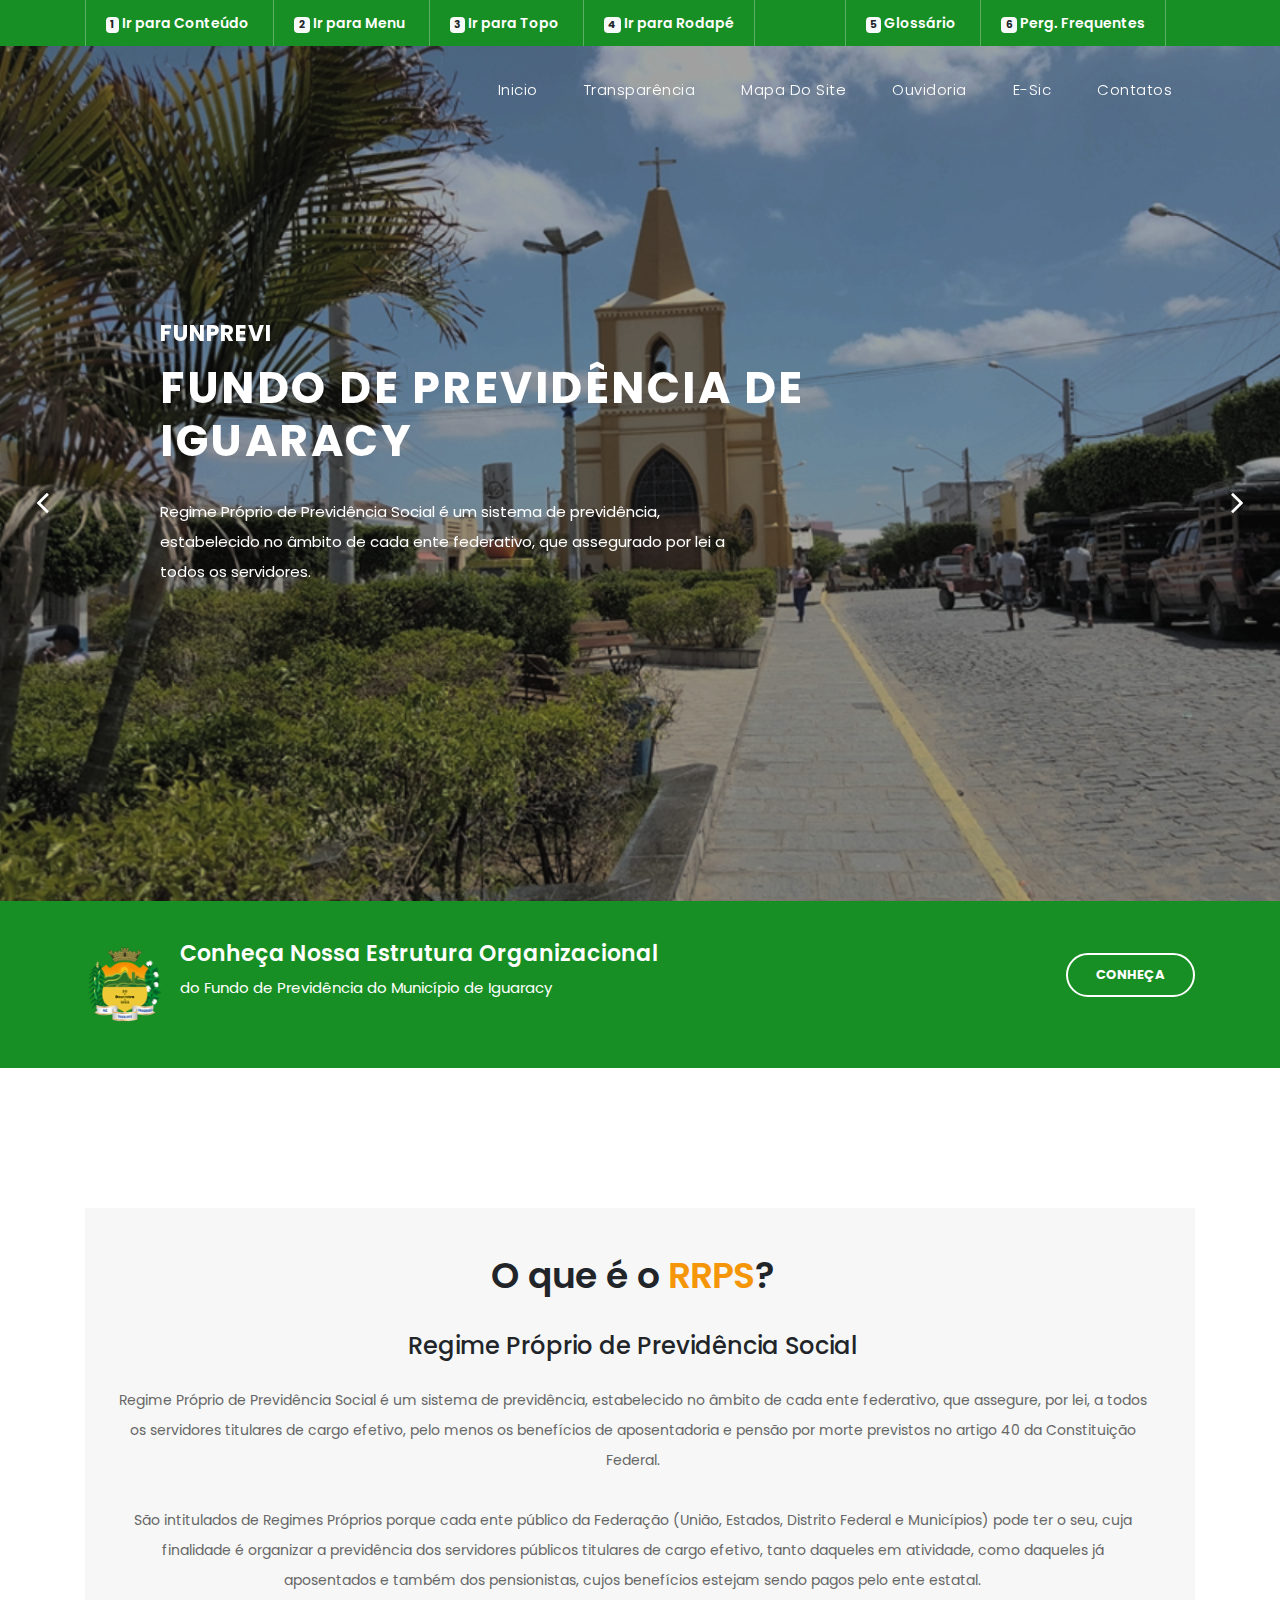
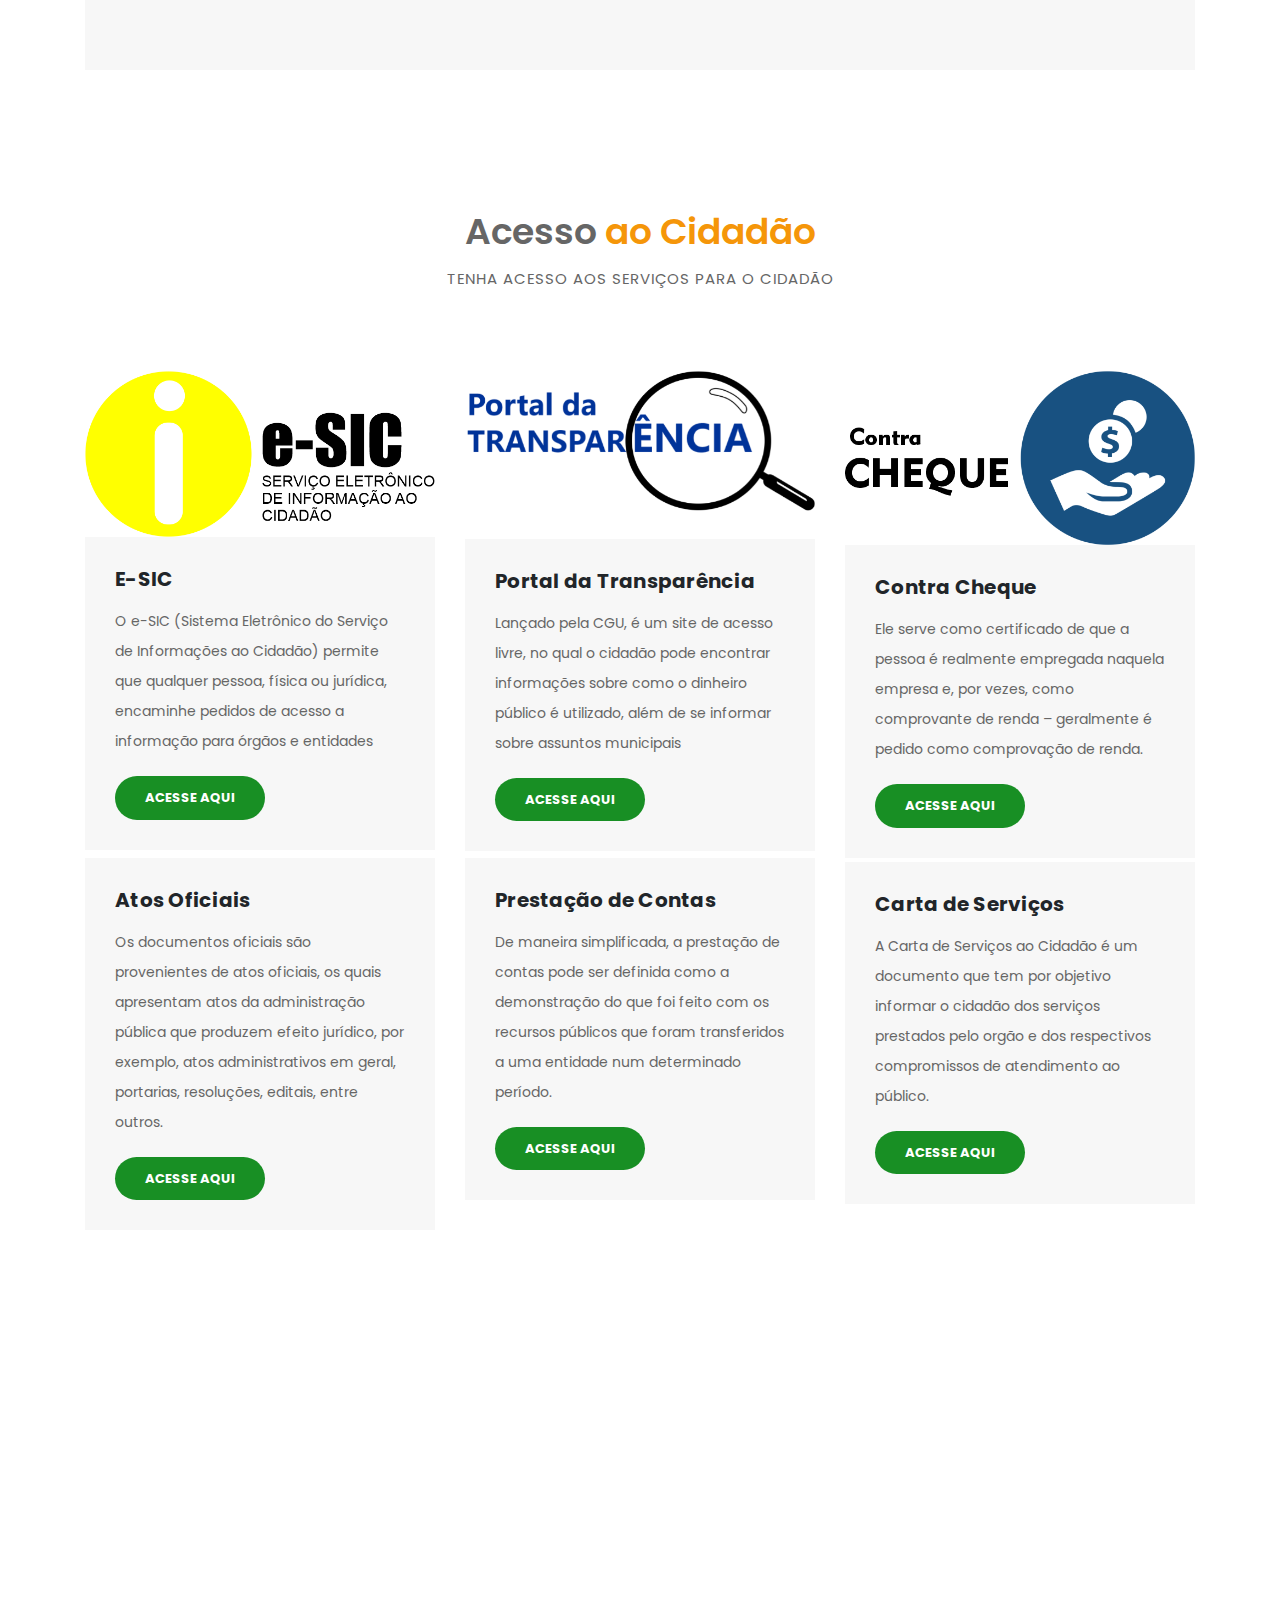
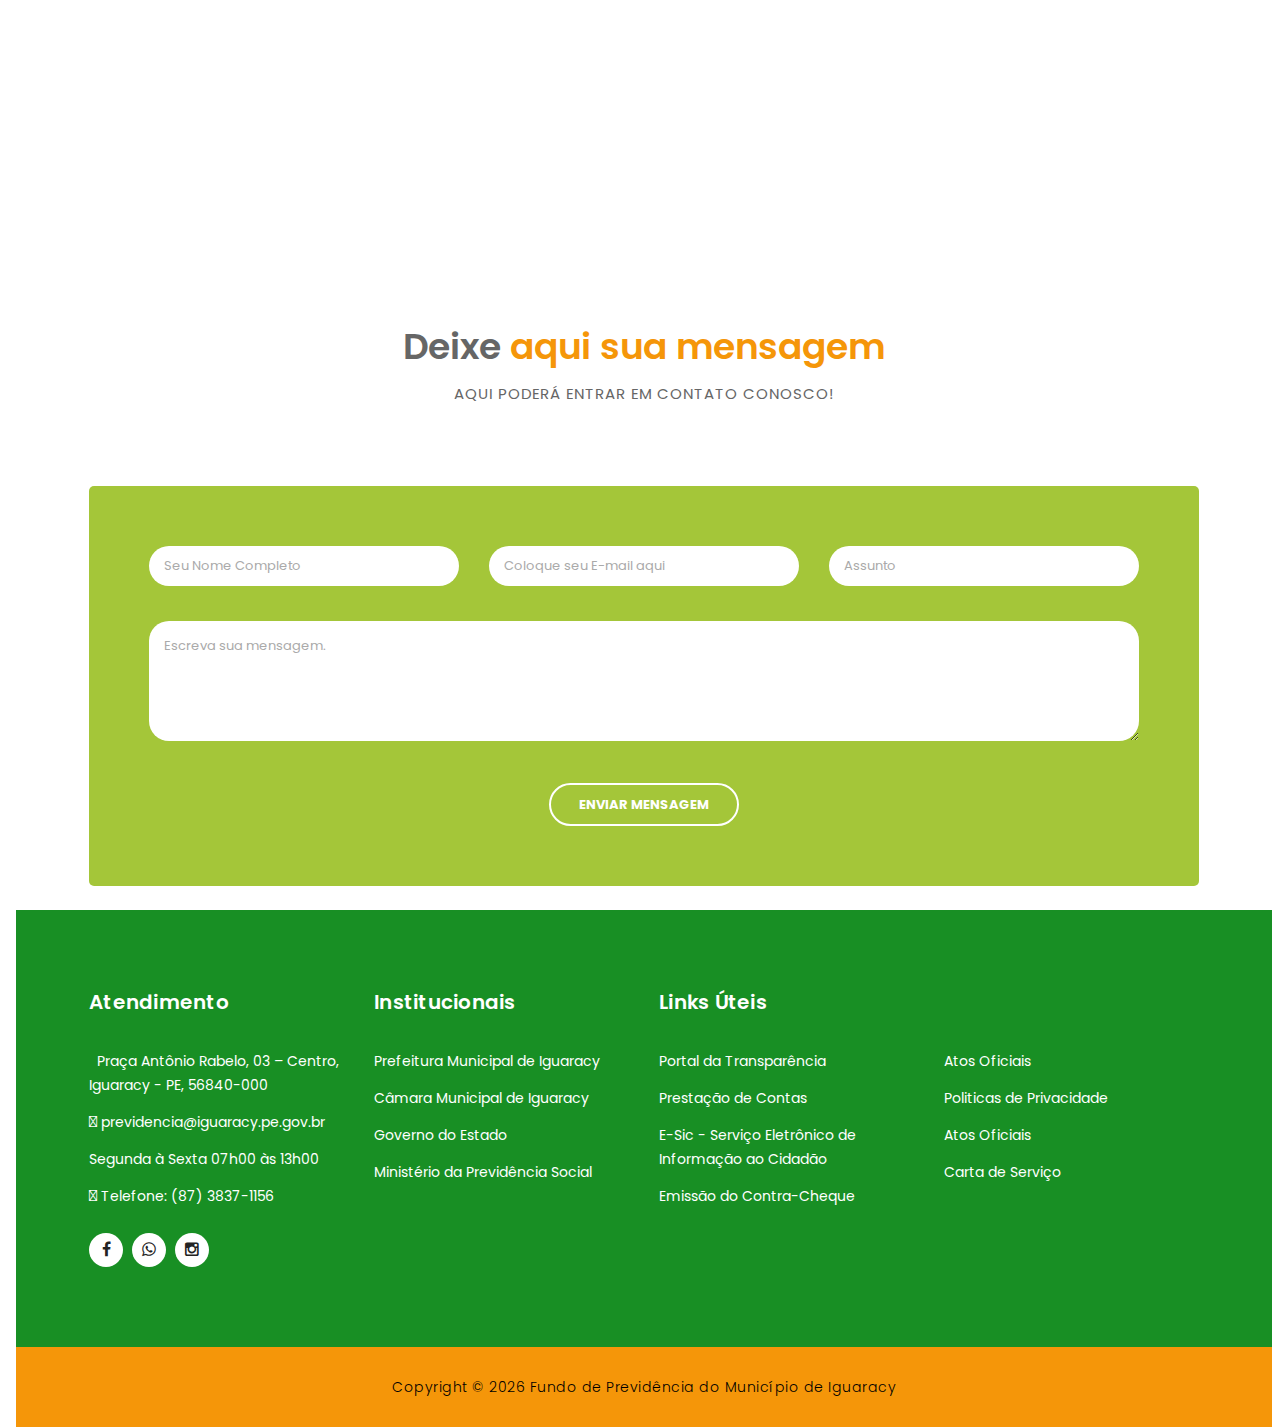
<file: index.html>
<!DOCTYPE html>
<html lang="pt-br">

  <head>

    <meta charset="utf-8">
    <meta name="viewport" content="width=device-width, initial-scale=1, shrink-to-fit=no">
    <meta name="description" content="">
    <meta name="author" content="TemplateMo">
    <link href="https://fonts.googleapis.com/css?family=Poppins:100,200,300,400,500,600,700,800,900&display=swap" rel="stylesheet">
	<link rel="stylesheet" href="https://use.fontawesome.com/releases/v5.3.1/css/all.css" integrity="sha384-mzrmE5qonljUremFsqc01SB46JvROS7bZs3IO2EmfFsd15uHvIt+Y8vEf7N7fWAU" crossorigin="anonymous">
	
    <title>FUNPREVI - Fundo de Previdência de Iguaracy</title>

    <!-- Bootstrap core CSS -->
    <link href="vendor/bootstrap/css/bootstrap.min.css" rel="stylesheet">

    <!-- Additional CSS Files -->
    <link rel="stylesheet" href="assets/css/fontawesome.css">
    <link rel="stylesheet" href="assets/css/templatemo-finance-business.css">
    <link rel="stylesheet" href="assets/css/owl.css">

	
	<!-- ferramenta de acessibilidade -->
	<script>(function(d){var s = d.createElement("script");s.setAttribute("data-account", "tVphZsK25S");s.setAttribute("src", "https://cdn.userway.org/widget.js");(d.body || d.head).appendChild(s);})(document)</script><noscript>Please ensure Javascript is enabled for purposes of <a href="https://userway.org">website accessibility</a></noscript>
    
	<div id="preloader">
        <div class="jumper">
            
        </div>
    </div>  

    <!-- Header -->

	<div id="topo" class="sub-header">
      <div class="container">
        <div class="row">
          <div class="col-md-8 col-xs-12">
            <ul class="left-info">
              <li><a href="#conteudo" accesskey="1"><b class="badge badge-rounded badge-light">1</b> Ir para Conteúdo</a></li>
              <li><a href="#menu" accesskey="2"><b class="badge badge-rounded badge-light">2</b> Ir para Menu</a></li>
              <li><a href="#topo" accesskey="3"><b class="badge badge-rounded badge-light">3</b> Ir para Topo</a></li>
              <li><a href="#rodape" accesskey="4"><b class="badge badge-rounded badge-light">4</b> Ir para Rodapé</a></li>
            </ul>
          </div>
          <div class="col-md-4">
            <ul class="left-info">
              <li><a href="glossario.html"><b class="badge badge-rounded badge-light">5</b> Glossário</a></li>
              <li><a href="http://www.it-solucoes.com/transparenciaMunicipal/perguntasRespostas.aspx?ID=41&e=F"><b class="badge badge-rounded badge-light">6</b> Perg. Frequentes</a></li>
            </ul>
          </div>
        </div>
      </div>
    </div> 

	<header id="menu" class="">
      <nav class="navbar navbar-expand-md">
        <div class="container">
          <!--<a class="navbar-brand" href="index.html"><h2>FUNPREVBC</h2></a> -->
          <button class="navbar-toggler" type="button" data-toggle="collapse" data-target="#navbarResponsive" aria-controls="navbarResponsive" aria-expanded="false" aria-label="Toggle navigation">
            <span class="navbar-toggler-icon"></span>
          </button>
          <div class="collapse navbar-collapse" id="navbarResponsive">
            <ul class="navbar-nav ml-auto">
              <li class="nav-item">
                <a class="nav-link" href="index.html">Inicio
                  <span class="sr-only">(current)</span>
                </a>
              </li>
              <li class="nav-item">
                <a class="nav-link" href="http://www.it-solucoes.com/transparenciaMunicipal/carregaPortalFM.aspx?ID=41&e=F" target="_blank">Transparência</a>
              </li> 
			        <li class="nav-item">
                <a class="nav-link" href="mapa-site.html">Mapa do Site</a>
              </li>
              <li class="nav-item">
                <a class="nav-link" href="http://www.it-solucoes.com/transparenciaMunicipal/ouvidoriaMunicipal.aspx?ID=41&e=F" target="_blank">Ouvidoria</a>
              </li>
              <li class="nav-item">
                <a class="nav-link" href="http://www.it-solucoes.com/transparenciaMunicipal/solicitaInformacao.aspx?ID=41&e=F" target="_blank">E-Sic</a>
              </li> 			  
              <li class="nav-item">
                <a class="nav-link" href="contact.html">Contatos</a>
              </li>
            </ul>
			<div class="d-flex justify-content-end">
				<script async src="https://cse.google.com/cse.js?cx=a628bb47471fbe277">
				</script>
				<div class="gcse-search"></div>
			</div>  
          </div>
        </div>
      </nav>
    </header>

    <!-- Page Content -->
    <!-- Banner Starts Here -->
    <div class="main-banner header-text" id="top">
        <div class="Modern-Slider">
          <!-- Item -->
          <div class="item item-1">
            <div class="img-fill">
                <div class="text-content">
                  <h6>FUNPREVI</h6>
                  <h4>Fundo de Previdência de <br>Iguaracy</h4>
                  <p>Regime Próprio de Previdência Social é um sistema de previdência, estabelecido no âmbito de cada ente federativo, que assegurado por lei a todos os servidores.</p>                 
                </div>
            </div>
          </div>

          <div class="item item-2">
            <div class="img-fill">
                <div class="text-content">
                  <h6>FUNPREVI</h6>
                  <h4>Fundo de Previdência de <br>Iguaracy</h4>
				  <p>Titulares de cargo efetivo, pelo menos os benefícios de aposentadoria e pensão por morte previstos no artigo 40 da Constituição Federal.</p>
                </div>
            </div>
          </div>

          <div class="item item-3">
            <div class="img-fill">
                <div class="text-content">
                  <h6>FUNPREVI</h6>
                  <h4>Fundo de Previdência de <br>Iguaracy</h4>
	              <p>São intitulados de Regimes Próprios porque cada ente público da Federação (União, Estados, Distrito Federal e Municípios) pode ter o seu, cuja finalidade é organizar a previdência dos servidores públicos titulares de cargo efetivo</p>
                </div>
            </div>
          </div>
        </div>
    </div>
	
	<div class="request-form">
      <div class="container">
        <div class="row">
          <div class="col-md-1">
            <img src="assets/images/favicon.png" width="80px">
          </div>
          <div class="col-md-7 ">
            <h4>Conheça Nossa Estrutura Organizacional</h4>
            <span> do Fundo de Previdência do Município de Iguaracy</span>
          </div>
          <div class="col-md-4">        
            <a href="estrutura.html" class="border-button">Conheça</a>
          </div>
        </div>
      </div>
    </div>
    
    <!-- Banner Ends Here -->
	<div id="conteudo" class="more-info">
      <div class="container">
        <div class="row">
          <div class="col-md-12">
            <div class="more-info-content">
              <div class="row">
                <div class="col-md-12">
				</div>
                <div class="col-md-12">
                  <div class="right-content text-center">
                    <h2>O que é o <em>RRPS</em>?</h2>
                      <h4>Regime Próprio de Previdência Social</h4><br>
                      <p>Regime Próprio de Previdência Social é um sistema de previdência, estabelecido no âmbito de cada ente federativo, que assegure, por lei, a todos os servidores titulares de cargo efetivo, pelo menos os benefícios de aposentadoria e pensão por morte previstos no artigo 40 da Constituição Federal.</p>
                      <p>São intitulados de Regimes Próprios porque cada ente público da Federação (União, Estados, Distrito Federal e Municípios) pode ter o seu, cuja finalidade é organizar a previdência dos servidores públicos titulares de cargo efetivo, tanto daqueles em atividade, como daqueles já aposentados e também dos pensionistas, cujos benefícios estejam sendo pagos pelo ente estatal.</p>
                  </div>
                </div>
              </div>
            </div>
          </div>
        </div>
      </div>
    </div>
    </div>

    <div class="services">
      <div class="container">
        <div class="row">
          <div class="col-md-12">
            <div class="section-heading">
              <h2>Acesso <em>ao Cidadão</em></h2>
              <span>Tenha acesso aos serviços para o cidadão</span>
            </div>
          </div>
          <div class="col-md-4">
            <div class="service-item">
              <img src="assets/images/esic.png" alt="">
              <div class="down-content">
                <h4>E-SIC</h4>
                <p>O e-SIC (Sistema Eletrônico do Serviço de Informações ao Cidadão) permite que qualquer pessoa, física ou jurídica, encaminhe pedidos de acesso a informação para órgãos e entidades </p>
                <a href="https://it-solucoes.com/transparenciaMunicipal/solicitaInformacao.aspx?ID=41&e=F" target="_blank" class="filled-button">Acesse aqui</a>
              </div>
            </div>
          </div>
          <div class="col-md-4">
            <div class="service-item">
              <img src="assets/images/transparencia.png" width="200px" alt=""><br>
              <div class="down-content">
                <h4>Portal da Transparência</h4>
                <p>Lançado pela CGU, é um site de acesso livre, no qual o cidadão pode encontrar informações sobre como o dinheiro público é utilizado, além de se informar sobre assuntos municipais</p>
                <a href="https://it-solucoes.com/transparenciaMunicipal/carregaPortalCM.aspx?ID=41&e=F" target="_blank" class="filled-button">Acesse aqui</a>
              </div>
            </div>
          </div>
          <div class="col-md-4">
            <div class="service-item">
              <img src="assets/images/folha.png" alt="">
              <div class="down-content">
                <h4>Contra Cheque</h4>
                <p>Ele serve como certificado de que a pessoa é realmente empregada naquela empresa e, por vezes, como comprovante de renda – geralmente é pedido como comprovação de renda.</p>
                <a href="http://www.it-solucoes.com/contrachequeweb/autenticaservidor.aspx?id=41" target="_blank" class="filled-button">Acesse aqui</a>
              </div>
            </div>
          </div>
        </div>
      </div>

      <div class="container">
        <div class="row">
          <div class="col-md-4">
            <div class="service-item">
              <div class="down-content">
                <h4>Atos Oficiais</h4>
                <p>Os documentos oficiais são provenientes de atos oficiais, os quais apresentam atos da administração pública que produzem efeito jurídico, por exemplo, atos administrativos em geral, portarias, resoluções, editais, entre outros.</p>
                <a href="http://www.it-solucoes.com/transparenciaMunicipal/frmAtosOficiais.aspx?ID=41&e=F" target="_blank" class="filled-button">Acesse aqui</a>
              </div>
            </div>
          </div>
          <div class="col-md-4">
            <div class="service-item">
              <div class="down-content">
                <h4>Prestação de Contas</h4>
                <p>De maneira simplificada, a prestação de contas pode ser definida como a demonstração do que foi feito com os recursos públicos que foram transferidos a uma entidade num determinado período.</p>
                <a href="http://www.it-solucoes.com/transparenciaMunicipal/consultaPrestacaoContas.aspx?ID=41&e=F" target="_blank" class="filled-button">Acesse aqui</a>
              </div>
            </div>
          </div>
          <div class="col-md-4 mt-1">
            <div class="service-item">
              <div class="down-content">
                <h4>Carta de Serviços</h4>
                <p>A Carta de Serviços ao Cidadão é um documento que tem por objetivo informar o cidadão dos serviços prestados pelo orgão e dos respectivos compromissos de atendimento ao público.</p>
                <a href="http://www.it-solucoes.com/transparenciaMunicipal/carregaPortalFM.aspx?ID=41&e=F" target="_blank" class="filled-button">Acesse aqui</a>
              </div>
            </div>
          </div>
        </div>
      </div>
    </div><br><br>

   <div id="map" class="ml-3 mr-2">

    <iframe src="https://www.google.com/maps/embed?pb=!1m14!1m8!1m3!1d3952.567466251863!2d-37.51483936004944!3d-7.835517155701706!3m2!1i1024!2i768!4f13.1!3m3!1m2!1s0x0%3A0xcb4323ed8275a041!2sPrefeitura%20Municipal%20de%20Iguaracy!5e0!3m2!1spt-BR!2sbr!4v1674652868107!5m2!1spt-BR!2sbr" width="1500" height="500" style="border:0;" allowfullscreen="" loading="lazy" referrerpolicy="no-referrer-when-downgrade"></iframe>

    <!-- Contate-nos -->

    <div class="callback-form" id="contactus">
      <div class="container">
        <div class="row">
          <div class="col-md-12">
            <div class="section-heading">
              <h2>Deixe <em>aqui sua mensagem</em></h2>
              <span>Aqui poderá entrar em contato conosco!</span>
            </div>
          </div>
          <div class="col-md-12">
            <div class="contact-form">
              <form id="contact" method="$_REQUEST" action="processa.php">
                <div class="row">
                  
                  <div class="col-lg-4 col-md-12 col-sm-12">
                    <fieldset>
                      <input name="nome_completo" type="text" class="form-control" id="name" placeholder="Seu Nome Completo" >
                    </fieldset>
                  </div>

                  <div class="col-lg-4 col-md-12 col-sm-12">
                    <fieldset>
                      <input name="email" type="text" class="form-control" id="email" pattern="[^ @]*@[^ @]*" placeholder="Coloque seu E-mail aqui" >
                    </fieldset>
                  </div>

                  <div class="col-lg-4 col-md-12 col-sm-12">
                    <fieldset>
                      <input name="assunto" type="text" class="form-control" id="subject" placeholder="Assunto">
                    </fieldset>
                  </div>
                  
                  <div class="col-lg-12">
                    <fieldset>
                      <textarea name="mensagem" rows="6" class="form-control" id="message" placeholder="Escreva sua mensagem." ></textarea>
                    </fieldset>
                  </div>

                  <div class="col-lg-12">
                    <fieldset>
                      <button type="submit" id="form-submit" class="border-button">Enviar Mensagem</button>
                    </fieldset>
                  </div>

                </div>
              </form>
            </div>
          </div>
        </div>
      </div>
    </div>

    <br/>

    <!-- Footer Starts Here -->
    <footer id="rodape">
      <div class="container">
        <div class="row">
          <div class="col-md-3 footer-item">
            <h4>Atendimento</h4>
			<ul class="menu-list">
              <li><i class="fas fa-map-marked-alt mr-2"></i><a href="https://goo.gl/maps/JUQUTsywck82qP1s6">Praça Antônio Rabelo, 03 – Centro, Iguaracy - PE, 56840-000</a></li>
              <li><i class="fas fa-envelope"></i><a href="#"> previdencia@iguaracy.pe.gov.br</a></li>
              <li><i class="fas fa-calendar-alt"></i><a> Segunda à Sexta 07h00 às 13h00</a></li>
              <li><i class="fas fa-phone"></i><a> Telefone: (87) 3837-1156</a></li>
            
            </ul>            
			<ul class="social-icons">
              <li><a rel="nofollow" href="#" target="_blank"><i class="fa fa-facebook"></i></a></li>
              <li><a href="#"><i class="fa fa-whatsapp"></i></a></li>
              <li><a href="#"><i class="fa fa-instagram"></i></a></li>
            </ul>
          </div>
          <div class="col-md-3 footer-item">
            <h4>Institucionais</h4>
            <ul class="menu-list">
              <li><a href="https://www.iguaracy.pe.gov.br" target="_blank">Prefeitura Municipal de Iguaracy</a></li>
              <li><a href="https://iguaracy.pe.leg.br" target="_blank">Câmara Municipal de Iguaracy</a></li>
              <li><a href="https://www.pe.gov.br/portal-governo-pe/"  target="_blank">Governo do Estado</a></li>
              <li><a href="#"target="_blank">Ministério da Previdência Social</a></li>
            </ul>
          </div>
          <div class="col-md-3 footer-item">
            <h4>Links Úteis</h4>
            <ul class="menu-list">
              <li><a href="https://it-solucoes.com/transparenciaMunicipal/carregaPortalCM.aspx?ID=41&e=F" target="_blank">Portal da Transparência</a></li>
              <li><a href="http://www.it-solucoes.com/transparenciaMunicipal/consultaPrestacaoContas.aspx?ID=41&e=F" target="_blank">Prestação de Contas</a></li>
              <li><a href="https://it-solucoes.com/transparenciaMunicipal/solicitaInformacao.aspx?ID=41&e=F" target="_blank">E-Sic - Serviço Eletrônico de Informação ao Cidadão</a></li>
              <li><a href="http://www.it-solucoes.com/contrachequeweb/autenticaservidor.aspx?id=41" target="_blank">Emissão do Contra-Cheque</a></li>

            </ul>
          </div>
         <div class="col-md-3 footer-item">
            <h4>&nbsp </h4>
            <ul class="menu-list">
              <li><a href="http://www.it-solucoes.com/transparenciaMunicipal/frmAtosOficiais.aspx?ID=41&e=F" target="_blank">Atos Oficiais</a></li>
              <li><a href="politicas-privacidade.html">Politicas de Privacidade</a></li>
              <li><a href="http://www.it-solucoes.com/transparenciaMunicipal/retornaDadosVisualizacao.aspx?ID=41&sessao=publicacao&e=F" target="_blank">Atos Oficiais</a></li>
			        <li><a href="https://www.it-solucoes.com/transparenciaMunicipal/frmCartaServico.aspx?ID=41&e=F" target="_blank">Carta de Serviço</a></li>
            </ul>
          </div>
        </div>
      </div>
    </footer>
    
    <div class="sub-footer">
      <div class="container">
        <div class="row">
          <div class="col-md-12">
            <p>Copyright &copy; <script>document.write(new Date().getFullYear())</script> Fundo de Previdência do Município de Iguaracy
          </p>
          </div>
        </div>
      </div>
    </div>

    <!-- Bootstrap core JavaScript -->
    <script src="vendor/jquery/jquery.min.js"></script>
    <script src="vendor/bootstrap/js/bootstrap.bundle.min.js"></script>

    <!-- Additional Scripts -->
    <script src="assets/js/custom.js"></script>
    <script src="assets/js/owl.js"></script>
    <script src="assets/js/slick.js"></script>
    <script src="assets/js/accordions.js"></script>

    <script language = "text/Javascript"> 
      cleared[0] = cleared[1] = cleared[2] = 0; 
      function clearField(t){                   
      if(! cleared[t.id]){                      
          cleared[t.id] = 1;  
          t.value='';         
          t.style.color='#fff';
          }
      }
    </script>

  </body>
</html>
</file>
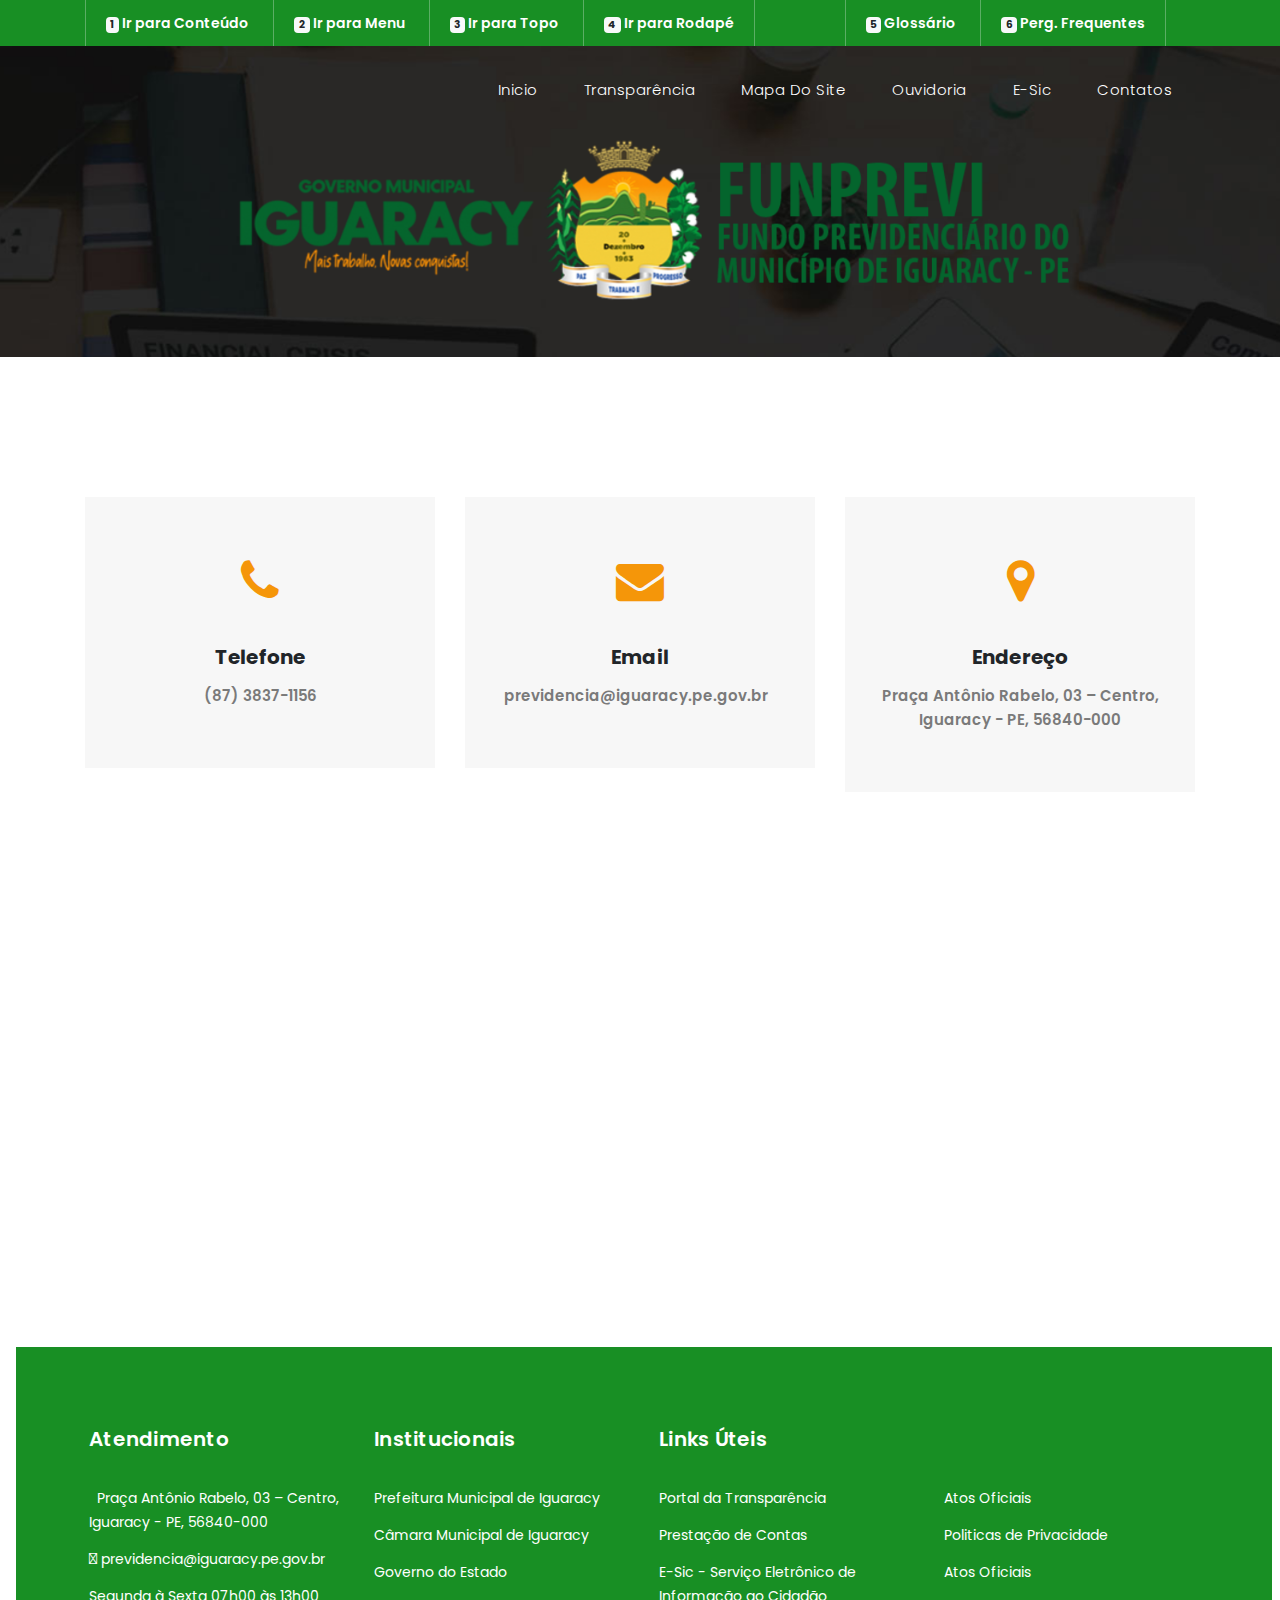
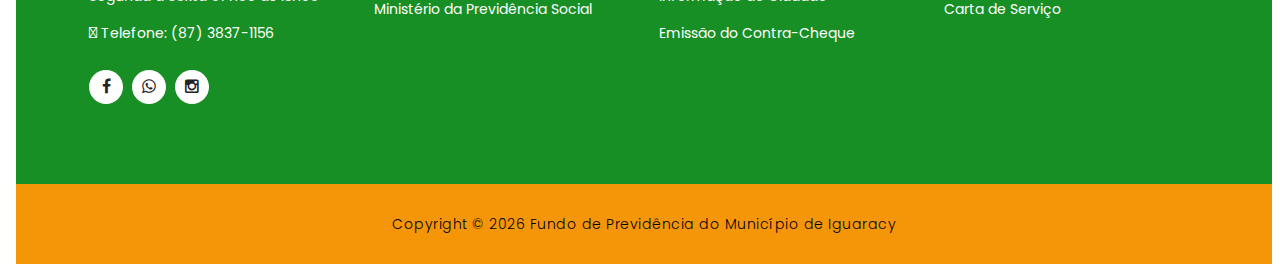
<file: contact.html>
<!DOCTYPE html>
<html lang="pt-br">

  <head>

    <meta charset="utf-8">
    <meta name="viewport" content="width=device-width, initial-scale=1, shrink-to-fit=no">
    <meta name="description" content="">
    <meta name="author" content="TemplateMo">
    <link href="https://fonts.googleapis.com/css?family=Poppins:100,200,300,400,500,600,700,800,900&display=swap" rel="stylesheet">
	<link rel="stylesheet" href="https://use.fontawesome.com/releases/v5.3.1/css/all.css" integrity="sha384-mzrmE5qonljUremFsqc01SB46JvROS7bZs3IO2EmfFsd15uHvIt+Y8vEf7N7fWAU" crossorigin="anonymous">


  <title>Fundo de Previdência de Iguaracy</title>

    <!-- Bootstrap core CSS -->
    <link href="vendor/bootstrap/css/bootstrap.min.css" rel="stylesheet">

    <!-- Additional CSS Files -->
    <link rel="stylesheet" href="assets/css/fontawesome.css">
    <link rel="stylesheet" href="assets/css/templatemo-finance-business.css">
    <link rel="stylesheet" href="assets/css/owl.css">


  </head>

  <body>

    <div id="preloader">
        <div class="jumper">
            <div></div>
            <div></div>
            <div></div>
        </div>
    </div>  
	 <!-- Header -->
   <div id="topo" class="sub-header">
    <div class="container">
      <div class="row">
        <div class="col-md-8 col-xs-12">
          <ul class="left-info">
            <li><a href="#conteudo" accesskey="1"><b class="badge badge-rounded badge-light">1</b> Ir para Conteúdo</a></li>
            <li><a href="#menu" accesskey="2"><b class="badge badge-rounded badge-light">2</b> Ir para Menu</a></li>
            <li><a href="#topo" accesskey="3"><b class="badge badge-rounded badge-light">3</b> Ir para Topo</a></li>
            <li><a href="#rodape" accesskey="4"><b class="badge badge-rounded badge-light">4</b> Ir para Rodapé</a></li>
          </ul>
        </div>
        <div class="col-md-4">
          <ul class="left-info">
            <li><a href="glossario.html"><b class="badge badge-rounded badge-light">5</b> Glossário</a></li>
            <li><a href="http://www.it-solucoes.com/transparenciaMunicipal/perguntasRespostas.aspx?ID=41&e=F"><b class="badge badge-rounded badge-light">6</b> Perg. Frequentes</a></li>
          </ul>
        </div>
      </div>
    </div>
  </div> 

<header id="menu" class="">
    <nav class="navbar navbar-expand-md">
      <div class="container">
        <!--<a class="navbar-brand" href="index.html"><h2>FUNPREVBC</h2></a> -->
        <button class="navbar-toggler" type="button" data-toggle="collapse" data-target="#navbarResponsive" aria-controls="navbarResponsive" aria-expanded="false" aria-label="Toggle navigation">
          <span class="navbar-toggler-icon"></span>
        </button>
        <div class="collapse navbar-collapse" id="navbarResponsive">
          <ul class="navbar-nav ml-auto">
            <li class="nav-item">
              <a class="nav-link" href="index.html">Inicio
                <span class="sr-only">(current)</span>
              </a>
            </li>
            <li class="nav-item">
              <a class="nav-link" href="http://www.it-solucoes.com/transparenciaMunicipal/carregaPortalFM.aspx?ID=41&e=F" target="_blank">Transparência</a>
            </li> 
            <li class="nav-item">
              <a class="nav-link" href="mapa-site.html">Mapa do Site</a>
            </li>
            <li class="nav-item">
              <a class="nav-link" href="http://www.it-solucoes.com/transparenciaMunicipal/ouvidoriaMunicipal.aspx?ID=41&e=F" target="_blank">Ouvidoria</a>
            </li>
            <li class="nav-item">
              <a class="nav-link" href="http://www.it-solucoes.com/transparenciaMunicipal/solicitaInformacao.aspx?ID=41&e=F" target="_blank">E-Sic</a>
            </li> 			  
            <li class="nav-item">
              <a class="nav-link" href="contact.html">Contatos</a>
            </li>
          </ul>
    <div class="d-flex justify-content-end">
      <script async src="https://cse.google.com/cse.js?cx=a628bb47471fbe277">
      </script>
      <div class="gcse-search"></div>
    </div>  
        </div>
      </div>
    </nav>
  </header>

    <!-- Page Content -->
    <div class="page-heading header-text" id="conteudo">
      <div class="container">
        <div class="row">
          <div class="col-md-12">
            <h1>&nbsp; &nbsp;</h1>
          </div>
        </div>
      </div>
    </div>

    <div class="contact-information">
      <div class="container">
        <div class="row">
          <div class="col-md-4">
            <div class="contact-item">
              <i class="fa fa-phone"></i>
              <h4>Telefone</h4>
              <a href="#">(87) 3837-1156</a>
            </div>
          </div>
          <div class="col-md-4">
            <div class="contact-item">
              <i class="fa fa-envelope"></i>
              <h4>Email</h4>
              <a href="mailto:previdencia@iguaracy.pe.gov.br">previdencia@iguaracy.pe.gov.br </a>&nbsp
            </div>
          </div>
          <div class="col-md-4">
            <div class="contact-item">
              <i class="fa fa-map-marker"></i>
              <h4>Endereço</h4>
              <a href="#"> Praça Antônio Rabelo, 03 – Centro, Iguaracy - PE, 56840-000</a>
            </div>
          </div>
        </div>
      </div>
    </div>
	<br> <br>


  <div id="map" class="ml-3 mr-2">

    <iframe src="https://www.google.com/maps/embed?pb=!1m14!1m8!1m3!1d3952.567466251863!2d-37.51483936004944!3d-7.835517155701706!3m2!1i1024!2i768!4f13.1!3m3!1m2!1s0x0%3A0xcb4323ed8275a041!2sPrefeitura%20Municipal%20de%20Iguaracy!5e0!3m2!1spt-BR!2sbr!4v1674652868107!5m2!1spt-BR!2sbr" width="1500" height="500" style="border:0;" allowfullscreen="" loading="lazy" referrerpolicy="no-referrer-when-downgrade"></iframe>


    <!-- Footer Starts Here -->
    <footer id="rodape">
      <div class="container">
        <div class="row">
          <div class="col-md-3 footer-item">
            <h4>Atendimento</h4>
			<ul class="menu-list">
              <li><i class="fas fa-map-marked-alt mr-2"></i><a href="https://goo.gl/maps/JUQUTsywck82qP1s6"> Praça Antônio Rabelo, 03 – Centro, Iguaracy - PE, 56840-000</a></li>
              <li><i class="fas fa-envelope"></i><a href="#"> previdencia@iguaracy.pe.gov.br</a></li>
              <li><i class="fas fa-calendar-alt"></i><a> Segunda à Sexta 07h00 às 13h00</a></li>
              <li><i class="fas fa-phone"></i><a> Telefone: (87) 3837-1156</a></li>
            
            </ul>            
			<ul class="social-icons">
              <li><a rel="nofollow" href="#" target="_blank"><i class="fa fa-facebook"></i></a></li>
              <li><a href="#"><i class="fa fa-whatsapp"></i></a></li>
              <li><a href="#"><i class="fa fa-instagram"></i></a></li>
            </ul>
          </div>
          <div class="col-md-3 footer-item">
            <h4>Institucionais</h4>
            <ul class="menu-list">
              <li><a href="https://www.iguaracy.pe.gov.br" target="_blank">Prefeitura Municipal de Iguaracy</a></li>
              <li><a href="https://iguaracy.pe.leg.br" target="_blank">Câmara Municipal de Iguaracy</a></li>
              <li><a href="https://www.pe.gov.br/portal-governo-pe/"  target="_blank">Governo do Estado</a></li>
              <li><a href="#"target="_blank">Ministério da Previdência Social</a></li>
            </ul>
          </div>
          <div class="col-md-3 footer-item">
            <h4>Links Úteis</h4>
            <ul class="menu-list">
              <li><a href="https://it-solucoes.com/transparenciaMunicipal/carregaPortalCM.aspx?ID=41&e=F" target="_blank">Portal da Transparência</a></li>
              <li><a href="http://www.it-solucoes.com/transparenciaMunicipal/consultaPrestacaoContas.aspx?ID=41&e=F" target="_blank">Prestação de Contas</a></li>
              <li><a href="https://it-solucoes.com/transparenciaMunicipal/solicitaInformacao.aspx?ID=41&e=F" target="_blank">E-Sic - Serviço Eletrônico de Informação ao Cidadão</a></li>
              <li><a href="http://www.it-solucoes.com/contrachequeweb/autenticaservidor.aspx?id=41" target="_blank">Emissão do Contra-Cheque</a></li>

            </ul>
          </div>
         <div class="col-md-3 footer-item">
            <h4>&nbsp </h4>
            <ul class="menu-list">
              <li><a href="http://www.it-solucoes.com/transparenciaMunicipal/frmAtosOficiais.aspx?ID=41&e=F" target="_blank">Atos Oficiais</a></li>
              <li><a href="politicas-privacidade.html">Politicas de Privacidade</a></li>
              <li><a href="http://www.it-solucoes.com/transparenciaMunicipal/retornaDadosVisualizacao.aspx?ID=41&sessao=publicacao&e=F" target="_blank">Atos Oficiais</a></li>
			        <li><a href="https://www.it-solucoes.com/transparenciaMunicipal/frmCartaServico.aspx?ID=41&e=F" target="_blank">Carta de Serviço</a></li>
            </ul>
          </div>
        </div>
      </div>
    </footer>
    
    <div class="sub-footer">
      <div class="container">
        <div class="row">
          <div class="col-md-12">
            <p>Copyright &copy; <script>document.write(new Date().getFullYear())</script> Fundo de Previdência do Município de Iguaracy
          </p>
          </div>
        </div>
      </div>
    </div>

    <!-- Bootstrap core JavaScript -->
    <script src="vendor/jquery/jquery.min.js"></script>
    <script src="vendor/bootstrap/js/bootstrap.bundle.min.js"></script>

    <!-- Additional Scripts -->
    <script src="assets/js/custom.js"></script>
    <script src="assets/js/owl.js"></script>
    <script src="assets/js/slick.js"></script>
    <script src="assets/js/accordions.js"></script>

    <script language = "text/Javascript"> 
      cleared[0] = cleared[1] = cleared[2] = 0; //set a cleared flag for each field
      function clearField(t){                   //declaring the array outside of the
      if(! cleared[t.id]){                      // function makes it static and global
          cleared[t.id] = 1;  // you could use true and false, but that's more typing
          t.value='';         // with more chance of typos
          t.style.color='#fff';
          }
      }
    </script>

  </body>
</html>
</file>
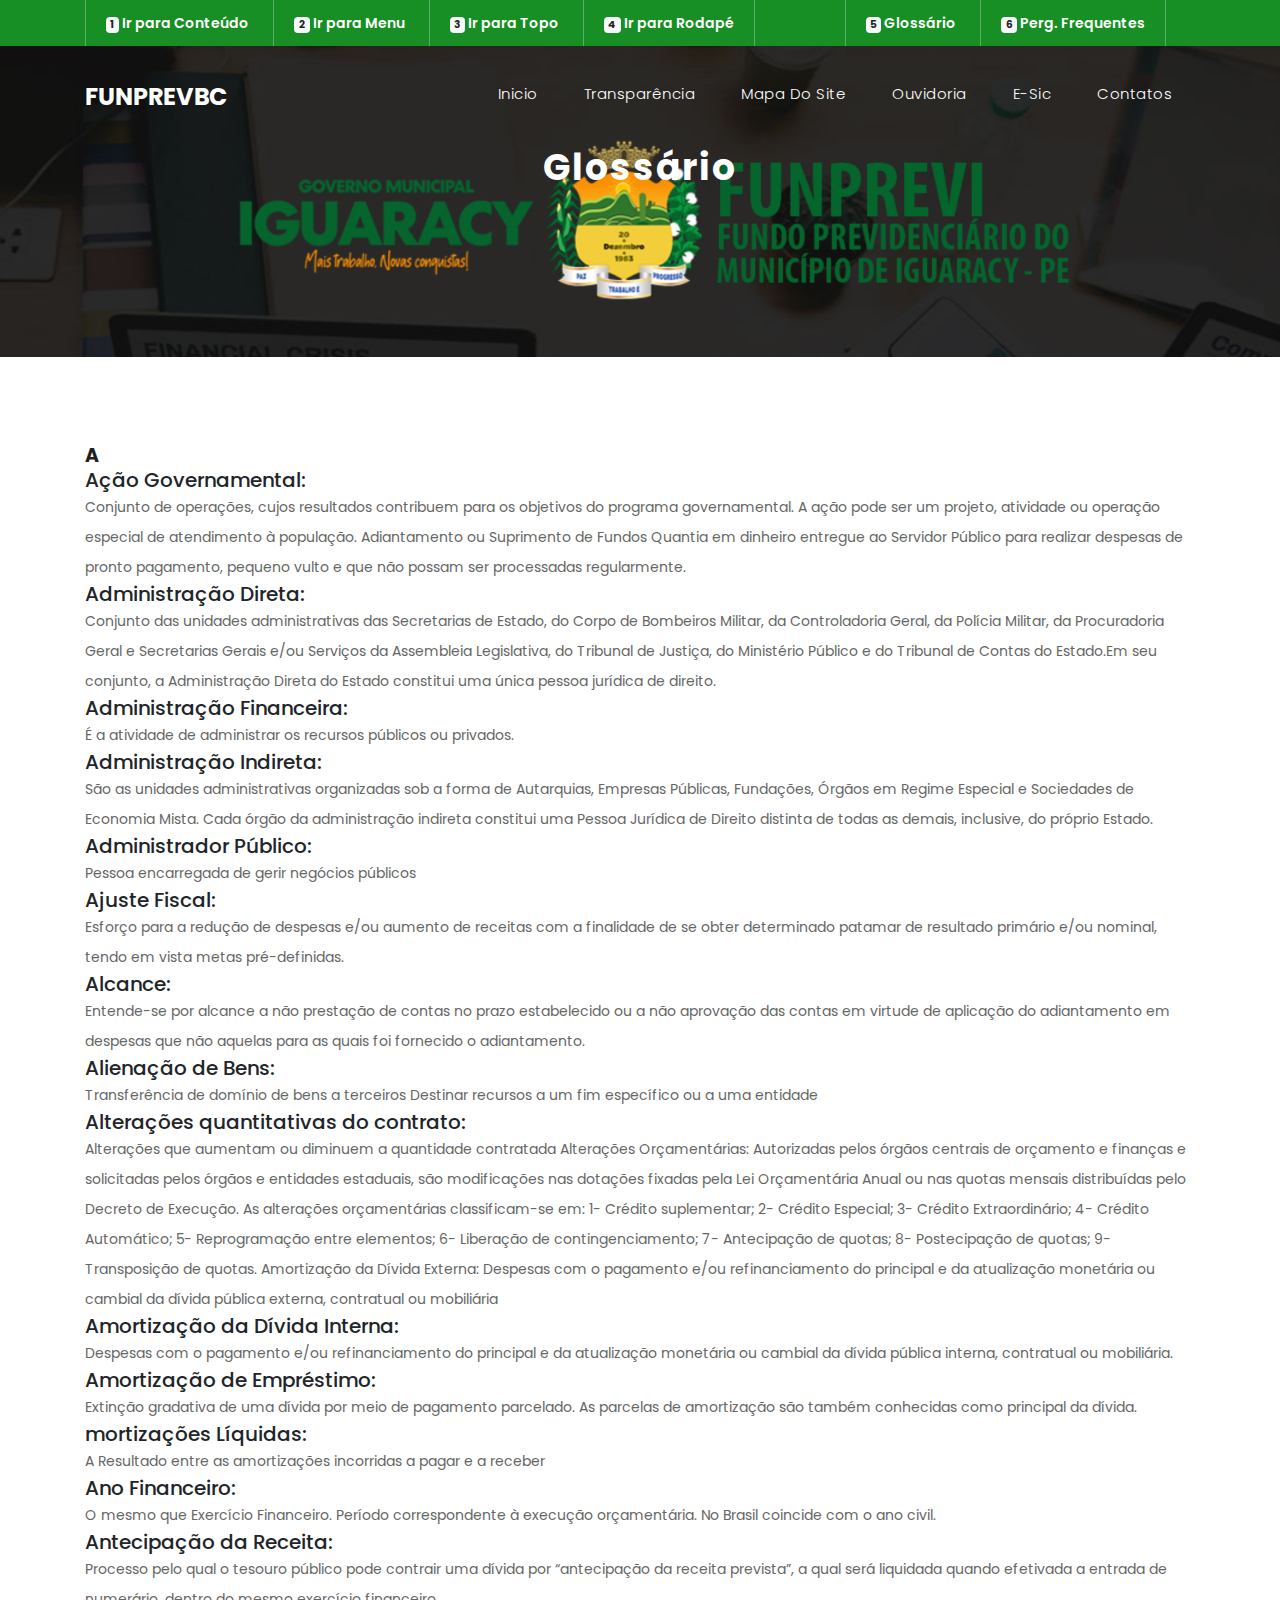
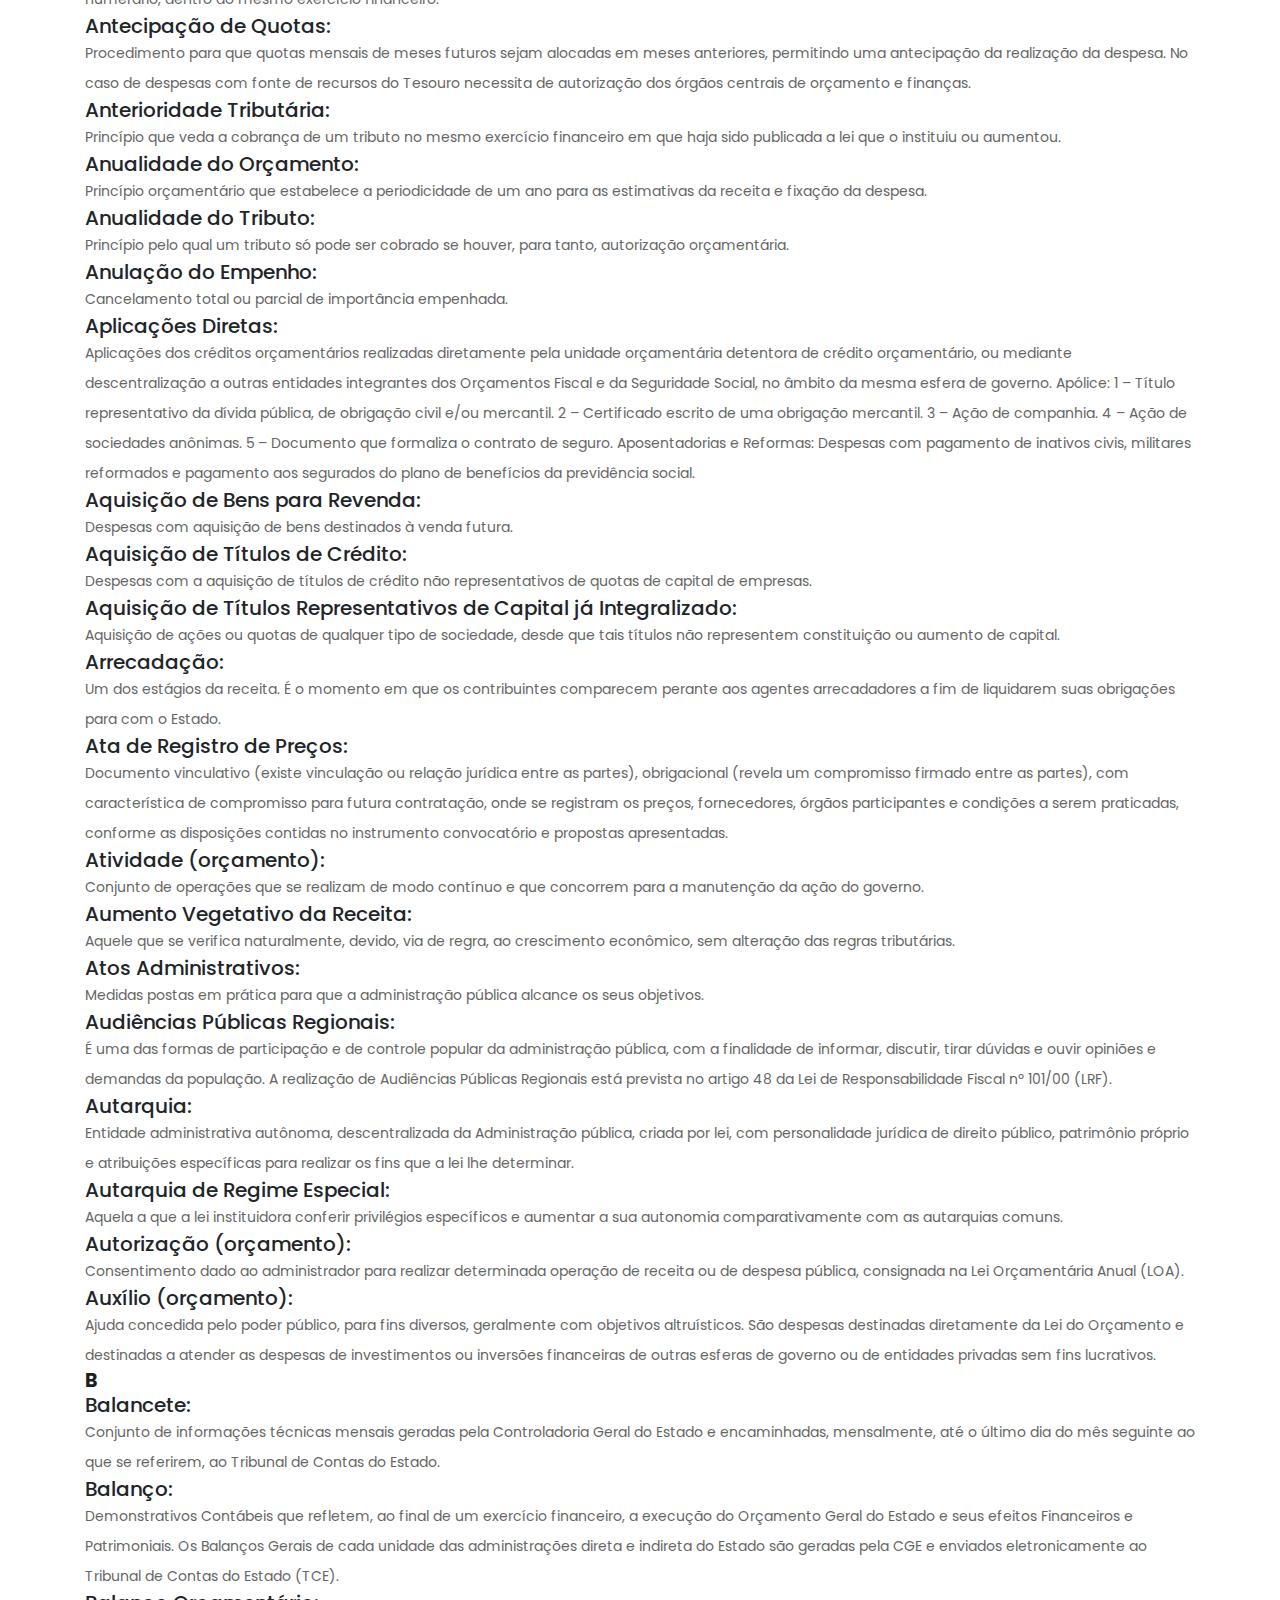
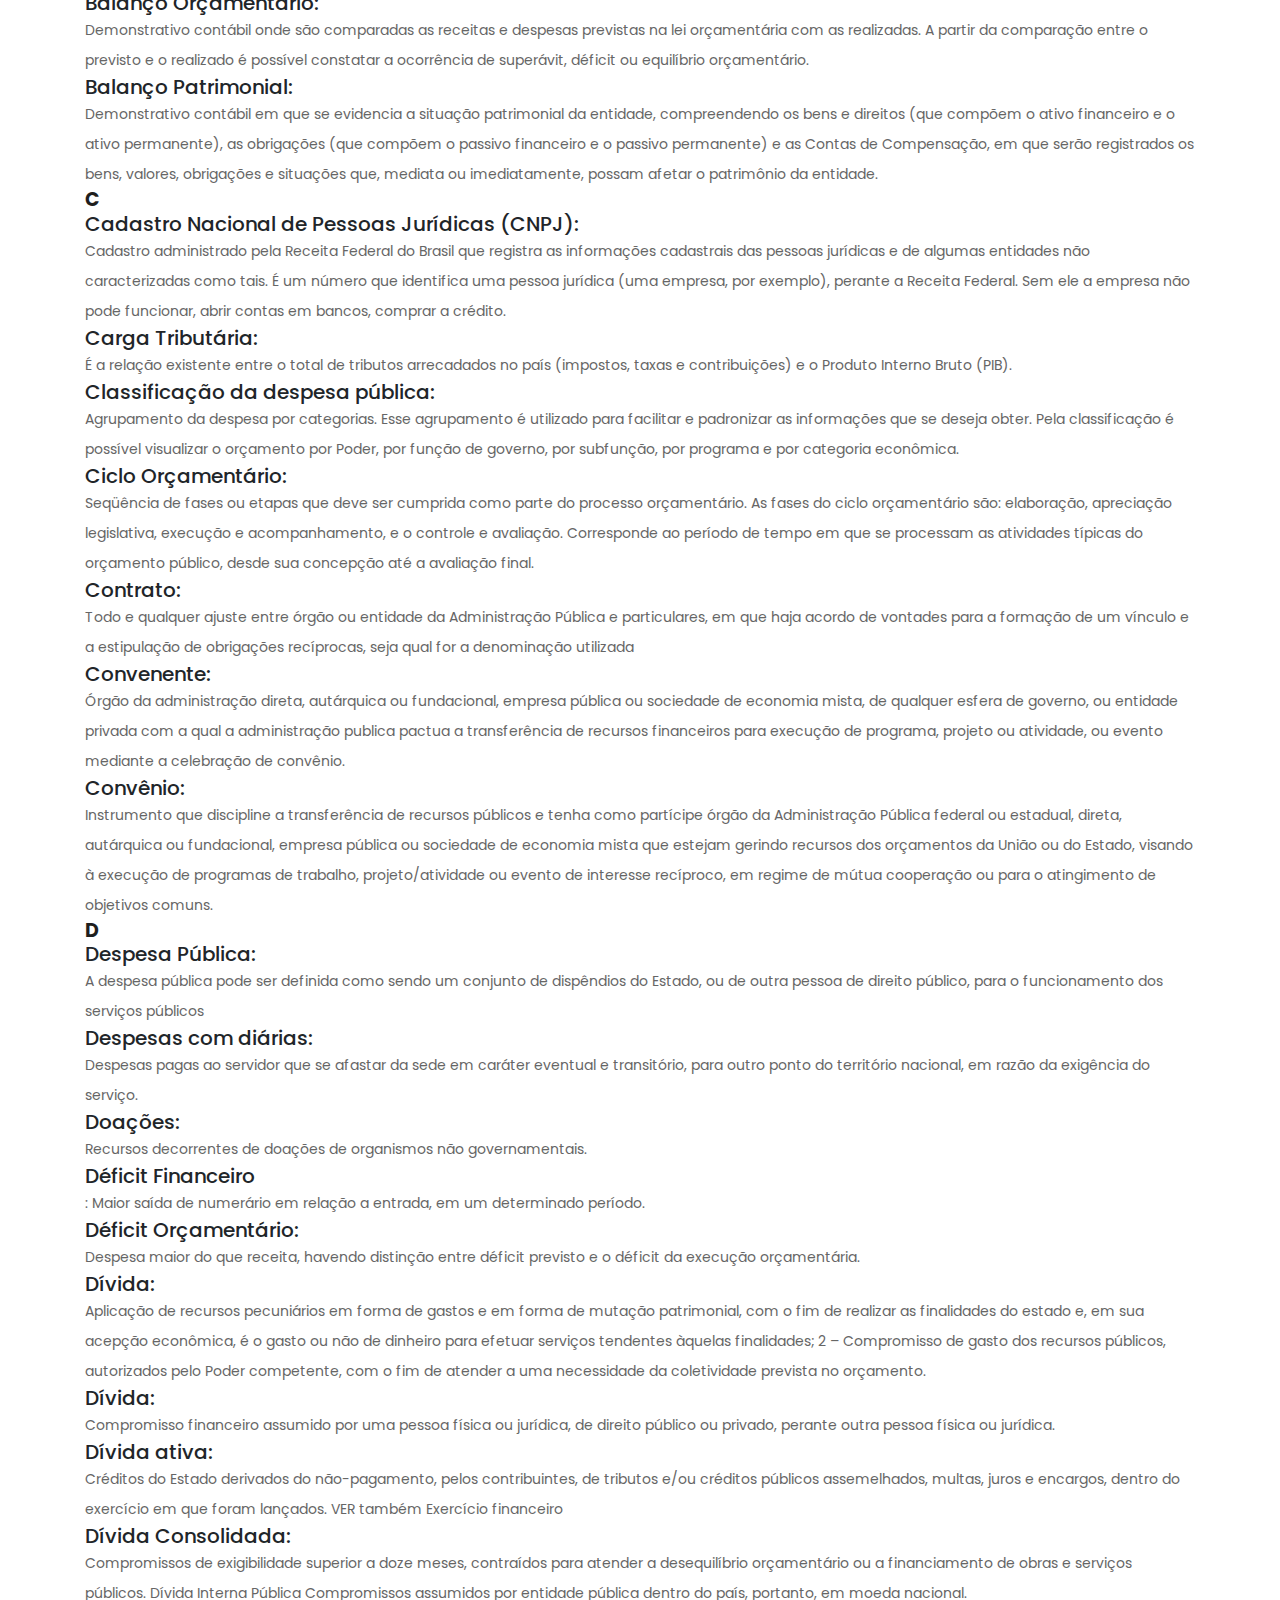
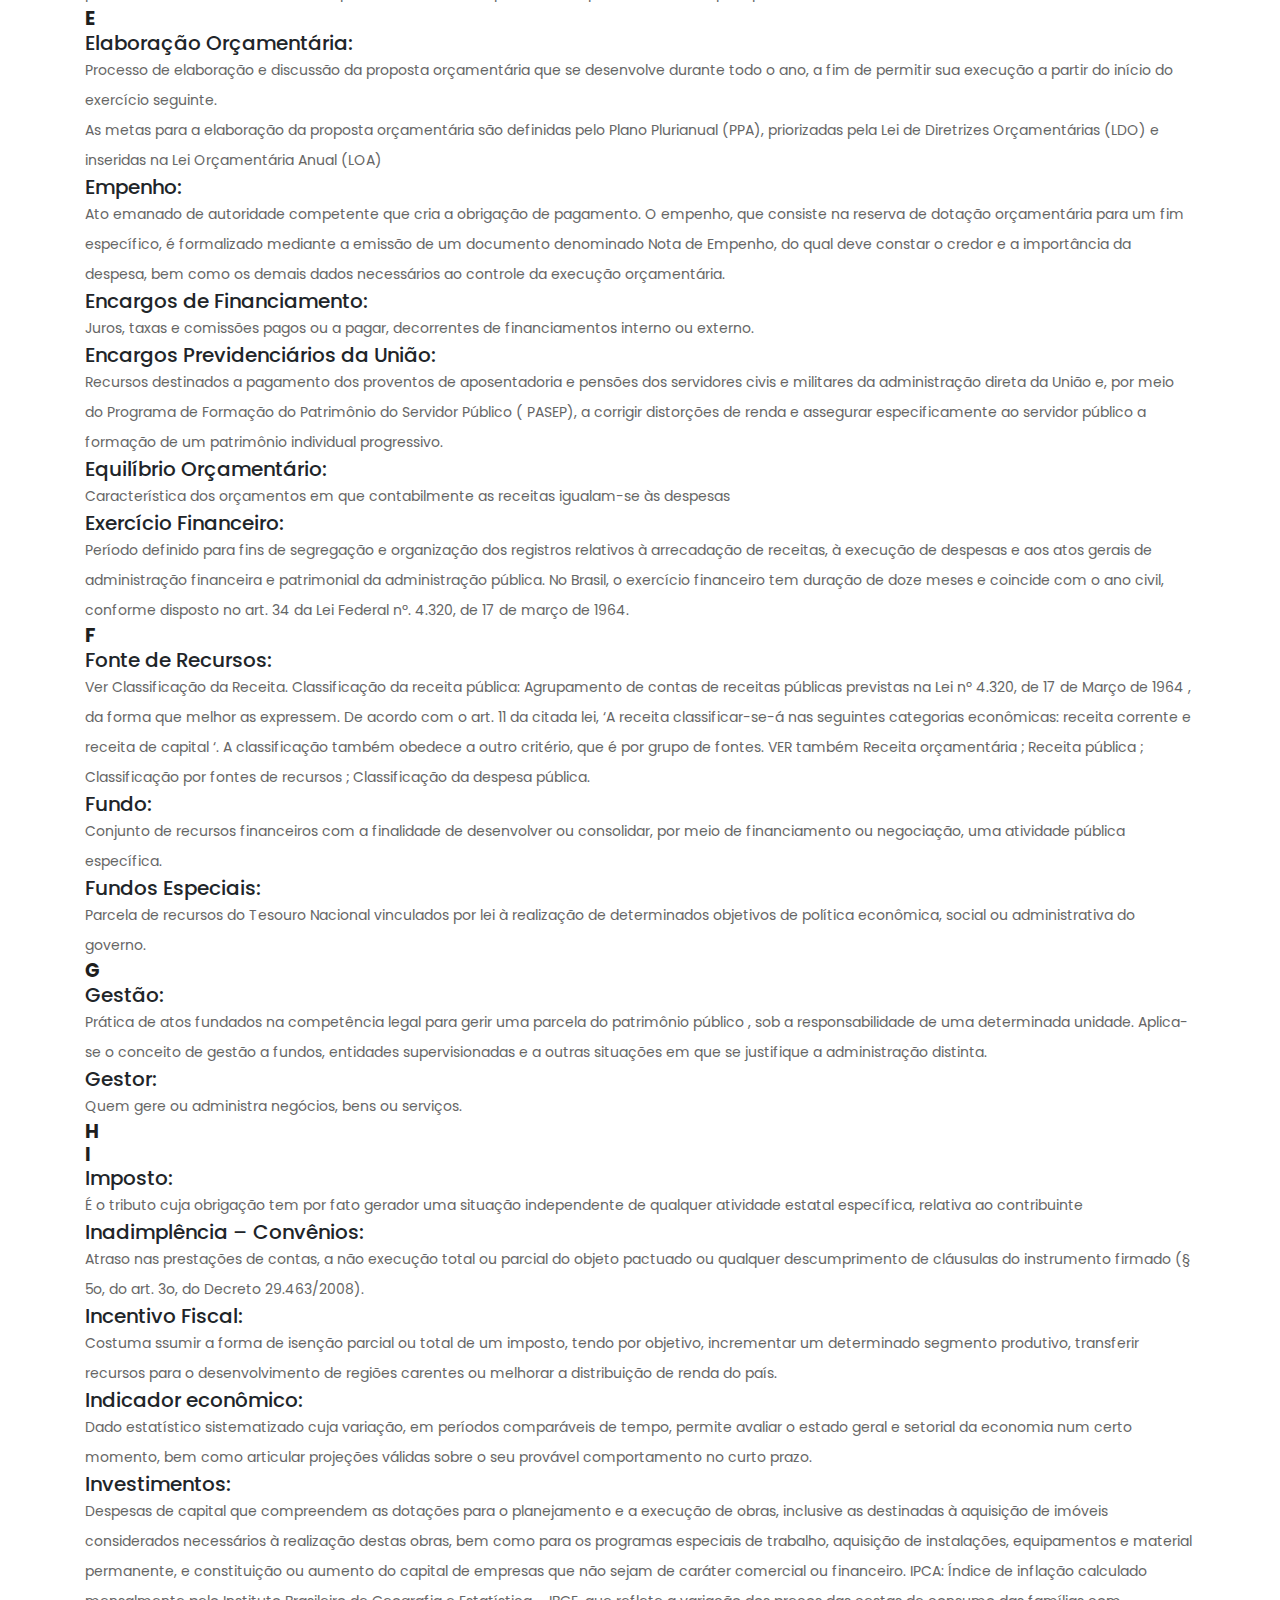
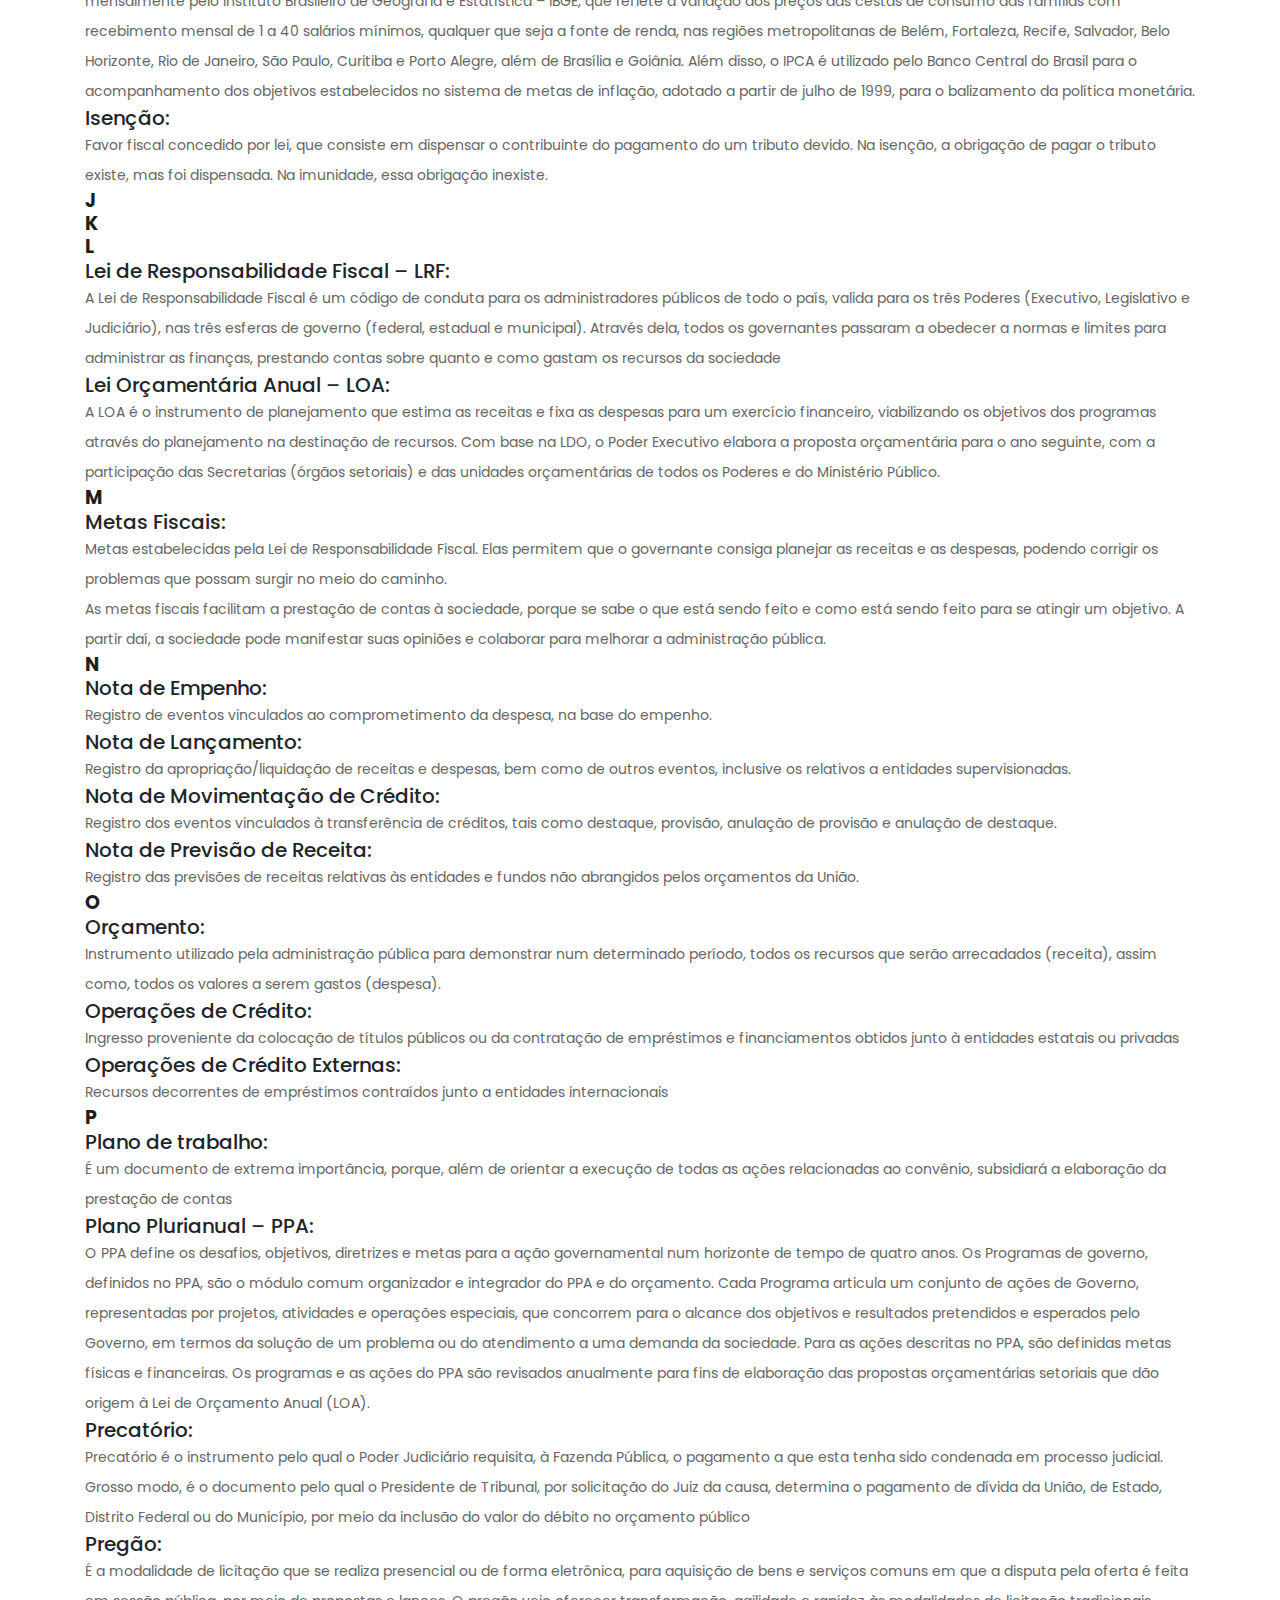
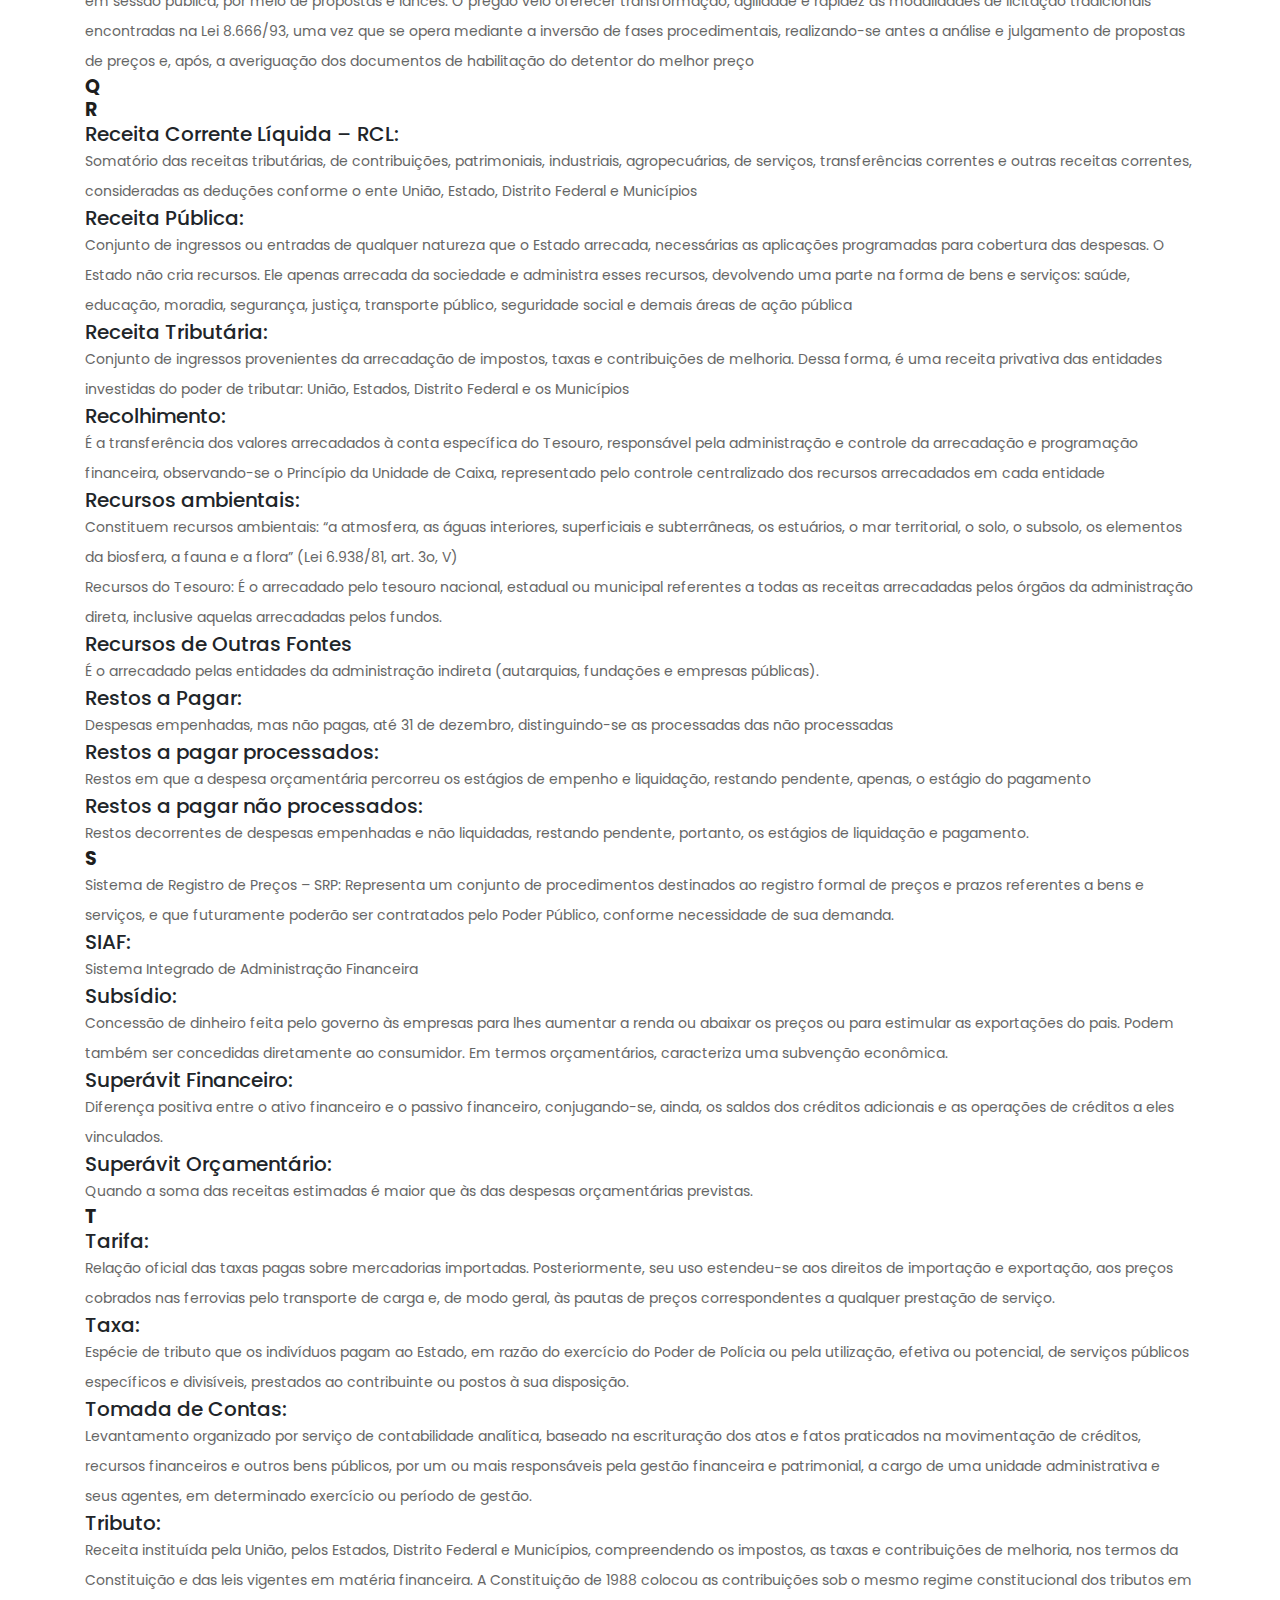
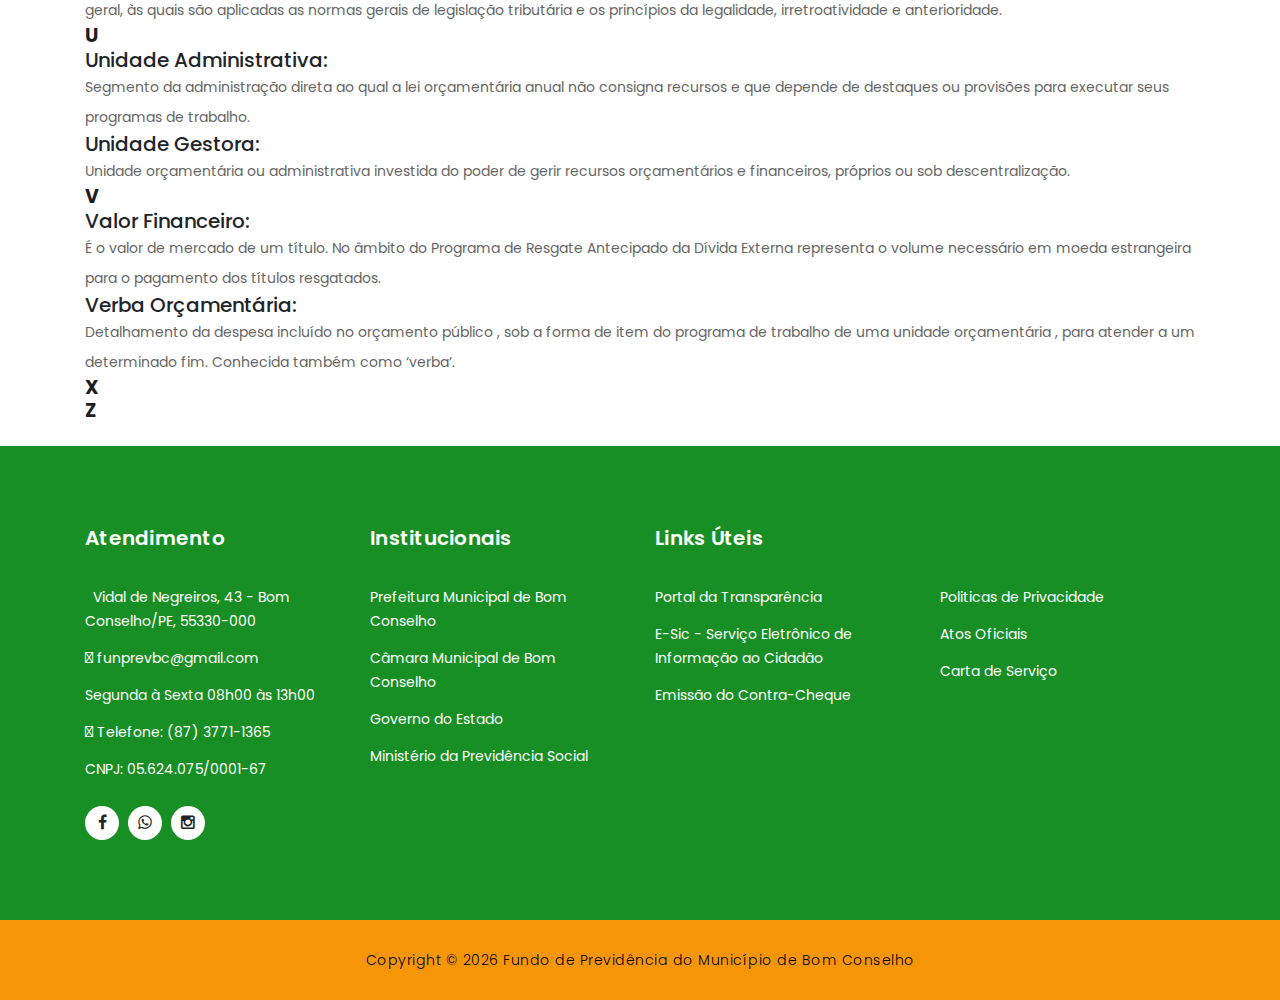
<file: glossario.html>
<!DOCTYPE html>
<html lang="pt-br">

  <head>

    <meta charset="utf-8">
    <meta name="viewport" content="width=device-width, initial-scale=1, shrink-to-fit=no">
    <meta name="description" content="">
    <meta name="author" content="TemplateMo">
    <link href="https://fonts.googleapis.com/css?family=Poppins:100,200,300,400,500,600,700,800,900&display=swap" rel="stylesheet">
	<link rel="stylesheet" href="https://use.fontawesome.com/releases/v5.3.1/css/all.css" integrity="sha384-mzrmE5qonljUremFsqc01SB46JvROS7bZs3IO2EmfFsd15uHvIt+Y8vEf7N7fWAU" crossorigin="anonymous">


    <title>FUNPREVBC - Fundo de Previdência de Bom Conselho</title>

 
    <link href="vendor/bootstrap/css/bootstrap.min.css" rel="stylesheet">


    <link rel="stylesheet" href="assets/css/fontawesome.css">
    <link rel="stylesheet" href="assets/css/templatemo-finance-business.css">
    <link rel="stylesheet" href="assets/css/owl.css">

  </head>

  <body>

    <div id="preloader">
        <div class="jumper">
            <div></div>
            <div></div>
            <div></div>
        </div>
    </div>
	 <!-- Header -->
	<div id="topo" class="sub-header">
      <div class="container">
        <div class="row">
          <div class="col-md-8 col-xs-12">
            <ul class="left-info">
              <li><a href="#conteudo" accesskey="1"><b class="badge badge-rounded badge-light">1</b> Ir para Conteúdo</a></li>
              <li><a href="#menu" accesskey="2"><b class="badge badge-rounded badge-light">2</b> Ir para Menu</a></li>
			  <li><a href="#topo" accesskey="3"><b class="badge badge-rounded badge-light">3</b> Ir para Topo</a></li>
			  <li><a href="#rodape" accesskey="4"><b class="badge badge-rounded badge-light">4</b> Ir para Rodapé</a></li>
            </ul>
          </div>
          <div class="col-md-4">
            <ul class="left-info">
              <li><a href="glossario.html"><b class="badge badge-rounded badge-light">5</b> Glossário</a></li>
              <li><a href="http://www.it-solucoes.com/transparenciaMunicipal/perguntasRespostas.aspx?ID=53&e=F"><b class="badge badge-rounded badge-light">6</b> Perg. Frequentes</a></li>
            </ul>
          </div>
        </div>
      </div>
    </div> 


    <header id="menu" class="">
      <nav class="navbar navbar-expand-md">
        <div class="container">
          <a class="navbar-brand" href="index.html"><h2>FUNPREVBC</h2></a>
          <button class="navbar-toggler" type="button" data-toggle="collapse" data-target="#navbarResponsive" aria-controls="navbarResponsive" aria-expanded="false" aria-label="Toggle navigation">
            <span class="navbar-toggler-icon"></span>
          </button>
          <div class="collapse navbar-collapse" id="navbarResponsive">
            <ul class="navbar-nav ml-auto">
              <li class="nav-item">
                <a class="nav-link" href="index.html">Inicio
                  <span class="sr-only">(current)</span>
                </a>
              </li>
              <li class="nav-item">
                <a class="nav-link" href="http://www.it-solucoes.com/transparenciaMunicipal/carregaPortalFM.aspx?ID=53&e=F" target="_blank">Transparência</a>
              </li> 
			   <li class="nav-item">
                <a class="nav-link" href="mapa-site.html">Mapa do Site</a>
              </li>
              <li class="nav-item">
                <a class="nav-link" href="http://www.it-solucoes.com/transparenciaMunicipal/ouvidoriaMunicipal.aspx?ID=53&e=F" target="_blank">Ouvidoria</a>
              </li>
              <li class="nav-item">
                <a class="nav-link" href="http://www.it-solucoes.com/transparenciaMunicipal/solicitaInformacao.aspx?ID=53&e=F" target="_blank">E-Sic</a>
              </li> 			  
              <li class="nav-item">
                <a class="nav-link" href="contact.html">Contatos</a>
              </li>
            </ul>
          </div>
        </div>
      </nav>
    </header>

    <!-- Page Content -->
    <div class="page-heading header-text">
      <div class="container">
        <div class="row">
          <div class="col-md-12">
            <h1>Glossário</h1>
          </div>
        </div>
      </div>
    </div>
    <div class="mt-3">
      <div class="container">
        <div class="row">
          <div class="col-md-12"><br><br>
          </div>
          <div class="col-md-12">
            <div>
              <div class="testimonial-item">
					<br>
					  <h4>A</h4>
            <h5>Ação Governamental:</h5>
            <p>
            Conjunto de operações, cujos resultados contribuem para os objetivos do programa governamental. A ação pode ser um projeto, atividade ou operação especial de atendimento à população. Adiantamento ou Suprimento de Fundos

            Quantia em dinheiro entregue ao Servidor Público para realizar despesas de pronto pagamento, pequeno vulto e que não possam ser processadas regularmente.</p>

            <h5>Administração Direta:</h5><p>
            Conjunto das unidades administrativas das Secretarias de Estado, do Corpo de Bombeiros Militar, da Controladoria Geral, da Polícia Militar, da Procuradoria Geral e Secretarias Gerais e/ou Serviços da Assembleia Legislativa, do Tribunal de Justiça, do Ministério Público e do Tribunal de Contas do Estado.Em seu conjunto, a Administração Direta do Estado constitui uma única pessoa jurídica de direito.</p>

            <h5>Administração Financeira:</h5><p>
            É a atividade de administrar os recursos públicos ou privados.</p>

<h5>Administração Indireta:</h5><p>
São as unidades administrativas organizadas sob a forma de Autarquias, Empresas Públicas, Fundações, Órgãos em Regime Especial e Sociedades de Economia Mista. Cada órgão da administração indireta constitui uma Pessoa Jurídica de Direito distinta de todas as demais, inclusive, do próprio Estado.</p>

<h5>Administrador Público:</h5><p>
Pessoa encarregada de gerir negócios públicos</p>

<h5>Ajuste Fiscal:</h5><p>
Esforço para a redução de despesas e/ou aumento de receitas com a finalidade de se obter determinado patamar de resultado primário e/ou nominal, tendo em vista metas pré-definidas.</p>

<h5>Alcance:</h5><p>
Entende-se por alcance a não prestação de contas no prazo estabelecido ou a não aprovação das contas em virtude de aplicação do adiantamento em despesas que não aquelas para as quais foi fornecido o adiantamento.</p>

<h5>Alienação de Bens:</h5><p>
Transferência de domínio de bens a terceiros

Destinar recursos a um fim específico ou a uma entidade</p>

<h5>Alterações quantitativas do contrato:</h5><p>
Alterações que aumentam ou diminuem a quantidade contratada

Alterações Orçamentárias:
Autorizadas pelos órgãos centrais de orçamento e finanças e solicitadas pelos órgãos e entidades estaduais, são modificações nas dotações fixadas pela Lei Orçamentária Anual ou nas quotas mensais distribuídas pelo Decreto de Execução.

As alterações orçamentárias classificam-se em:

 
1- Crédito suplementar;
 
2- Crédito Especial;
 
3- Crédito Extraordinário;
 
4- Crédito Automático;
 
5- Reprogramação entre elementos;
 
6- Liberação de contingenciamento;
 
7- Antecipação de quotas;
 
8- Postecipação de quotas;
 
9- Transposição de quotas.
Amortização da Dívida Externa:
Despesas com o pagamento e/ou refinanciamento do principal e da atualização monetária ou cambial da dívida pública externa, contratual ou mobiliária</p>

<h5>Amortização da Dívida Interna:</h5><p>
Despesas com o pagamento e/ou refinanciamento do principal e da atualização monetária ou cambial da dívida pública interna, contratual ou mobiliária.</p>

<h5>Amortização de Empréstimo:</h5><p>
Extinção gradativa de uma dívida por meio de pagamento parcelado. As parcelas de amortização são também conhecidas como principal da dívida.</p>

<h5>mortizações Líquidas:</h5><p>A
Resultado entre as amortizações incorridas a pagar e a receber</p>

<h5>Ano Financeiro:</h5><p>
O mesmo que Exercício Financeiro. Período correspondente à execução orçamentária. No Brasil coincide com o ano civil.<p>

<h5>Antecipação da Receita:</h5><p>
Processo pelo qual o tesouro público pode contrair uma dívida por “antecipação da receita prevista”, a qual será liquidada quando efetivada a entrada de numerário, dentro do mesmo exercício financeiro.</p>

<h5>Antecipação de Quotas:</h5><p>
Procedimento para que quotas mensais de meses futuros sejam alocadas em meses anteriores, permitindo uma antecipação da realização da despesa. No caso de despesas com fonte de recursos do Tesouro necessita de autorização dos órgãos centrais de orçamento e finanças.</p>

<h5>Anterioridade Tributária:</h5><p>
Princípio que veda a cobrança de um tributo no mesmo exercício financeiro em que haja sido publicada a lei que o instituiu ou aumentou.</p>

<h5>Anualidade do Orçamento:</h5><p>
Princípio orçamentário que estabelece a periodicidade de um ano para as estimativas da receita e fixação da despesa.</p>

<h5>Anualidade do Tributo:</h5><p>
Princípio pelo qual um tributo só pode ser cobrado se houver, para tanto, autorização orçamentária.</p>

<h5>Anulação do Empenho:</h5><p>
Cancelamento total ou parcial de importância empenhada.</p>

<h5>Aplicações Diretas:</h5><p>
Aplicações dos créditos orçamentários realizadas diretamente pela unidade orçamentária detentora de crédito orçamentário, ou mediante descentralização a outras entidades integrantes dos Orçamentos Fiscal e da Seguridade Social, no âmbito da mesma esfera de governo.

Apólice:
 
1 – Título representativo da dívida pública, de obrigação civil e/ou mercantil.
 
2 – Certificado escrito de uma obrigação mercantil.
 
3 – Ação de companhia.
 
4 – Ação de sociedades anônimas.
 
5 – Documento que formaliza o contrato de seguro.
Aposentadorias e Reformas:
Despesas com pagamento de inativos civis, militares reformados e pagamento aos segurados do plano de benefícios da previdência social.</p>

<h5>Aquisição de Bens para Revenda:</h5><p>
Despesas com aquisição de bens destinados à venda futura.</p>

<h5>Aquisição de Títulos de Crédito:</h5><p>
Despesas com a aquisição de títulos de crédito não representativos de quotas de capital de empresas.</p>

<h5>Aquisição de Títulos Representativos de Capital já Integralizado:</h5><p>
Aquisição de ações ou quotas de qualquer tipo de sociedade, desde que tais títulos não representem constituição ou aumento de capital.</p>

<h5>Arrecadação:</h5><p>
Um dos estágios da receita. É o momento em que os contribuintes comparecem perante aos agentes arrecadadores a fim de liquidarem suas obrigações para com o Estado.</p>

<h5>Ata de Registro de Preços:</h5><p>
Documento vinculativo (existe vinculação ou relação jurídica entre as partes), obrigacional (revela um compromisso firmado entre as partes), com característica de compromisso para futura contratação, onde se registram os preços, fornecedores, órgãos participantes e condições a serem praticadas, conforme as disposições contidas no instrumento convocatório e propostas apresentadas.</p>

<h5>Atividade (orçamento):</h5><p>
Conjunto de operações que se realizam de modo contínuo e que concorrem para a manutenção da ação do governo.

<h5>Aumento Vegetativo da Receita:</h5><p>
Aquele que se verifica naturalmente, devido, via de regra, ao crescimento econômico, sem alteração das regras tributárias.

<h5>Atos Administrativos:</h5><p>
Medidas postas em prática para que a administração pública alcance os seus objetivos.

<h5>Audiências Públicas Regionais:</h5><p>
É uma das formas de participação e de controle popular da administração pública, com a finalidade de informar, discutir, tirar dúvidas e ouvir opiniões e demandas da população. A realização de Audiências Públicas Regionais está prevista no artigo 48 da Lei de Responsabilidade Fiscal nº 101/00 (LRF).</p>

<h5>Autarquia:</h5><p>
Entidade administrativa autônoma, descentralizada da Administração pública, criada por lei, com personalidade jurídica de direito público, patrimônio próprio e atribuições específicas para realizar os fins que a lei lhe determinar.</p>

<h5>Autarquia de Regime Especial:</h5><p>
Aquela a que a lei instituidora conferir privilégios específicos e aumentar a sua autonomia comparativamente com as autarquias comuns.</p>

<h5>Autorização (orçamento):</h5><p>
Consentimento dado ao administrador para realizar determinada operação de receita ou de despesa pública, consignada na Lei Orçamentária Anual (LOA).</p>

<h5>Auxílio (orçamento):</h5><p>
Ajuda concedida pelo poder público, para fins diversos, geralmente com objetivos altruísticos. São despesas destinadas diretamente da Lei do Orçamento e destinadas a atender as despesas de investimentos ou inversões financeiras de outras esferas de governo ou de entidades privadas sem fins lucrativos.</p>

<h4>B</h4>
<h5>Balancete:</h5><p>
Conjunto de informações técnicas mensais geradas pela Controladoria Geral do Estado e encaminhadas, mensalmente, até o último dia do mês seguinte ao que se referirem, ao Tribunal de Contas do Estado.</p>

<h5>Balanço:</h5><p>
Demonstrativos Contábeis que refletem, ao final de um exercício financeiro, a execução do Orçamento Geral do Estado e seus efeitos Financeiros e Patrimoniais. Os Balanços Gerais de cada unidade das administrações direta e indireta do Estado são geradas pela CGE e enviados eletronicamente ao Tribunal de Contas do Estado (TCE).</p>

<h5>Balanço Orçamentário:</h5><p>
Demonstrativo contábil onde são comparadas as receitas e despesas previstas na lei orçamentária com as realizadas. A partir da comparação entre o previsto e o realizado é possível constatar a ocorrência de superávit, déficit ou equilíbrio orçamentário.</p>

<h5>Balanço Patrimonial:</h5><p>
Demonstrativo contábil em que se evidencia a situação patrimonial da entidade, compreendendo os bens e direitos (que compõem o ativo financeiro e o ativo permanente), as obrigações (que compõem o passivo financeiro e o passivo permanente) e as Contas de Compensação, em que serão registrados os bens, valores, obrigações e situações que, mediata ou imediatamente, possam afetar o patrimônio da entidade.</p>

<h4>C</h4>
<h5>Cadastro Nacional de Pessoas Jurídicas (CNPJ):</h5><p>
Cadastro administrado pela Receita Federal do Brasil que registra as informações cadastrais das pessoas jurídicas e de algumas entidades não caracterizadas como tais. É um número que identifica uma pessoa jurídica (uma empresa, por exemplo), perante a Receita Federal. Sem ele a empresa não pode funcionar, abrir contas em bancos, comprar a crédito.</p>

<h5>Carga Tributária:</h5><p>
É a relação existente entre o total de tributos arrecadados no país (impostos, taxas e contribuições) e o Produto Interno Bruto (PIB).</p>

<h5>Classificação da despesa pública:</h5><p>
Agrupamento da despesa por categorias. Esse agrupamento é utilizado para facilitar e padronizar as informações que se deseja obter. Pela classificação é possível visualizar o orçamento por Poder, por função de governo, por subfunção, por programa e por categoria econômica.</p>

<h5>Ciclo Orçamentário:</h5><p>
Seqüência de fases ou etapas que deve ser cumprida como parte do processo orçamentário. As fases do ciclo orçamentário são: elaboração, apreciação legislativa, execução e acompanhamento, e o controle e avaliação. Corresponde ao período de tempo em que se processam as atividades típicas do orçamento público, desde sua concepção até a avaliação final.</p>

<h5>Contrato:</h5><p>
Todo e qualquer ajuste entre órgão ou entidade da Administração Pública e particulares, em que haja acordo de vontades para a formação de um vínculo e a estipulação de obrigações recíprocas, seja qual for a denominação utilizada</p>

<h5>Convenente:</h5><p>
Órgão da administração direta, autárquica ou fundacional, empresa pública ou sociedade de economia mista, de qualquer esfera de governo, ou entidade privada com a qual a administração publica pactua a transferência de recursos financeiros para execução de programa, projeto ou atividade, ou evento mediante a celebração de convênio.</p>

<h5>Convênio:</h5><p>
Instrumento que discipline a transferência de recursos públicos e tenha como partícipe órgão da Administração Pública federal ou estadual, direta, autárquica ou fundacional, empresa pública ou sociedade de economia mista que estejam gerindo recursos dos orçamentos da União ou do Estado, visando à execução de programas de trabalho, projeto/atividade ou evento de interesse recíproco, em regime de mútua cooperação ou para o atingimento de objetivos comuns.</p>

<h4>D</h4>
<h5>Despesa Pública:</h5><p>
A despesa pública pode ser definida como sendo um conjunto de dispêndios do Estado, ou de outra pessoa de direito público, para o funcionamento dos serviços públicos</p>

<h5>Despesas com diárias:</h5><p>
Despesas pagas ao servidor que se afastar da sede em caráter eventual e transitório, para outro ponto do território nacional, em razão da exigência do serviço.</p>

<h5>Doações:</h5><p>
Recursos decorrentes de doações de organismos não governamentais.</p>

<h5>Déficit Financeiro</h5><p>:
Maior saída de numerário em relação a entrada, em um determinado período.</p>

<h5>Déficit Orçamentário:</h5><p>
Despesa maior do que receita, havendo distinção entre déficit previsto e o déficit da execução orçamentária.</p>

<h5>Dívida:</h5><p>
Aplicação de recursos pecuniários em forma de gastos e em forma de mutação patrimonial, com o fim de realizar as finalidades do estado e, em sua acepção econômica, é o gasto ou não de dinheiro para efetuar serviços tendentes àquelas finalidades; 2 – Compromisso de gasto dos recursos públicos, autorizados pelo Poder competente, com o fim de atender a uma necessidade da coletividade prevista no orçamento.</p>

<h5>Dívida:</h5><p>
Compromisso financeiro assumido por uma pessoa física ou jurídica, de direito público ou privado, perante outra pessoa física ou jurídica.</p>

<h5>Dívida ativa:</h5><p>
Créditos do Estado derivados do não-pagamento, pelos contribuintes, de tributos e/ou créditos públicos assemelhados, multas, juros e encargos, dentro do exercício em que foram lançados. VER também Exercício financeiro</p>

<h5>Dívida Consolidada:</h5><p>
Compromissos de exigibilidade superior a doze meses, contraídos para atender a desequilíbrio orçamentário ou a financiamento de obras e serviços públicos. Dívida Interna Pública Compromissos assumidos por entidade pública dentro do país, portanto, em moeda nacional.</p>

<h4>E</h4>
<h5>Elaboração Orçamentária:</h5><p>
Processo de elaboração e discussão da proposta orçamentária que se desenvolve durante todo o ano, a fim de permitir sua execução a partir do início do exercício seguinte.</p>
<p>As metas para a elaboração da proposta orçamentária são definidas pelo Plano Plurianual (PPA), priorizadas pela Lei de Diretrizes Orçamentárias (LDO) e inseridas na Lei Orçamentária Anual (LOA)</p>

<h5>Empenho:</h5><p>
Ato emanado de autoridade competente que cria a obrigação de pagamento. O empenho, que consiste na reserva de dotação orçamentária para um fim específico, é formalizado mediante a emissão de um documento denominado Nota de Empenho, do qual deve constar o credor e a importância da despesa, bem como os demais dados necessários ao controle da execução orçamentária.</p>

<h5>Encargos de Financiamento:</h5><p>
Juros, taxas e comissões pagos ou a pagar, decorrentes de financiamentos interno ou externo.</p>

<h5>Encargos Previdenciários da União:</h5><p>
Recursos destinados a pagamento dos proventos de aposentadoria e pensões dos servidores civis e militares da administração direta da União e, por meio do Programa de Formação do Patrimônio do Servidor Público ( PASEP), a corrigir distorções de renda e assegurar especificamente ao servidor público a formação de um patrimônio individual progressivo.</p>

<h5>Equilíbrio Orçamentário:</h5><p>
Característica dos orçamentos em que contabilmente as receitas igualam-se às despesas</p>

<h5>Exercício Financeiro:</h5><p>
Período definido para fins de segregação e organização dos registros relativos à arrecadação de receitas, à execução de despesas e aos atos gerais de administração financeira e patrimonial da administração pública. No Brasil, o exercício financeiro tem duração de doze meses e coincide com o ano civil, conforme disposto no art. 34 da Lei Federal nº. 4.320, de 17 de março de 1964.</p>

<h4>F</h4>
<h5>Fonte de Recursos:</h5><p> Ver Classificação da Receita.
Classificação da receita pública:
Agrupamento de contas de receitas públicas previstas na Lei nº 4.320, de 17 de Março de 1964 , da forma que melhor as expressem. De acordo com o art. 11 da citada lei, ‘A receita classificar-se-á nas seguintes categorias econômicas: receita corrente e receita de capital ‘. A classificação também obedece a outro critério, que é por grupo de fontes. VER também Receita orçamentária ; Receita pública ; Classificação por fontes de recursos ; Classificação da despesa pública.</p>

<h5>Fundo:</h5><p>
Conjunto de recursos financeiros com a finalidade de desenvolver ou consolidar, por meio de financiamento ou negociação, uma atividade pública específica.</p>

<h5>Fundos Especiais:</h5><p>
Parcela de recursos do Tesouro Nacional vinculados por lei à realização de determinados objetivos de política econômica, social ou administrativa do governo.</p>

<h4>G</h4>
<h5>Gestão:</h5><p>
Prática de atos fundados na competência legal para gerir uma parcela do patrimônio público , sob a responsabilidade de uma determinada unidade. Aplica-se o conceito de gestão a fundos, entidades supervisionadas e a outras situações em que se justifique a administração distinta.</p>

<h5>Gestor:</h5><p>
Quem gere ou administra negócios, bens ou serviços.</p>

<h4>H</h4>
<h4>I</h4>
<h5>Imposto:</h5><p>
É o tributo cuja obrigação tem por fato gerador uma situação independente de qualquer atividade estatal específica, relativa ao contribuinte</p>

<h5>Inadimplência – Convênios:</h5><p>
Atraso nas prestações de contas, a não execução total ou parcial do objeto pactuado ou qualquer descumprimento de cláusulas do instrumento firmado (§ 5o, do art. 3o, do Decreto 29.463/2008).</p>

<h5>Incentivo Fiscal:</h5><p>
Costuma ssumir a forma de isenção parcial ou total de um imposto, tendo por objetivo, incrementar um determinado segmento produtivo, transferir recursos para o desenvolvimento de regiões carentes ou melhorar a distribuição de renda do país.</p>

<h5>Indicador econômico:</h5><p>
Dado estatístico sistematizado cuja variação, em períodos comparáveis de tempo, permite avaliar o estado geral e setorial da economia num certo momento, bem como articular projeções válidas sobre o seu provável comportamento no curto prazo.</p>

<h5>Investimentos:</h5><p>Despesas de capital que compreendem as dotações para o planejamento e a execução de obras, inclusive as destinadas à aquisição de imóveis considerados necessários à realização destas obras, bem como para os programas especiais de trabalho, aquisição de instalações, equipamentos e material permanente, e constituição ou aumento do capital de empresas que não sejam de caráter comercial ou financeiro. IPCA:
Índice de inflação calculado mensalmente pelo Instituto Brasileiro de Geografia e Estatística – IBGE, que reflete a variação dos preços das cestas de consumo das famílias com recebimento mensal de 1 a 40 salários mínimos, qualquer que seja a fonte de renda, nas regiões metropolitanas de Belém, Fortaleza, Recife, Salvador, Belo Horizonte, Rio de Janeiro, São Paulo, Curitiba e Porto Alegre, além de Brasília e Goiânia. Além disso, o IPCA é utilizado pelo Banco Central do Brasil para o acompanhamento dos objetivos estabelecidos no sistema de metas de inflação, adotado a partir de julho de 1999, para o balizamento da política monetária.</p>

<h5>Isenção:</h5><p>
Favor fiscal concedido por lei, que consiste em dispensar o contribuinte do pagamento do um tributo devido. Na isenção, a obrigação de pagar o tributo existe, mas foi dispensada. Na imunidade, essa obrigação inexiste.</p>

<h4>J</h4>
<h4>K</h4>
<h4>L</h4>
<h5>Lei de Responsabilidade Fiscal – LRF:</h5><p>
A Lei de Responsabilidade Fiscal é um código de conduta para os administradores públicos de todo o país, valida para os três Poderes (Executivo, Legislativo e Judiciário), nas três esferas de governo (federal, estadual e municipal). Através dela, todos os governantes passaram a obedecer a normas e limites para administrar as finanças, prestando contas sobre quanto e como gastam os recursos da sociedade</p>

<h5>Lei Orçamentária Anual – LOA:</h5><p>
A LOA é o instrumento de planejamento que estima as receitas e fixa as despesas para um exercício financeiro, viabilizando os objetivos dos programas através do planejamento na destinação de recursos. Com base na LDO, o Poder Executivo elabora a proposta orçamentária para o ano seguinte, com a participação das Secretarias (órgãos setoriais) e das unidades orçamentárias de todos os Poderes e do Ministério Público.</p>

<h4>M</h4>
<h5>Metas Fiscais:</h5><p>
Metas estabelecidas pela Lei de Responsabilidade Fiscal. Elas permitem que o governante consiga planejar as receitas e as despesas, podendo corrigir os problemas que possam surgir no meio do caminho.</p>

<p>As metas fiscais facilitam a prestação de contas à sociedade, porque se sabe o que está sendo feito e como está sendo feito para se atingir um objetivo. A partir daí, a sociedade pode manifestar suas opiniões e colaborar para melhorar a administração pública.</p>

<h4>N</h4>
<h5>Nota de Empenho:</h5><p>
Registro de eventos vinculados ao comprometimento da despesa, na base do empenho.</p>

<h5>Nota de Lançamento:</h5><p>
Registro da apropriação/liquidação de receitas e despesas, bem como de outros eventos, inclusive os relativos a entidades supervisionadas.</p>

<h5>Nota de Movimentação de Crédito:</h5><p>
Registro dos eventos vinculados à transferência de créditos, tais como destaque, provisão, anulação de provisão e anulação de destaque.</p>

<h5>Nota de Previsão de Receita:</h5><p>
Registro das previsões de receitas relativas às entidades e fundos não abrangidos pelos orçamentos da União.</p>

<h4>O</h4>
<h5>Orçamento:</h5><p>
Instrumento utilizado pela administração pública para demonstrar num determinado período, todos os recursos que serão arrecadados (receita), assim como, todos os valores a serem gastos (despesa).</p>

<h5>Operações de Crédito:</h5><p>
Ingresso proveniente da colocação de títulos públicos ou da contratação de empréstimos e financiamentos obtidos junto à entidades estatais ou privadas</p>

<h5>Operações de Crédito Externas:</h5><p>
Recursos decorrentes de empréstimos contraídos junto a entidades internacionais</p>

<h4>P</h4>
<h5>Plano de trabalho:</h5><p>
É um documento de extrema importância, porque, além de orientar a execução de todas as ações relacionadas ao convênio, subsidiará a elaboração da prestação de contas</p>

<h5>Plano Plurianual – PPA:</h5><p>
O PPA define os desafios, objetivos, diretrizes e metas para a ação governamental num horizonte de tempo de quatro anos. Os Programas de governo, definidos no PPA, são o módulo comum organizador e integrador do PPA e do orçamento. Cada Programa articula um conjunto de ações de Governo, representadas por projetos, atividades e operações especiais, que concorrem para o alcance dos objetivos e resultados pretendidos e esperados pelo Governo, em termos da solução de um problema ou do atendimento a uma demanda da sociedade.

Para as ações descritas no PPA, são definidas metas físicas e financeiras. Os programas e as ações do PPA são revisados anualmente para fins de elaboração das propostas orçamentárias setoriais que dão origem à Lei de Orçamento Anual (LOA).</p>

<h5>Precatório:</h5><p>
Precatório é o instrumento pelo qual o Poder Judiciário requisita, à Fazenda Pública, o pagamento a que esta tenha sido condenada em processo judicial. Grosso modo, é o documento pelo qual o Presidente de Tribunal, por solicitação do Juiz da causa, determina o pagamento de dívida da União, de Estado, Distrito Federal ou do Município, por meio da inclusão do valor do débito no orçamento público</p>

<h5>Pregão:</h5><p>
É a modalidade de licitação que se realiza presencial ou de forma eletrônica, para aquisição de bens e serviços comuns em que a disputa pela oferta é feita em sessão pública, por meio de propostas e lances. O pregão veio oferecer transformação, agilidade e rapidez às modalidades de licitação tradicionais encontradas na Lei 8.666/93, uma vez que se opera mediante a inversão de fases procedimentais, realizando-se antes a análise e julgamento de propostas de preços e, após, a averiguação dos documentos de habilitação do detentor do melhor preço</p>

<h4>Q</h4>
<h4>R</h4>
<h5>Receita Corrente Líquida – RCL:</h5><p>
Somatório das receitas tributárias, de contribuições, patrimoniais, industriais, agropecuárias, de serviços, transferências correntes e outras receitas correntes, consideradas as deduções conforme o ente União, Estado, Distrito Federal e Municípios</p>

<h5>Receita Pública:</h5><p>
Conjunto de ingressos ou entradas de qualquer natureza que o Estado arrecada, necessárias as aplicações programadas para cobertura das despesas. O Estado não cria recursos. Ele apenas arrecada da sociedade e administra esses recursos, devolvendo uma parte na forma de bens e serviços: saúde, educação, moradia, segurança, justiça, transporte público, seguridade social e demais áreas de ação pública</p>

<h5>Receita Tributária:</h5><p>
Conjunto de ingressos provenientes da arrecadação de impostos, taxas e contribuições de melhoria. Dessa forma, é uma receita privativa das entidades investidas do poder de tributar: União, Estados, Distrito Federal e os Municípios

<h5>Recolhimento:</h5><p>
É a transferência dos valores arrecadados à conta específica do Tesouro, responsável pela administração e controle da arrecadação e programação financeira, observando-se o Princípio da Unidade de Caixa, representado pelo controle centralizado dos recursos arrecadados em cada entidade</p>

<h5>Recursos ambientais:</h5><p>
Constituem recursos ambientais: “a atmosfera, as águas interiores, superficiais e subterrâneas, os estuários, o mar territorial, o solo, o subsolo, os elementos da biosfera, a fauna e a flora” (Lei 6.938/81, art. 3o, V)</p>

<h5></h5><p>Recursos do Tesouro:
É o arrecadado pelo tesouro nacional, estadual ou municipal referentes a todas as receitas arrecadadas pelos órgãos da administração direta, inclusive aquelas arrecadadas pelos fundos.</p>

<h5>Recursos de Outras Fontes</h5><p>
É o arrecadado pelas entidades da administração indireta (autarquias, fundações e empresas públicas).</p>

<h5>Restos a Pagar:</h5><p>
Despesas empenhadas, mas não pagas, até 31 de dezembro, distinguindo-se as processadas das não processadas</p>

<h5>Restos a pagar processados:</h5><p>
Restos em que a despesa orçamentária percorreu os estágios de empenho e liquidação, restando pendente, apenas, o estágio do pagamento</p>

<h5>Restos a pagar não processados:</h5><p>
Restos decorrentes de despesas empenhadas e não liquidadas, restando pendente, portanto, os estágios de liquidação e pagamento.</p>

<h4>S</h4>
<h5></h5><p>Sistema de Registro de Preços – SRP:
Representa um conjunto de procedimentos destinados ao registro formal de preços e prazos referentes a bens e serviços, e que futuramente poderão ser contratados pelo Poder Público, conforme necessidade de sua demanda.</p>

<h5>SIAF:</h5><p>
Sistema Integrado de Administração Financeira</p>

<h5>Subsídio:</h5><p>
Concessão de dinheiro feita pelo governo às empresas para lhes aumentar a renda ou abaixar os preços ou para estimular as exportações do pais. Podem também ser concedidas diretamente ao consumidor. Em termos orçamentários, caracteriza uma subvenção econômica.</p>

<h5>Superávit Financeiro:</h5><p>
Diferença positiva entre o ativo financeiro e o passivo financeiro, conjugando-se, ainda, os saldos dos créditos adicionais e as operações de créditos a eles vinculados.
</p>
<h5>Superávit Orçamentário:</h5><p>
Quando a soma das receitas estimadas é maior que às das despesas orçamentárias previstas.</p>

<h4>T</h4>
<h5>Tarifa:</h5><p>
Relação oficial das taxas pagas sobre mercadorias importadas. Posteriormente, seu uso estendeu-se aos direitos de importação e exportação, aos preços cobrados nas ferrovias pelo transporte de carga e, de modo geral, às pautas de preços correspondentes a qualquer prestação de serviço.</p>

<h5>Taxa:</h5><p>
Espécie de tributo que os indivíduos pagam ao Estado, em razão do exercício do Poder de Polícia ou pela utilização, efetiva ou potencial, de serviços públicos específicos e divisíveis, prestados ao contribuinte ou postos à sua disposição.</p>

<h5>Tomada de Contas:</h5><p>
Levantamento organizado por serviço de contabilidade analítica, baseado na escrituração dos atos e fatos praticados na movimentação de créditos, recursos financeiros e outros bens públicos, por um ou mais responsáveis pela gestão financeira e patrimonial, a cargo de uma unidade administrativa e seus agentes, em determinado exercício ou período de gestão.</p>

<h5>Tributo:</h5><p>
Receita instituída pela União, pelos Estados, Distrito Federal e Municípios, compreendendo os impostos, as taxas e contribuições de melhoria, nos termos da Constituição e das leis vigentes em matéria financeira. A Constituição de 1988 colocou as contribuições sob o mesmo regime constitucional dos tributos em geral, às quais são aplicadas as normas gerais de legislação tributária e os princípios da legalidade, irretroatividade e anterioridade.</p>

<h4>U</h4>
<h5>Unidade Administrativa:</h5><p>
Segmento da administração direta ao qual a lei orçamentária anual não consigna recursos e que depende de destaques ou provisões para executar seus programas de trabalho.</p>

<h5>Unidade Gestora:</h5><p>
Unidade orçamentária ou administrativa investida do poder de gerir recursos orçamentários e financeiros, próprios ou sob descentralização.</p>

<h4>V</h4>
<h5>Valor Financeiro:</h5><p>
É o valor de mercado de um título. No âmbito do Programa de Resgate Antecipado da Dívida Externa representa o volume necessário em moeda estrangeira para o pagamento dos títulos resgatados.</p>

<h5>Verba Orçamentária:</h5><p>
Detalhamento da despesa incluído no orçamento público , sob a forma de item do programa de trabalho de uma unidade orçamentária , para atender a um determinado fim. Conhecida também como ‘verba’.</p>

<h4>X</h4>
<h4>Z</h4>
				</div>
            </div>
          </div>
        </div>
      </div>
    </div>
	<br>

  <footer id="rodape">
    <div class="container">
      <div class="row">
        <div class="col-md-3 footer-item">
          <h4>Atendimento</h4>
    <ul class="menu-list">
            <li><i class="fas fa-map-marked-alt mr-2"></i><a href="https://goo.gl/maps/JUQUTsywck82qP1s6"> Vidal de Negreiros, 43 - Bom Conselho/PE, 55330-000</a></li>
            <li><i class="fas fa-envelope"></i><a href="#"> funprevbc@gmail.com</a></li>
            <li><i class="fas fa-calendar-alt"></i><a> Segunda à Sexta 08h00 às 13h00</a></li>
            <li><i class="fas fa-phone"></i><a> Telefone: (87) 3771-1365</a></li>
            <li><i class="fas fa-clone"></i> <a>CNPJ: 05.624.075/0001-67</a></li>
          </ul>            
    <ul class="social-icons">
            <li><a rel="nofollow" href="#" target="_blank"><i class="fa fa-facebook"></i></a></li>
            <li><a href="#"><i class="fa fa-whatsapp"></i></a></li>
            <li><a href="#"><i class="fa fa-instagram"></i></a></li>
          </ul>
        </div>
        <div class="col-md-3 footer-item">
          <h4>Institucionais</h4>
          <ul class="menu-list">
            <li><a href="https://www.bomconselho.pe.gov.br" target="_blank">Prefeitura Municipal de Bom Conselho</a></li>
            <li><a href="https://bomconselho.pe.leg.br" target="_blank">Câmara Municipal de Bom Conselho</a></li>
            <li><a href="https://www.pe.gov.br/portal-governo-pe/"  target="_blank">Governo do Estado</a></li>
            <li><a href="#"target="_blank">Ministério da Previdência Social</a></li>
          </ul>
        </div>
        <div class="col-md-3 footer-item">
          <h4>Links Úteis</h4>
          <ul class="menu-list">
            <li><a href="https://it-solucoes.com/transparenciaMunicipal/carregaPortalCM.aspx?ID=53&e=F" target="_blank">Portal da Transparência</a></li>
            <li><a href="https://it-solucoes.com/transparenciaMunicipal/solicitaInformacao.aspx?ID=53&e=F" target="_blank">E-Sic - Serviço Eletrônico de Informação ao Cidadão</a></li>
            <li><a href="http://www.it-solucoes.com/contrachequeweb/autenticaservidor.aspx?id=53" target="_blank">Emissão do Contra-Cheque</a></li>

          </ul>
        </div>
       <div class="col-md-3 footer-item">
          <h4>&nbsp </h4>
          <ul class="menu-list">
            <li><a href="politicas-privacidade.html">Politicas de Privacidade</a></li>
            <li><a href="http://www.it-solucoes.com/transparenciaMunicipal/retornaDadosVisualizacao.aspx?ID=53&sessao=publicacao&e=F" target="_blank">Atos Oficiais</a></li>
      <li><a href="https://www.it-solucoes.com/transparenciaMunicipal/frmCartaServico.aspx?ID=53&e=F" target="_blank">Carta de Serviço</a></li>
          </ul>
        </div>
      </div>
    </div>
  </footer>
  
  <div class="sub-footer">
    <div class="container">
      <div class="row">
        <div class="col-md-12">
          <p>Copyright &copy; <script>document.write(new Date().getFullYear())</script> Fundo de Previdência do Município de Bom Conselho
        </p>
        </div>
      </div>
    </div>
  </div>

    <!-- Bootstrap core JavaScript -->
    <script src="vendor/jquery/jquery.min.js"></script>
    <script src="vendor/bootstrap/js/bootstrap.bundle.min.js"></script>

    <!-- Additional Scripts -->
    <script src="assets/js/custom.js"></script>
    <script src="assets/js/owl.js"></script>
    <script src="assets/js/slick.js"></script>
    <script src="assets/js/accordions.js"></script>

    <script language = "text/Javascript"> 
      cleared[0] = cleared[1] = cleared[2] = 0; //set a cleared flag for each field
      function clearField(t){                   //declaring the array outside of the
      if(! cleared[t.id]){                      // function makes it static and global
          cleared[t.id] = 1;  // you could use true and false, but that's more typing
          t.value='';         // with more chance of typos
          t.style.color='#fff';
          }
      }
    </script>

  </body>
</html>
</file>
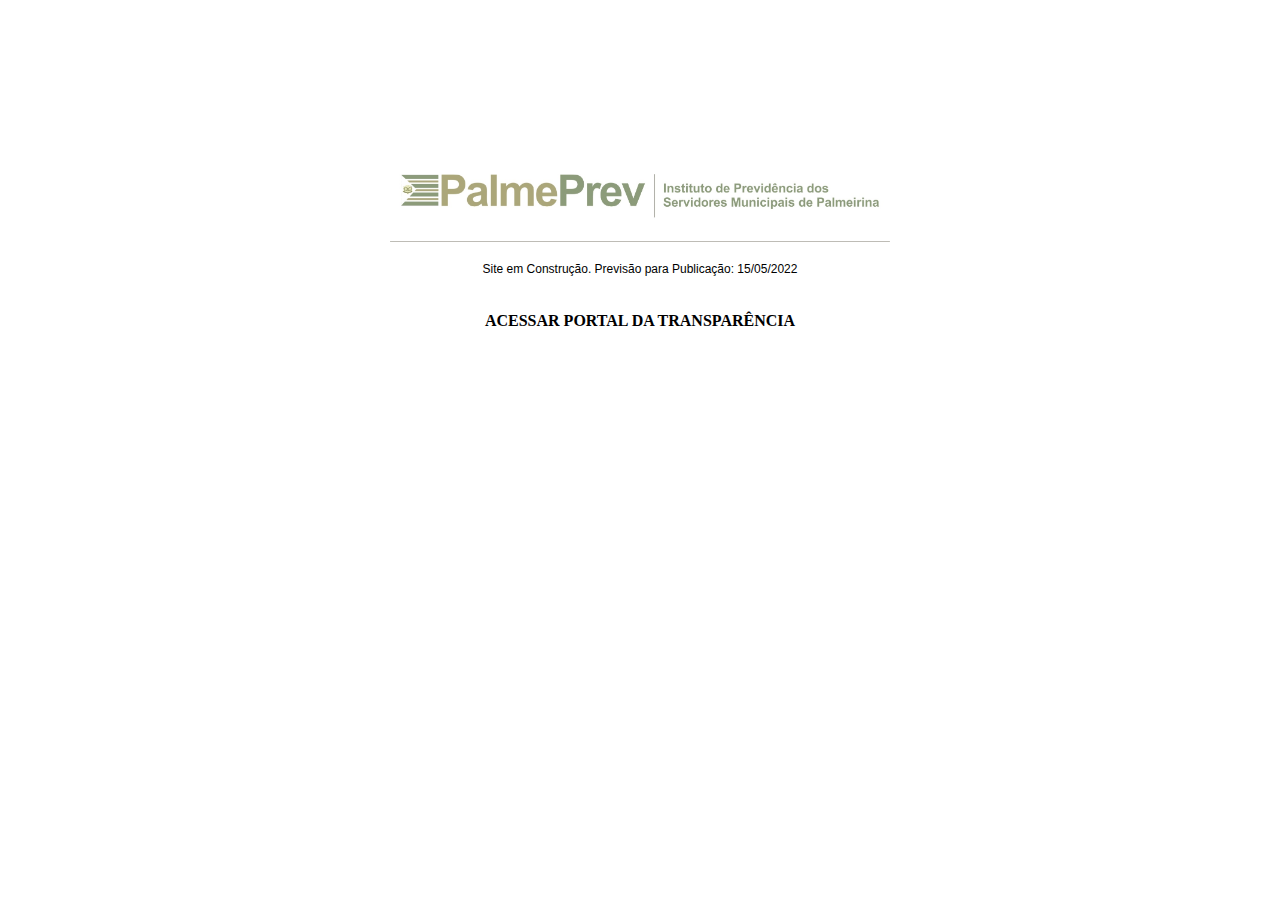
<file: index-construcao.html>
<!DOCTYPE html PUBLIC "-//W3C//DTD XHTML 1.0 Transitional//EN" "http://www.w3.org/TR/xhtml1/DTD/xhtml1-transitional.dtd">
<html xmlns="http://www.w3.org/1999/xhtml">
<head>
<meta http-equiv="Content-Type" content="text/html; charset=iso-8859-1" />
<title>:: Fundo de Previd�ncia do Munic�pio de Palmeirina ::</title>


<style type="text/css">
	#imgpos {
		position:absolute;
		left:50%;
		top:50%;
		margin-left:-110px;
		margin-top:-40px;
		}
		
		#estrutura{
        width:700px;
		height: auto;
        position:absolute;
        left:50%;
        margin-left:-350px;
		text-align: center;
		}
		
		#titulo {
		height: 200px;
		width: 700px;
		font-family:"Trebuchet MS", Arial, Helvetica, sans-serif;
		font-size: 16px;
		font-weight:bold;
		text-align: center;
		color: #C60;
		vertical-align: bottom;
		display: table-cell;	
		}
		
		#imagem {
		margin-top: 20px;
		text-align: center;
		height: 90px;	
		}
		
		#bottom {
		width: 700px;
		font-family:"Trebuchet MS", Arial, Helvetica, sans-serif;
		font-size:12px;
		text-align: center;
		margin-top: 20px;	
		}
		
		a {
		text-decoration: none;
		color: #000;
		}

		a:visited {
		text-decoration: none;
		color: #000;
		}

		a:hover {
    	text-decoration: underline;
		color: #000;
   		}

		a:active {
    	text-decoration: none;
		color: #000;
		}

</style>
</head>
<body><br><p><p>
<div id="estrutura"> 
<div id="titulo"><img src="logo_palmeprev.jpg" width="500px"><br>
</div>
<div id="bottom">Site em Constru��o. Previs�o para Publica��o: 15/05/2022</div>
<br><br><b><a href="transparencia/">ACESSAR PORTAL DA TRANSPAR�NCIA</a>
</div>
</body>
</html>
</file>
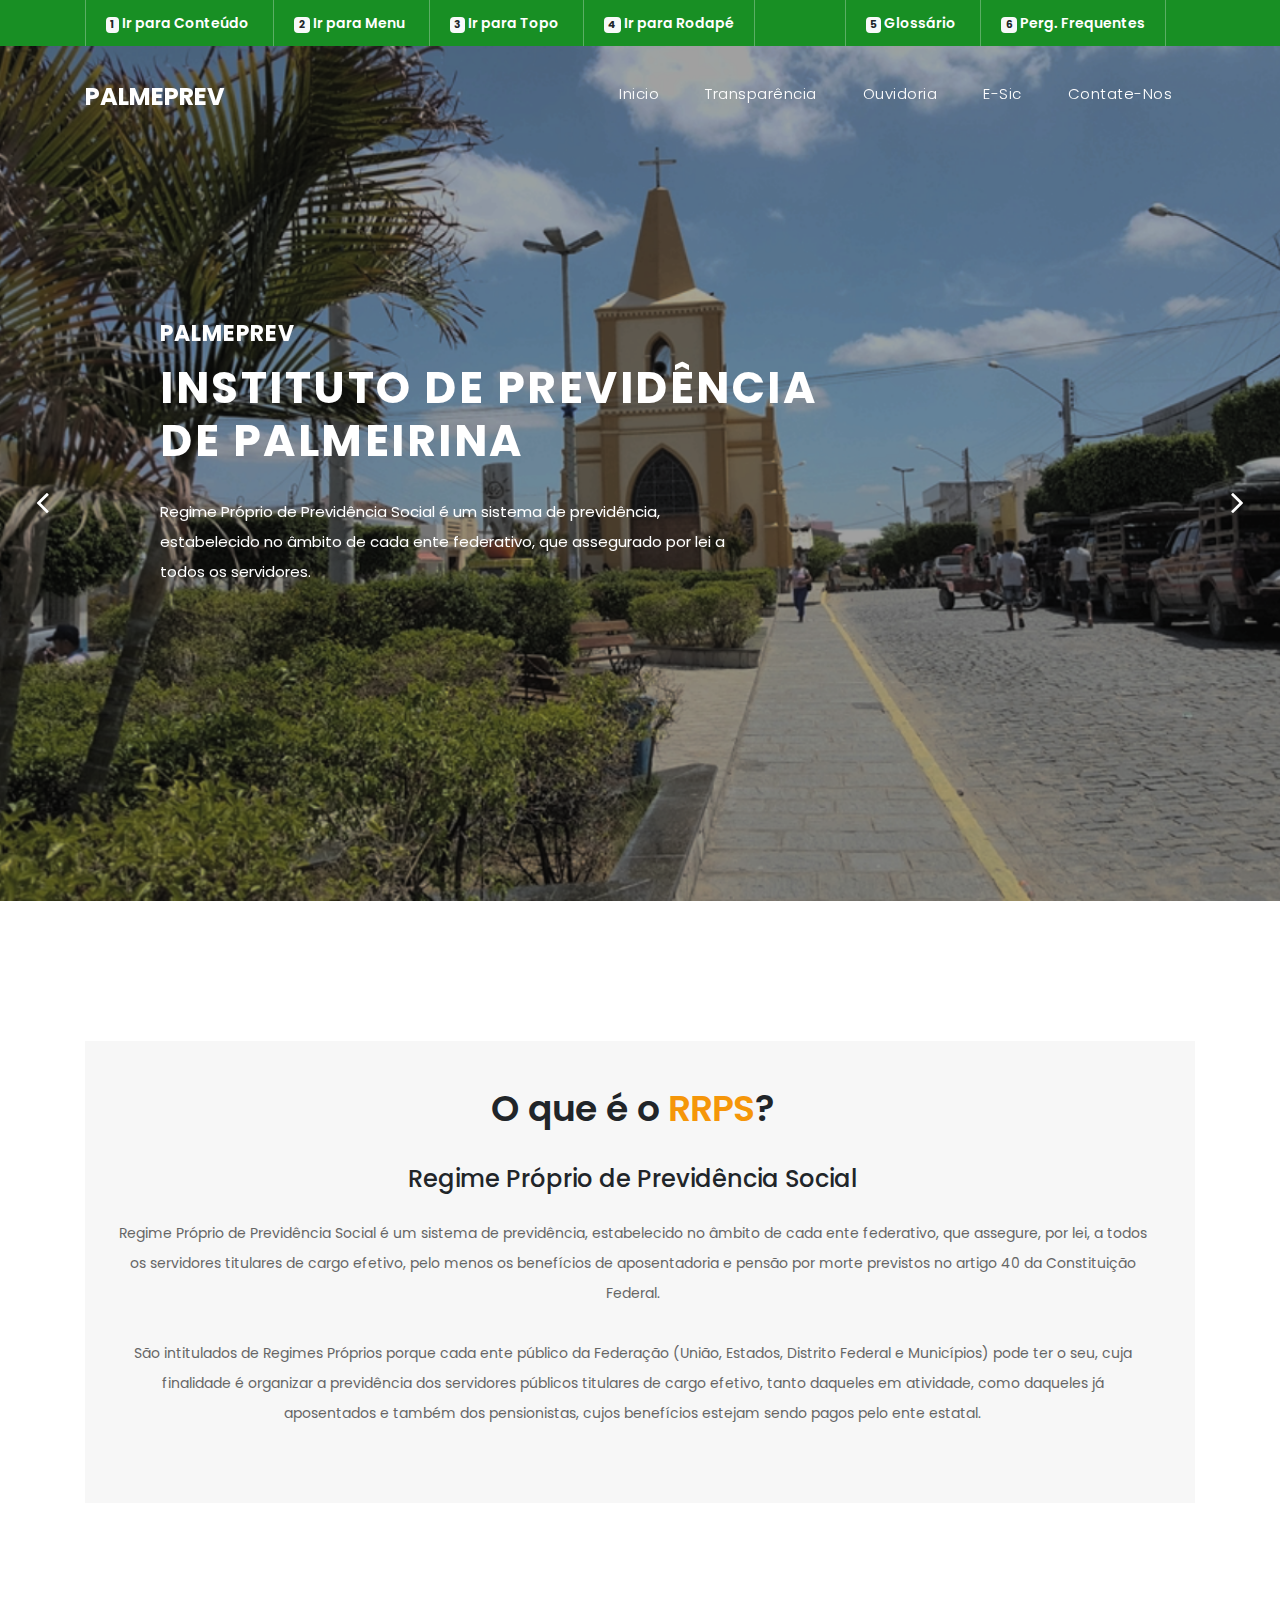
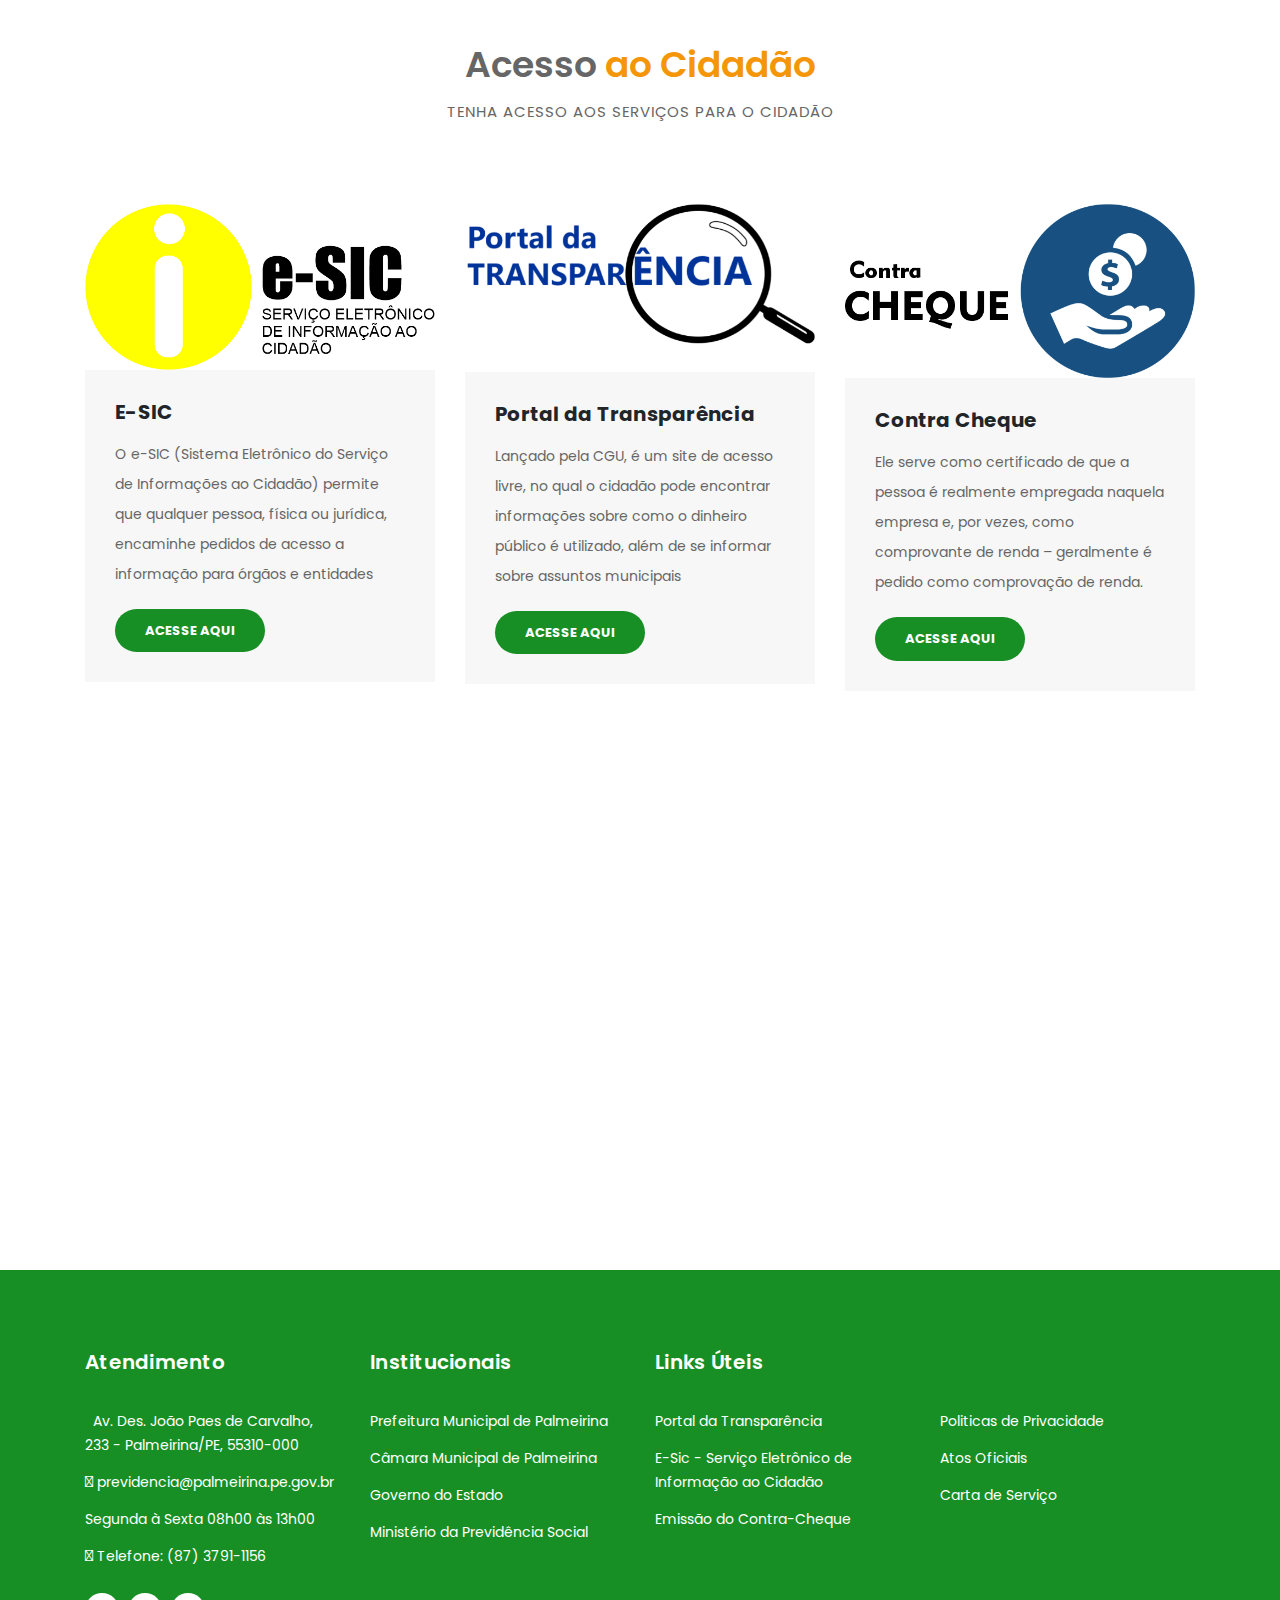
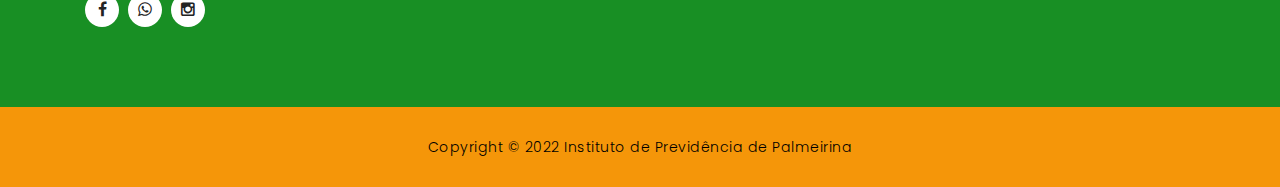
<file: index-old.html>
<!DOCTYPE html>
<html lang="en">

  <head>

    <meta charset="utf-8">
    <meta name="viewport" content="width=device-width, initial-scale=1, shrink-to-fit=no">
    <meta name="description" content="">
    <meta name="author" content="TemplateMo">
    <link href="https://fonts.googleapis.com/css?family=Poppins:100,200,300,400,500,600,700,800,900&display=swap" rel="stylesheet">
	<link rel="stylesheet" href="https://use.fontawesome.com/releases/v5.3.1/css/all.css" integrity="sha384-mzrmE5qonljUremFsqc01SB46JvROS7bZs3IO2EmfFsd15uHvIt+Y8vEf7N7fWAU" crossorigin="anonymous">

    <title>PalmePrev- Instituto de Previdência de Palmeirina</title>

    <!-- Bootstrap core CSS -->
    <link href="vendor/bootstrap/css/bootstrap.min.css" rel="stylesheet">

    <!-- Additional CSS Files -->
    <link rel="stylesheet" href="assets/css/fontawesome.css">
    <link rel="stylesheet" href="assets/css/templatemo-finance-business.css">
    <link rel="stylesheet" href="assets/css/owl.css">
<!--

Finance Business TemplateMo

https://templatemo.com/tm-545-finance-business

-->
  </head>

  <body>

    <!-- ***** Preloader Start ***** -->
    <div id="preloader">
        <div class="jumper">
            <div></div>
            <div></div>
            <div></div>
        </div>
    </div>  
    <!-- ***** Preloader End ***** -->

    <!-- Header -->
	<div id="topo" class="sub-header">
      <div class="container">
        <div class="row">
          <div class="col-md-8 col-xs-12">
            <ul class="left-info">
              <li><a href="#conteudo" accesskey="1"><b class="badge badge-rounded badge-light">1</b> Ir para Conteúdo</a></li>
              <li><a href="#menu" accesskey="2"><b class="badge badge-rounded badge-light">2</b> Ir para Menu</a></li>
			  <li><a href="#topo" accesskey="3"><b class="badge badge-rounded badge-light">3</b> Ir para Topo</a></li>
			  <li><a href="#rodape" accesskey="4"><b class="badge badge-rounded badge-light">4</b> Ir para Rodapé</a></li>
            </ul>
          </div>
          <div class="col-md-4">
            <ul class="left-info">
              <li><a href="http://www.it-solucoes.com/transparenciaMunicipal/glossario.aspx?ID=50&e=F"><b class="badge badge-rounded badge-light">5</b> Glossário</a></li>
              <li><a href="http://www.it-solucoes.com/transparenciaMunicipal/perguntasRespostas.aspx?ID=50&e=F"><b class="badge badge-rounded badge-light">6</b> Perg. Frequentes</a></li>
            </ul>
          </div>
        </div>
      </div>
    </div> 

    <header id="menu" class="">
      <nav class="navbar navbar-expand-md">
        <div class="container">
          <a class="navbar-brand" href="index.html"><h2>PalmePrev</h2></a>
          <button class="navbar-toggler" type="button" data-toggle="collapse" data-target="#navbarResponsive" aria-controls="navbarResponsive" aria-expanded="false" aria-label="Toggle navigation">
            <span class="navbar-toggler-icon"></span>
          </button>
          <div class="collapse navbar-collapse" id="navbarResponsive">
            <ul class="navbar-nav ml-auto">
              <li class="nav-item">
                <a class="nav-link" href="index.html">Inicio
                  <span class="sr-only">(current)</span>
                </a>
              </li>
              <li class="nav-item">
                <a class="nav-link" href="http://www.it-solucoes.com/transparenciaMunicipal/carregaPortalFM.aspx?ID=50&e=F" target="_blank">Transparência</a>
              </li>  
              <li class="nav-item">
                <a class="nav-link" href="https://falabr.cgu.gov.br/publico/Manifestacao/SelecionarTipoManifestacao.aspx?ReturnUrl=%2f" target="_blank">Ouvidoria</a>
              </li>
              <li class="nav-item">
                <a class="nav-link" href="http://www.it-solucoes.com/transparenciaMunicipal/solicitaInformacao.aspx?ID=50&e=F" target="_blank">E-Sic</a>
              </li> 			  
              <li class="nav-item">
                <a class="nav-link" href="contact.html">Contate-nos</a>
              </li>

            </ul>
          </div>
        </div>
      </nav>
    </header>

    <!-- Page Content -->
    <!-- Banner Starts Here -->
    <div class="main-banner header-text" id="top">
        <div class="Modern-Slider">
          <!-- Item -->
          <div class="item item-1">
            <div class="img-fill">
                <div class="text-content">
                  <h6>PalmePrev</h6>
                  <h4>Instituto de Previdência<br> de Palmeirina</h4>
                  <p>Regime Próprio de Previdência Social é um sistema de previdência, estabelecido no âmbito de cada ente federativo, que assegurado por lei a todos os servidores.</p>                 
				  <!-- <a href="contact.html" class="filled-button">contact us</a> -->
                </div>
            </div>
          </div>
          <!-- // Item -->
          <!-- Item -->
          <div class="item item-2">
            <div class="img-fill">
                <div class="text-content">
                  <h6>PalmePrev</h6>
                  <h4>Instituto de Previdência<br> de Palmeirina</h4>
				  <p>Titulares de cargo efetivo, pelo menos os benefícios de aposentadoria e pensão por morte previstos no artigo 40 da Constituição Federal.</p>
				  <!-- <a href="contact.html" class="filled-button">contact us</a> -->
                </div>
            </div>
          </div>
          <!-- // Item -->
          <!-- Item -->
          <div class="item item-3">
            <div class="img-fill">
                <div class="text-content">
                  <h6>PalmePrev</h6>
                  <h4>Instituto de Previdência<br> de Palmeirina</h4>
	              <p>São intitulados de Regimes Próprios porque cada ente público da Federação (União, Estados, Distrito Federal e Municípios) pode ter o seu, cuja finalidade é organizar a previdência dos servidores públicos titulares de cargo efetivo</p>
                  <!-- <a href="contact.html" class="filled-button">contact us</a> -->
                </div>
            </div>
          </div>
          <!-- // Item -->
        </div>
    </div>
    <!-- Banner Ends Here -->
	<div id="conteudo" class="more-info">
      <div class="container">
        <div class="row">
          <div class="col-md-12">
            <div class="more-info-content">
              <div class="row">
                <div class="col-md-12">
				</div>
                <div class="col-md-12">
                  <div class="right-content text-center">
                    <h2>O que é o <em>RRPS</em>?</h2>
						<h4>Regime Próprio de Previdência Social</h4><br>
				<p>Regime Próprio de Previdência Social é um sistema de previdência, estabelecido no âmbito de cada ente federativo, que assegure, por lei, a todos os servidores titulares de cargo efetivo, pelo menos os benefícios de aposentadoria e pensão por morte previstos no artigo 40 da Constituição Federal.</p>
				<p>São intitulados de Regimes Próprios porque cada ente público da Federação (União, Estados, Distrito Federal e Municípios) pode ter o seu, cuja finalidade é organizar a previdência dos servidores públicos titulares de cargo efetivo, tanto daqueles em atividade, como daqueles já aposentados e também dos pensionistas, cujos benefícios estejam sendo pagos pelo ente estatal.</p>
                  </div>
                </div>
              </div>
            </div>
          </div>
        </div>
      </div>
    </div>
    </div>

    <div class="services">
      <div class="container">
        <div class="row">
          <div class="col-md-12">
            <div class="section-heading">
              <h2>Acesso <em>ao Cidadão</em></h2>
              <span>Tenha acesso aos serviços para o cidadão</span>
            </div>
          </div>
          <div class="col-md-4">
            <div class="service-item">
              <img src="assets/images/esic.png" alt="">
              <div class="down-content">
                <h4>E-SIC</h4>
                <p>O e-SIC (Sistema Eletrônico do Serviço de Informações ao Cidadão) permite que qualquer pessoa, física ou jurídica, encaminhe pedidos de acesso a informação para órgãos e entidades </p>
                <a href="http://www.it-solucoes.com/transparenciaMunicipal/solicitaInformacao.aspx?ID=50&e=F" target="_blank" class="filled-button">Acesse aqui</a>
              </div>
            </div>
          </div>
          <div class="col-md-4">
            <div class="service-item">
              <img src="assets/images/transparencia.png" width="200px" alt=""><br>
              <div class="down-content">
                <h4>Portal da Transparência</h4>
                <p>Lançado pela CGU, é um site de acesso livre, no qual o cidadão pode encontrar informações sobre como o dinheiro público é utilizado, além de se informar sobre assuntos municipais</p>
                <a href="https://www.it-solucoes.com/transparenciaMunicipal/carregaPortalFM.aspx?ID=50&e=F" target="_blank" class="filled-button">Acesse aqui</a>
              </div>
            </div>
          </div>
          <div class="col-md-4">
            <div class="service-item">
              <img src="assets/images/folha.png" alt="">
              <div class="down-content">
                <h4>Contra Cheque</h4>
                <p>Ele serve como certificado de que a pessoa é realmente empregada naquela empresa e, por vezes, como comprovante de renda – geralmente é pedido como comprovação de renda.</p>
                <a href="http://www.it-solucoes.com/contrachequeweb/autenticaservidor.aspx?id=50" target="_blank" class="filled-button">Acesse aqui</a>
              </div>
            </div>
          </div>
        </div>
      </div>
    </div><br><br>
	
	
   <div id="map">
<!-- How to change your own map point
	1. Go to Google Maps
	2. Click on your location point
	3. Click "Share" and choose "Embed map" tab
	4. Copy only URL and paste it within the src="" field below
-->
	<iframe src="https://www.google.com/maps/embed?pb=!1m14!1m8!1m3!1d985.1627578344602!2d-36.326728!3d-9.0042222!3m2!1i1024!2i768!4f13.1!3m3!1m2!1s0x707171830574eeb%3A0x86071f4a2d0988ee!2sAv.%20Des.%20Joao%20Paes%20de%20Carvalho%2C%20233%20-%20Palmeirina%2C%20PE%2C%2055310-000!5e0!3m2!1spt-BR!2sbr!4v1649687578090!5m2!1spt-BR!2sbr" width="1500" height="500" style="border:0;" allowfullscreen="" loading="lazy" referrerpolicy="no-referrer-when-downgrade"></iframe>
	<br><br>
    <!-- Footer Starts Here -->
    <footer id="rodape">
      <div class="container">
        <div class="row">
          <div class="col-md-3 footer-item">
            <h4>Atendimento</h4>
			<ul class="menu-list">
              <li><i class="fas fa-map-marked-alt mr-2"></i><a href="https://goo.gl/maps/JUQUTsywck82qP1s6"> Av. Des. João Paes de Carvalho, 233 - Palmeirina/PE, 55310-000</a></li>
              <li><i class="fas fa-envelope"></i><a href="#"> previdencia@palmeirina.pe.gov.br</a></li>
              <li><i class="fas fa-calendar-alt"></i><a> Segunda à Sexta 08h00 às 13h00</a></li>
              <li><i class="fas fa-phone"></i><a> Telefone: (87) 3791-1156</a></li>
            </ul>            
			<ul class="social-icons">
              <li><a rel="nofollow" href="#" target="_blank"><i class="fa fa-facebook"></i></a></li>
              <li><a href="#"><i class="fa fa-whatsapp"></i></a></li>
              <li><a href="#"><i class="fa fa-instagram"></i></a></li>
            </ul>
          </div>
          <div class="col-md-3 footer-item">
            <h4>Institucionais</h4>
            <ul class="menu-list">
              <li><a href="https://www.palmeirina.pe.gov.br" target="_blank">Prefeitura Municipal de Palmeirina</a></li>
              <li><a href="https://www.palmeirina.pe.leg.br" target="_blank">Câmara Municipal de Palmeirina</a></li>
              <li><a href="https://www.pe.gov.br/portal-governo-pe/"  target="_blank">Governo do Estado</a></li>
              <li><a href="#"target="_blank">Ministério da Previdência Social</a></li>
            </ul>
          </div>
          <div class="col-md-3 footer-item">
            <h4>Links Úteis</h4>
            <ul class="menu-list">
              <li><a href="https://www.it-solucoes.com/transparenciaMunicipal/carregaPortalFM.aspx?ID=50&e=F" target="_blank">Portal da Transparência</a></li>
              <li><a href="https://www.it-solucoes.com/transparenciaMunicipal/solicitaInformacao.aspx?ID=50&e=F" target="_blank">E-Sic - Serviço Eletrônico de Informação ao Cidadão</a></li>
              <li><a href="http://www.it-solucoes.com/contrachequeweb/autenticaservidor.aspx?id=50" target="_blank">Emissão do Contra-Cheque</a></li>

            </ul>
          </div>
         <div class="col-md-3 footer-item">
            <h4>&nbsp </h4>
            <ul class="menu-list">
              <li><a href="politicas-privacidade.html">Politicas de Privacidade</a></li>
              <li><a href="http://www.it-solucoes.com/transparenciaMunicipal/retornaDadosVisualizacao.aspx?ID=50&sessao=publicacao&e=F" target="_blank">Atos Oficiais</a></li>
			  <li><a href="https://www.it-solucoes.com/transparenciaMunicipal/frmCartaServico.aspx?ID=50&e=F" target="_blank">Carta de Serviço</a></li>
            </ul>
          </div>
        </div>
      </div>
    </footer>
    
    <div class="sub-footer">
      <div class="container">
        <div class="row">
          <div class="col-md-12">
            <p>Copyright &copy; 2022 Instituto de Previdência de Palmeirina
          </p>
          </div>
        </div>
      </div>
    </div>

    <!-- Bootstrap core JavaScript -->
    <script src="vendor/jquery/jquery.min.js"></script>
    <script src="vendor/bootstrap/js/bootstrap.bundle.min.js"></script>

    <!-- Additional Scripts -->
    <script src="assets/js/custom.js"></script>
    <script src="assets/js/owl.js"></script>
    <script src="assets/js/slick.js"></script>
    <script src="assets/js/accordions.js"></script>

    <script language = "text/Javascript"> 
      cleared[0] = cleared[1] = cleared[2] = 0; //set a cleared flag for each field
      function clearField(t){                   //declaring the array outside of the
      if(! cleared[t.id]){                      // function makes it static and global
          cleared[t.id] = 1;  // you could use true and false, but that's more typing
          t.value='';         // with more chance of typos
          t.style.color='#fff';
          }
      }
    </script>

  </body>
</html>
</file>
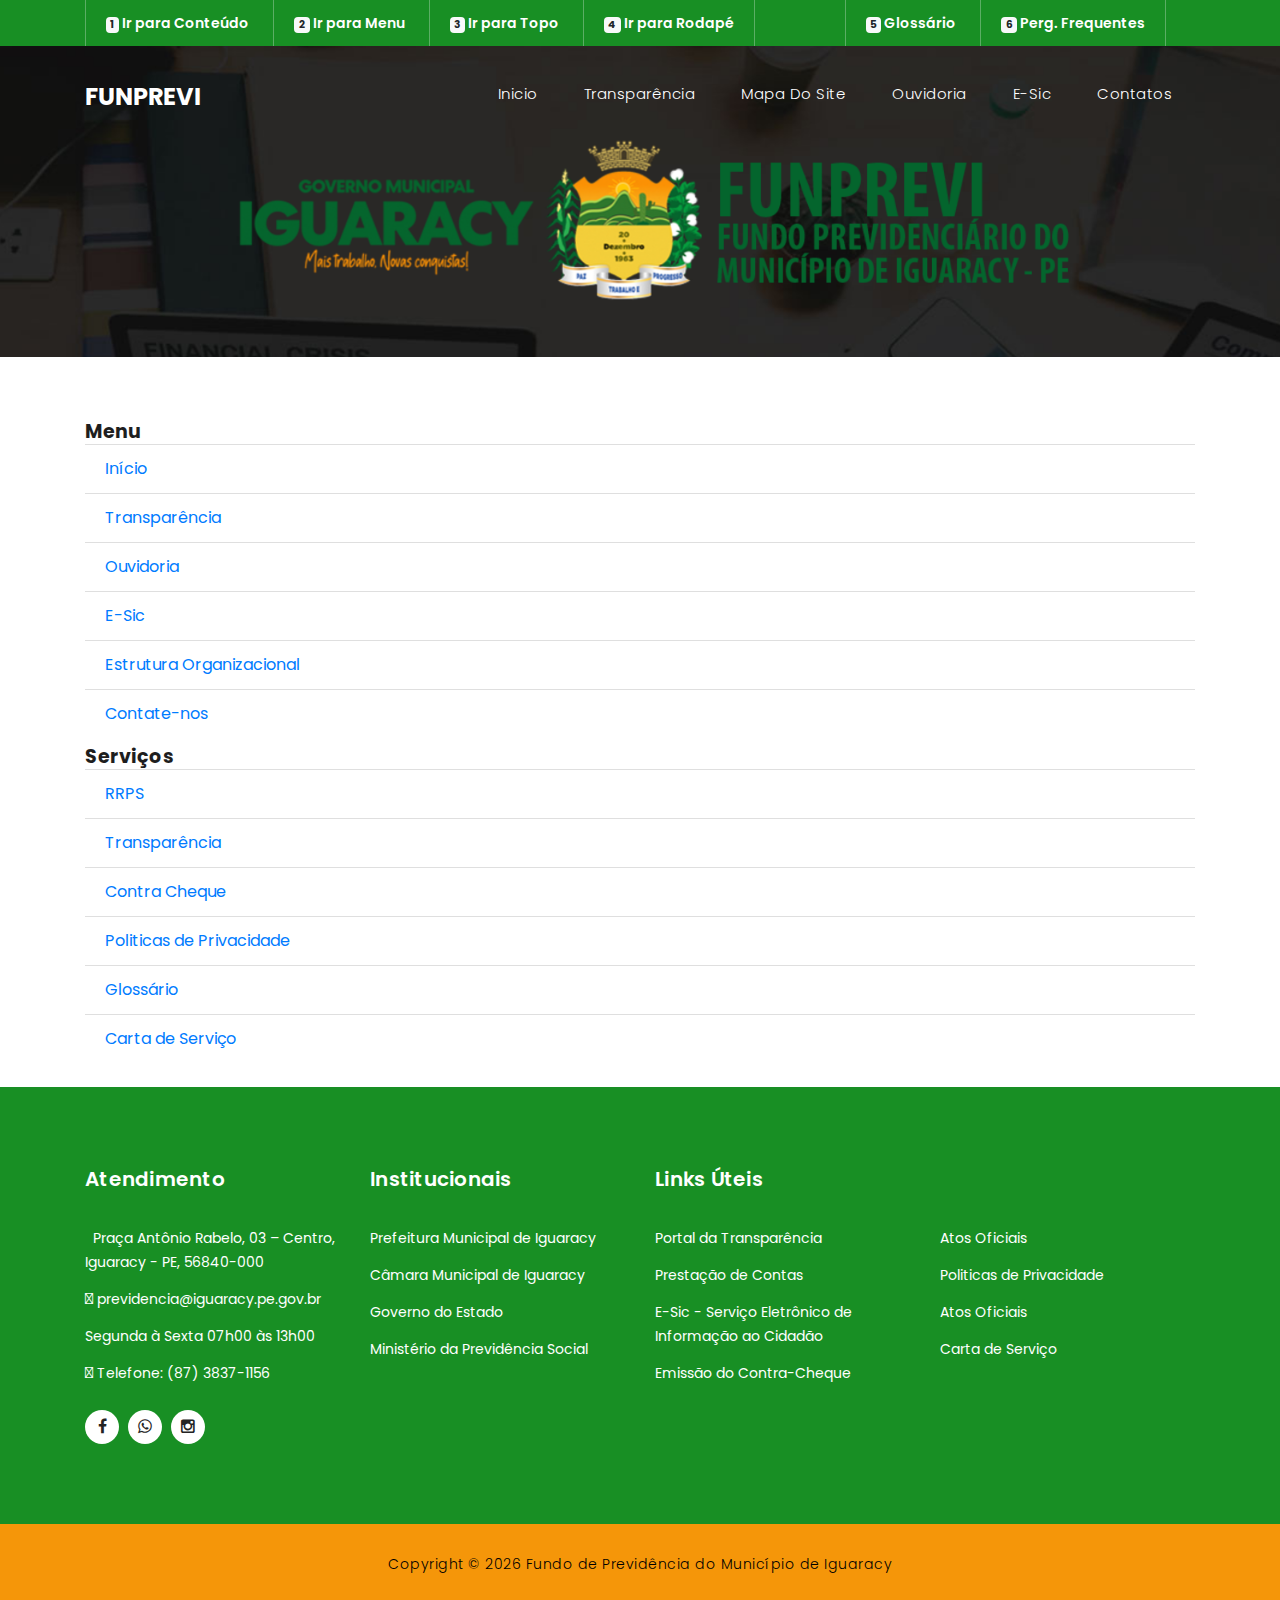
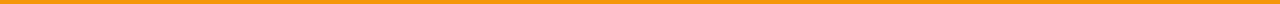
<file: mapa-site.html>
<!DOCTYPE html>
<html lang="pt-br">

  <head>

    <meta charset="utf-8">
    <meta name="viewport" content="width=device-width, initial-scale=1, shrink-to-fit=no">
    <meta name="description" content="">
    <meta name="author" content="TemplateMo">
    <link href="https://fonts.googleapis.com/css?family=Poppins:100,200,300,400,500,600,700,800,900&display=swap" rel="stylesheet">
	<link rel="stylesheet" href="https://use.fontawesome.com/releases/v5.3.1/css/all.css" integrity="sha384-mzrmE5qonljUremFsqc01SB46JvROS7bZs3IO2EmfFsd15uHvIt+Y8vEf7N7fWAU" crossorigin="anonymous">


  <title>FUNPREVI - Fundo de Previdência de Iguaracy</title>

    <!-- Bootstrap core CSS -->
    <link href="vendor/bootstrap/css/bootstrap.min.css" rel="stylesheet">

    <!-- Additional CSS Files -->
    <link rel="stylesheet" href="assets/css/fontawesome.css">
    <link rel="stylesheet" href="assets/css/templatemo-finance-business.css">
    <link rel="stylesheet" href="assets/css/owl.css">

  </head>

  <body>

    <div id="preloader">
        <div class="jumper">
            <div></div>
            <div></div>
            <div></div>
        </div>
    </div> 


	 <!-- Header -->
	<div id="topo" class="sub-header">
      <div class="container">
        <div class="row">
          <div class="col-md-8 col-xs-12">
            <ul class="left-info">
              <li><a href="#conteudo" accesskey="1"><b class="badge badge-rounded badge-light">1</b> Ir para Conteúdo</a></li>
              <li><a href="#menu" accesskey="2"><b class="badge badge-rounded badge-light">2</b> Ir para Menu</a></li>
              <li><a href="#topo" accesskey="3"><b class="badge badge-rounded badge-light">3</b> Ir para Topo</a></li>
              <li><a href="#rodape" accesskey="4"><b class="badge badge-rounded badge-light">4</b> Ir para Rodapé</a></li>
            </ul>
          </div>
          <div class="col-md-4">
            <ul class="left-info">
              <li><a href="glossario.html"><b class="badge badge-rounded badge-light">5</b> Glossário</a></li>
              <li><a href="http://www.it-solucoes.com/transparenciaMunicipal/perguntasRespostas.aspx?ID=41&e=F"><b class="badge badge-rounded badge-light">6</b> Perg. Frequentes</a></li>
            </ul>
          </div>
        </div>
      </div>
    </div> 

	<header id="menu" class="">
      <nav class="navbar navbar-expand-md">
        <div class="container">
          <a class="navbar-brand" href="index.html"><h2>FUNPREVI</h2></a> 
          <button class="navbar-toggler" type="button" data-toggle="collapse" data-target="#navbarResponsive" aria-controls="navbarResponsive" aria-expanded="false" aria-label="Toggle navigation">
            <span class="navbar-toggler-icon"></span>
          </button>
          <div class="collapse navbar-collapse" id="navbarResponsive">
            <ul class="navbar-nav ml-auto">
              <li class="nav-item">
                <a class="nav-link" href="index.html">Inicio
                  <span class="sr-only">(current)</span>
                </a>
              </li>
              <li class="nav-item">
                <a class="nav-link" href="http://www.it-solucoes.com/transparenciaMunicipal/carregaPortalFM.aspx?ID=41&e=F" target="_blank">Transparência</a>
              </li> 
			        <li class="nav-item">
                <a class="nav-link" href="mapa-site.html">Mapa do Site</a>
              </li>
              <li class="nav-item">
                <a class="nav-link" href="http://www.it-solucoes.com/transparenciaMunicipal/ouvidoriaMunicipal.aspx?ID=41&e=F" target="_blank">Ouvidoria</a>
              </li>
              <li class="nav-item">
                <a class="nav-link" href="http://www.it-solucoes.com/transparenciaMunicipal/solicitaInformacao.aspx?ID=41&e=F" target="_blank">E-Sic</a>
              </li> 			  
              <li class="nav-item">
                <a class="nav-link" href="contact.html">Contatos</a>
              </li>
            </ul>
			<div class="d-flex justify-content-end">
				<script async src="https://cse.google.com/cse.js?cx=a628bb47471fbe277">
				</script>
				<div class="gcse-search"></div>
			</div>  
          </div>
        </div>
      </nav>
    </header>

    <!-- Page Content -->
    <div class="page-heading header-text">
      <div class="container">
        <div class="row">
          <div class="col-md-12">
            <h1>&nbsp; &nbsp;</h1>
          </div>
        </div>
      </div>
    </div>
    <div class="mt-3">
      <div class="container">
        <div class="row">
          <div class="col-md-12"><br><br>
          </div>
          <div class="col-md-12">
            <div>
              <div class="testimonial-item">
                <h4>Menu</h4>
					      <ul class="list-group list-group-flush">
                  <li class="list-group-item"><a href="index.html" >Início</a></li>
                  <li class="list-group-item"><a href="https://www.it-solucoes.com/transparenciaMunicipal/carregaPortalFM.aspx?ID=41&e=F" target="_blank">Transparência</a></li>
                  <li class="list-group-item"><a href="http://www.it-solucoes.com/transparenciaMunicipal/ouvidoriaMunicipal.aspx?ID=41&e=F" target="_blank">Ouvidoria</a></li>
                  <li class="list-group-item"><a href="https://www.it-solucoes.com/transparenciaMunicipal/solicitaInformacao.aspx?ID=41&e=F" target="_blank">E-Sic</a></li>
				          <li class="list-group-item"><a href="estrutura.html" >Estrutura Organizacional</a></li>
                  <li class="list-group-item"><a href="contact.html" >Contate-nos</a></li>
                </ul>
				      </div>
              <div class="testimonial-item mt-2">
                <h4>Serviços</h4>
                <ul class="list-group list-group-flush">
                  <li class="list-group-item"><a href="index.html" >RRPS</a></li>
                  <li class="list-group-item"><a href="https://www.it-solucoes.com/transparenciaMunicipal/carregaPortalFM.aspx?ID=41&e=F" target="_blank">Transparência</a></li>
                  <li class="list-group-item"><a href="http://www.it-solucoes.com/contrachequeweb/autenticaservidor.aspx?id=41" target="_blank">Contra Cheque</a></li>
                  <li class="list-group-item"><a href="politicas-privacidade.html">Politicas de Privacidade</a></li>
                  <li class="list-group-item"><a href="glossario.html">Glossário</a></li>
                  <li class="list-group-item"><a href="https://www.it-solucoes.com/transparenciaMunicipal/frmCartaServico.aspx?ID=41&e=F" >Carta de Serviço</a></li>
                </ul>
              </div>
            </div>
          </div>
        </div>
      </div>
    </div>
	<br>

  <footer id="rodape">
    <div class="container">
      <div class="row">
        <div class="col-md-3 footer-item">
          <h4>Atendimento</h4>
    <ul class="menu-list">
            <li><i class="fas fa-map-marked-alt mr-2"></i><a href="https://goo.gl/maps/JUQUTsywck82qP1s6"> Praça Antônio Rabelo, 03 – Centro, Iguaracy - PE, 56840-000</a></li>
            <li><i class="fas fa-envelope"></i><a href="#"> previdencia@iguaracy.pe.gov.br</a></li>
            <li><i class="fas fa-calendar-alt"></i><a> Segunda à Sexta 07h00 às 13h00</a></li>
            <li><i class="fas fa-phone"></i><a> Telefone: (87) 3837-1156</a></li>
          
          </ul>            
    <ul class="social-icons">
            <li><a rel="nofollow" href="#" target="_blank"><i class="fa fa-facebook"></i></a></li>
            <li><a href="#"><i class="fa fa-whatsapp"></i></a></li>
            <li><a href="#"><i class="fa fa-instagram"></i></a></li>
          </ul>
        </div>
        <div class="col-md-3 footer-item">
          <h4>Institucionais</h4>
          <ul class="menu-list">
            <li><a href="https://www.iguaracy.pe.gov.br" target="_blank">Prefeitura Municipal de Iguaracy</a></li>
            <li><a href="https://iguaracy.pe.leg.br" target="_blank">Câmara Municipal de Iguaracy</a></li>
            <li><a href="https://www.pe.gov.br/portal-governo-pe/"  target="_blank">Governo do Estado</a></li>
            <li><a href="#"target="_blank">Ministério da Previdência Social</a></li>
          </ul>
        </div>
        <div class="col-md-3 footer-item">
          <h4>Links Úteis</h4>
          <ul class="menu-list">
            <li><a href="https://it-solucoes.com/transparenciaMunicipal/carregaPortalCM.aspx?ID=41&e=F" target="_blank">Portal da Transparência</a></li>
            <li><a href="http://www.it-solucoes.com/transparenciaMunicipal/consultaPrestacaoContas.aspx?ID=41&e=F" target="_blank">Prestação de Contas</a></li>
            <li><a href="https://it-solucoes.com/transparenciaMunicipal/solicitaInformacao.aspx?ID=41&e=F" target="_blank">E-Sic - Serviço Eletrônico de Informação ao Cidadão</a></li>
            <li><a href="http://www.it-solucoes.com/contrachequeweb/autenticaservidor.aspx?id=41" target="_blank">Emissão do Contra-Cheque</a></li>

          </ul>
        </div>
       <div class="col-md-3 footer-item">
          <h4>&nbsp </h4>
          <ul class="menu-list">
            <li><a href="http://www.it-solucoes.com/transparenciaMunicipal/frmAtosOficiais.aspx?ID=41&e=F" target="_blank">Atos Oficiais</a></li>
            <li><a href="politicas-privacidade.html">Politicas de Privacidade</a></li>
            <li><a href="http://www.it-solucoes.com/transparenciaMunicipal/retornaDadosVisualizacao.aspx?ID=41&sessao=publicacao&e=F" target="_blank">Atos Oficiais</a></li>
            <li><a href="https://www.it-solucoes.com/transparenciaMunicipal/frmCartaServico.aspx?ID=41&e=F" target="_blank">Carta de Serviço</a></li>
          </ul>
        </div>
      </div>
    </div>
  </footer>
  
  <div class="sub-footer">
    <div class="container">
      <div class="row">
        <div class="col-md-12">
          <p>Copyright &copy; <script>document.write(new Date().getFullYear())</script> Fundo de Previdência do Município de Iguaracy
        </p>
        </div>
      </div>
    </div>
  </div>

    <!-- Bootstrap core JavaScript -->
    <script src="vendor/jquery/jquery.min.js"></script>
    <script src="vendor/bootstrap/js/bootstrap.bundle.min.js"></script>

    <!-- Additional Scripts -->
    <script src="assets/js/custom.js"></script>
    <script src="assets/js/owl.js"></script>
    <script src="assets/js/slick.js"></script>
    <script src="assets/js/accordions.js"></script>

    <script language = "text/Javascript"> 
      cleared[0] = cleared[1] = cleared[2] = 0; //set a cleared flag for each field
      function clearField(t){                   //declaring the array outside of the
      if(! cleared[t.id]){                      // function makes it static and global
          cleared[t.id] = 1;  // you could use true and false, but that's more typing
          t.value='';         // with more chance of typos
          t.style.color='#fff';
          }
      }
    </script>

  </body>
</html>
</file>
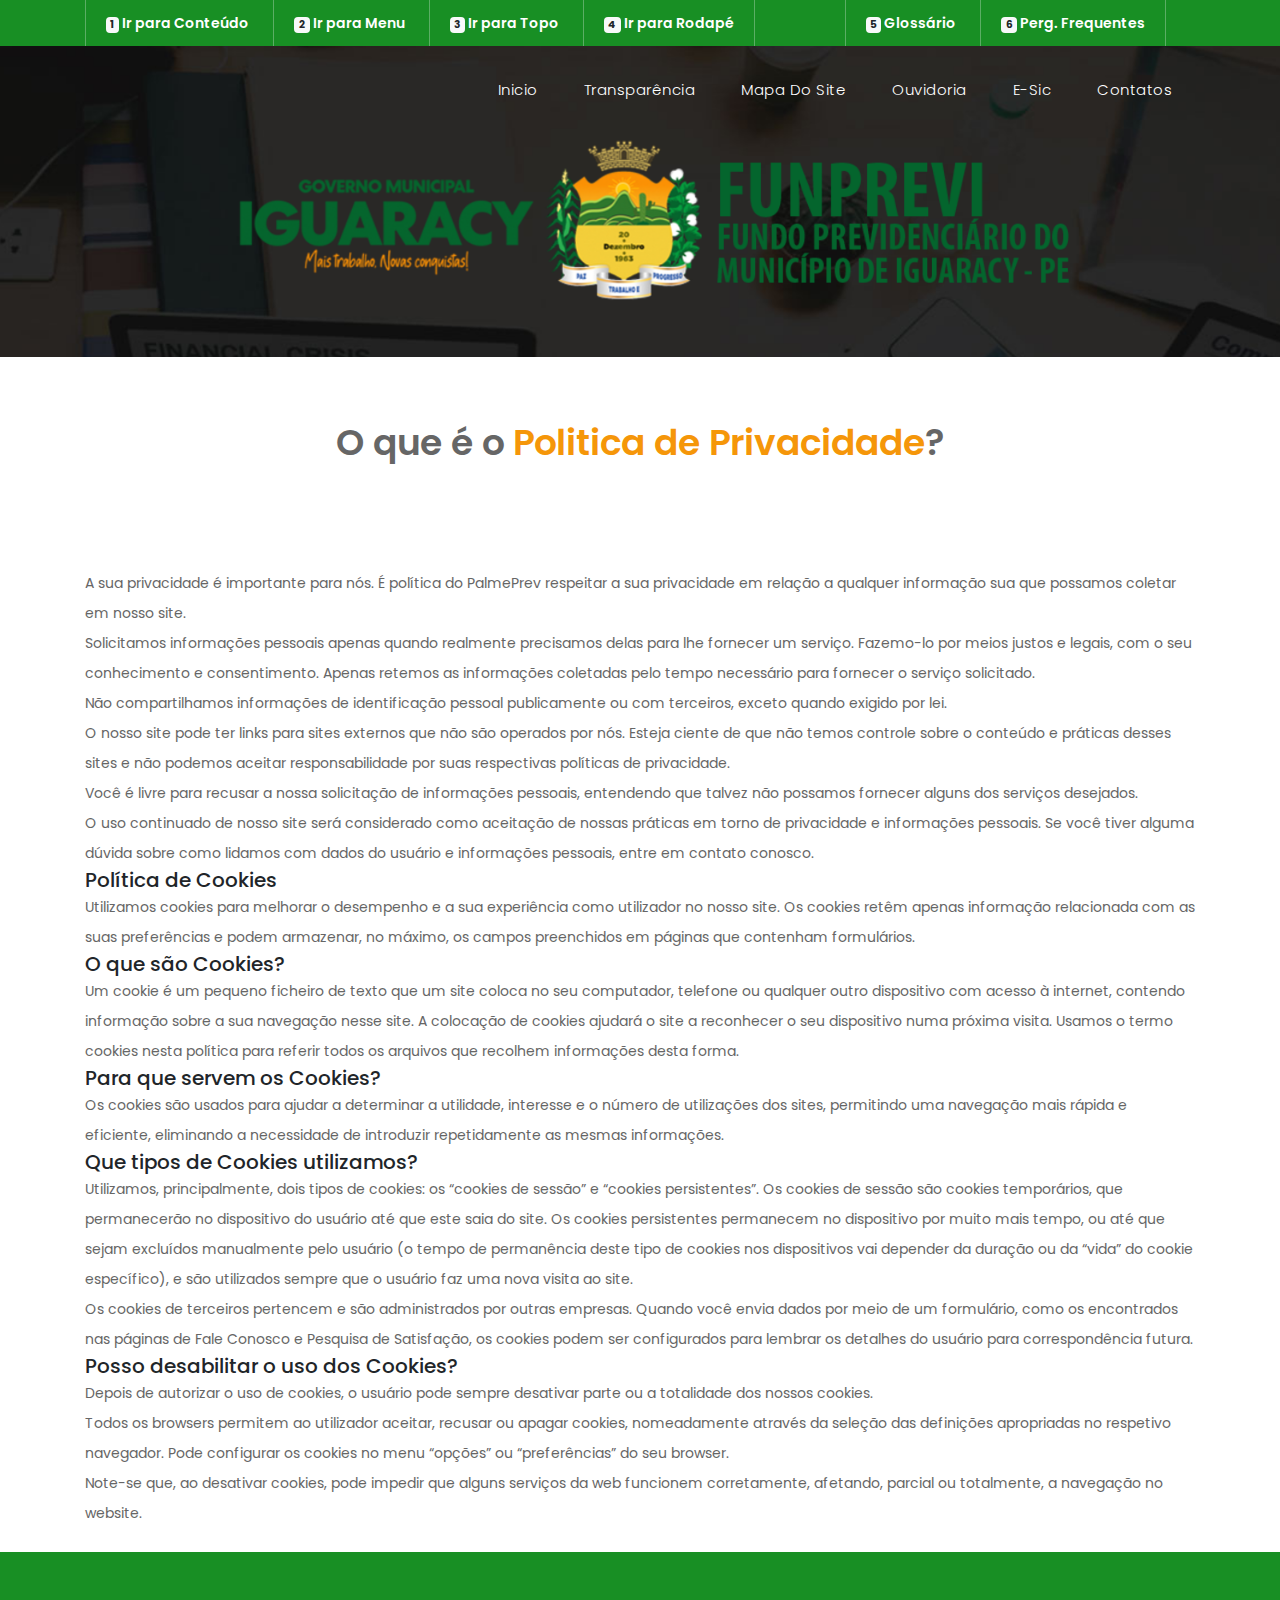
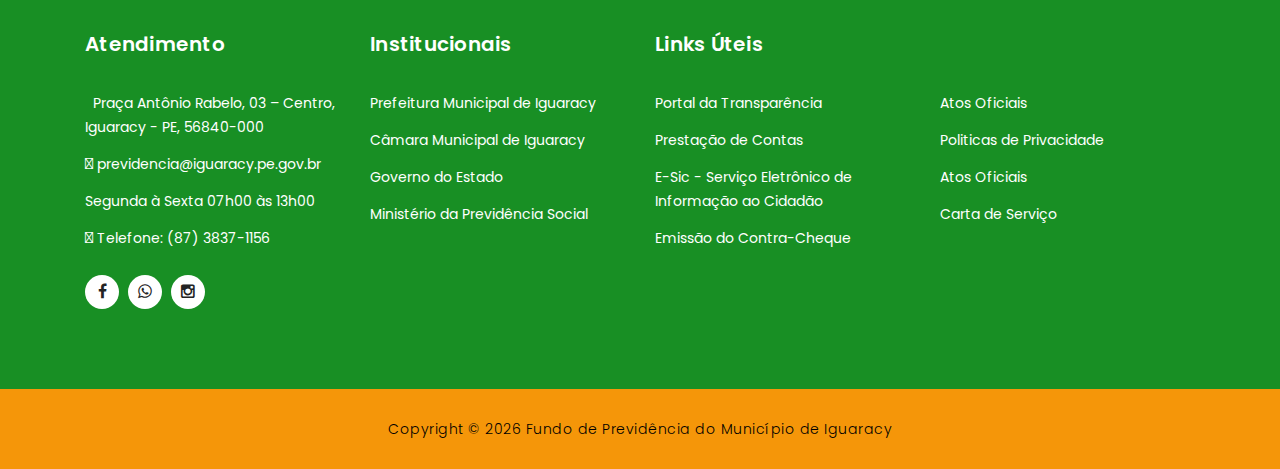
<file: politicas-privacidade.html>
<!DOCTYPE html>
<html lang="pt-br">

  <head>

    <meta charset="utf-8">
    <meta name="viewport" content="width=device-width, initial-scale=1, shrink-to-fit=no">
    <meta name="description" content="">
    <meta name="author" content="TemplateMo">
    <link href="https://fonts.googleapis.com/css?family=Poppins:100,200,300,400,500,600,700,800,900&display=swap" rel="stylesheet">
	<link rel="stylesheet" href="https://use.fontawesome.com/releases/v5.3.1/css/all.css" integrity="sha384-mzrmE5qonljUremFsqc01SB46JvROS7bZs3IO2EmfFsd15uHvIt+Y8vEf7N7fWAU" crossorigin="anonymous">


  <title>Fundo de Previdência de Iguaracy</title>

    <!-- Bootstrap core CSS -->
    <link href="vendor/bootstrap/css/bootstrap.min.css" rel="stylesheet">

    <!-- Additional CSS Files -->
    <link rel="stylesheet" href="assets/css/fontawesome.css">
    <link rel="stylesheet" href="assets/css/templatemo-finance-business.css">
    <link rel="stylesheet" href="assets/css/owl.css">

  </head>

  <body>

    <!-- ***** Preloader Start ***** -->
    <div id="preloader">
        <div class="jumper">
            <div></div>
            <div></div>
            <div></div>
        </div>
    </div>  
     <!-- Header -->
     <div id="topo" class="sub-header">
      <div class="container">
        <div class="row">
          <div class="col-md-8 col-xs-12">
            <ul class="left-info">
              <li><a href="#conteudo" accesskey="1"><b class="badge badge-rounded badge-light">1</b> Ir para Conteúdo</a></li>
              <li><a href="#menu" accesskey="2"><b class="badge badge-rounded badge-light">2</b> Ir para Menu</a></li>
              <li><a href="#topo" accesskey="3"><b class="badge badge-rounded badge-light">3</b> Ir para Topo</a></li>
              <li><a href="#rodape" accesskey="4"><b class="badge badge-rounded badge-light">4</b> Ir para Rodapé</a></li>
            </ul>
          </div>
          <div class="col-md-4">
            <ul class="left-info">
              <li><a href="glossario.html"><b class="badge badge-rounded badge-light">5</b> Glossário</a></li>
              <li><a href="http://www.it-solucoes.com/transparenciaMunicipal/perguntasRespostas.aspx?ID=41&e=F"><b class="badge badge-rounded badge-light">6</b> Perg. Frequentes</a></li>
            </ul>
          </div>
        </div>
      </div>
    </div> 

	<header id="menu" class="">
      <nav class="navbar navbar-expand-md">
        <div class="container">
          <!--<a class="navbar-brand" href="index.html"><h2>FUNPREVBC</h2></a> -->
          <button class="navbar-toggler" type="button" data-toggle="collapse" data-target="#navbarResponsive" aria-controls="navbarResponsive" aria-expanded="false" aria-label="Toggle navigation">
            <span class="navbar-toggler-icon"></span>
          </button>
          <div class="collapse navbar-collapse" id="navbarResponsive">
            <ul class="navbar-nav ml-auto">
              <li class="nav-item">
                <a class="nav-link" href="index.html">Inicio
                  <span class="sr-only">(current)</span>
                </a>
              </li>
              <li class="nav-item">
                <a class="nav-link" href="http://www.it-solucoes.com/transparenciaMunicipal/carregaPortalFM.aspx?ID=41&e=F" target="_blank">Transparência</a>
              </li> 
			        <li class="nav-item">
                <a class="nav-link" href="mapa-site.html">Mapa do Site</a>
              </li>
              <li class="nav-item">
                <a class="nav-link" href="http://www.it-solucoes.com/transparenciaMunicipal/ouvidoriaMunicipal.aspx?ID=41&e=F" target="_blank">Ouvidoria</a>
              </li>
              <li class="nav-item">
                <a class="nav-link" href="http://www.it-solucoes.com/transparenciaMunicipal/solicitaInformacao.aspx?ID=41&e=F" target="_blank">E-Sic</a>
              </li> 			  
              <li class="nav-item">
                <a class="nav-link" href="contact.html">Contatos</a>
              </li>
            </ul>
			<div class="d-flex justify-content-end">
				<script async src="https://cse.google.com/cse.js?cx=a628bb47471fbe277">
				</script>
				<div class="gcse-search"></div>
			</div>  
          </div>
        </div>
      </nav>
    </header>

    <!-- Page Content -->
    <div class="page-heading header-text" id="conteudo">
      <div class="container">
        <div class="row">
          <div class="col-md-12">
            <h1>&nbsp; &nbsp;</h1>
          </div>
        </div>
      </div>
    </div>
    <div class="mt-3">
      <div class="container">
        <div class="row">
          <div class="col-md-12"><br><br>
            <div class="section-heading">
              <h2>O que é o <em>Politica de Privacidade</em>?</h2>
            </div>
          </div>
          <div class="col-md-12">
            <div>
              <div class="testimonial-item">
					<br>
					  <p class="text-left">A sua privacidade é importante para nós. É política do PalmePrev respeitar a sua privacidade em relação a qualquer informação sua que possamos coletar em nosso site.</p>

					  <p class="text-left">Solicitamos informações pessoais apenas quando realmente precisamos delas para lhe fornecer um serviço. Fazemo-lo por meios justos e legais, com o seu conhecimento e consentimento. Apenas retemos as informações coletadas pelo tempo necessário para fornecer o serviço solicitado.</p>

					  <p class="text-left">Não compartilhamos informações de identificação pessoal publicamente ou com terceiros, exceto quando exigido por lei.</p>

					  <p class="text-left">O nosso site pode ter links para sites externos que não são operados por nós. Esteja ciente de que não temos controle sobre o conteúdo e práticas desses sites e não podemos aceitar responsabilidade por suas respectivas políticas de privacidade.</p>

					  <p class="text-left">Você é livre para recusar a nossa solicitação de informações pessoais, entendendo que talvez não possamos fornecer alguns dos serviços desejados.</p>

					  <p class="text-left">O uso continuado de nosso site será considerado como aceitação de nossas práticas em torno de privacidade e informações pessoais. Se você tiver alguma dúvida sobre como lidamos com dados do usuário e informações pessoais, entre em contato conosco.</p>

					  <h5 class="text-left">Política de Cookies</h5>
					  <p class="text-left">Utilizamos cookies para melhorar o desempenho e a sua experiência como utilizador no nosso site. Os cookies retêm apenas informação relacionada com as suas preferências e podem armazenar, no máximo, os campos preenchidos em páginas que contenham formulários.</p>

					  <h5 class="text-left">O que são Cookies?</h5>
					 <p class="text-left"> Um cookie é um pequeno ficheiro de texto que um site coloca no seu computador, telefone ou qualquer outro dispositivo com acesso à internet, contendo informação sobre a sua navegação nesse site. A colocação de cookies ajudará o site a reconhecer o seu dispositivo numa próxima visita. Usamos o termo cookies nesta política para referir todos os arquivos que recolhem informações desta forma.</p>

					  <h5 class="text-left">Para que servem os Cookies?</h5>
					  <p class="text-left">Os cookies são usados para ajudar a determinar a utilidade, interesse e o número de utilizações dos sites, permitindo uma navegação mais rápida e eficiente, eliminando a necessidade de introduzir repetidamente as mesmas informações.</p>

					  <h5 class="text-left">Que tipos de Cookies utilizamos?</h5>
					  <p class="text-left">Utilizamos, principalmente, dois tipos de cookies: os “cookies de sessão” e “cookies persistentes”. Os cookies de sessão são cookies temporários, que permanecerão no dispositivo do usuário até que este saia do site. Os cookies persistentes permanecem no dispositivo por muito mais tempo, ou até que sejam excluídos manualmente pelo usuário (o tempo de permanência deste tipo de cookies nos dispositivos vai depender da duração ou da “vida” do cookie específico), e são utilizados sempre que o usuário faz uma nova visita ao site.</p>

					  <p class="text-left">Os cookies de terceiros pertencem e são administrados por outras empresas. Quando você envia dados por meio de um formulário, como os encontrados nas páginas de Fale Conosco e Pesquisa de Satisfação, os cookies podem ser configurados para lembrar os detalhes do usuário para correspondência futura.</p>

					  <h5 class="text-left">Posso desabilitar o uso dos Cookies?</h5>
					  <p class="text-left">Depois de autorizar o uso de cookies, o usuário pode sempre desativar parte ou a totalidade dos nossos cookies.</p>

					  <p class="text-left">Todos os browsers permitem ao utilizador aceitar, recusar ou apagar cookies, nomeadamente através da seleção das definições apropriadas no respetivo navegador. Pode configurar os cookies no menu “opções” ou “preferências” do seu browser.</p>

					  <p class="text-left">Note-se que, ao desativar cookies, pode impedir que alguns serviços da web funcionem corretamente, afetando, parcial ou totalmente, a navegação no website.</p>
					</p>            
				</div>
            </div>
          </div>
        </div>
      </div>
    </div>
	<br>

    <!-- Footer Starts Here -->
    <footer id="rodape">
      <div class="container">
        <div class="row">
          <div class="col-md-3 footer-item">
            <h4>Atendimento</h4>
			<ul class="menu-list">
              <li><i class="fas fa-map-marked-alt mr-2"></i><a href="https://goo.gl/maps/JUQUTsywck82qP1s6"> Praça Antônio Rabelo, 03 – Centro, Iguaracy - PE, 56840-000</a></li>
              <li><i class="fas fa-envelope"></i><a href="#"> previdencia@iguaracy.pe.gov.br</a></li>
              <li><i class="fas fa-calendar-alt"></i><a> Segunda à Sexta 07h00 às 13h00</a></li>
              <li><i class="fas fa-phone"></i><a> Telefone: (87) 3837-1156</a></li>
            
            </ul>            
			<ul class="social-icons">
              <li><a rel="nofollow" href="#" target="_blank"><i class="fa fa-facebook"></i></a></li>
              <li><a href="#"><i class="fa fa-whatsapp"></i></a></li>
              <li><a href="#"><i class="fa fa-instagram"></i></a></li>
            </ul>
          </div>
          <div class="col-md-3 footer-item">
            <h4>Institucionais</h4>
            <ul class="menu-list">
              <li><a href="https://www.iguaracy.pe.gov.br" target="_blank">Prefeitura Municipal de Iguaracy</a></li>
              <li><a href="https://iguaracy.pe.leg.br" target="_blank">Câmara Municipal de Iguaracy</a></li>
              <li><a href="https://www.pe.gov.br/portal-governo-pe/"  target="_blank">Governo do Estado</a></li>
              <li><a href="#"target="_blank">Ministério da Previdência Social</a></li>
            </ul>
          </div>
          <div class="col-md-3 footer-item">
            <h4>Links Úteis</h4>
            <ul class="menu-list">
              <li><a href="https://it-solucoes.com/transparenciaMunicipal/carregaPortalCM.aspx?ID=41&e=F" target="_blank">Portal da Transparência</a></li>
              <li><a href="http://www.it-solucoes.com/transparenciaMunicipal/consultaPrestacaoContas.aspx?ID=41&e=F" target="_blank">Prestação de Contas</a></li>
              <li><a href="https://it-solucoes.com/transparenciaMunicipal/solicitaInformacao.aspx?ID=41&e=F" target="_blank">E-Sic - Serviço Eletrônico de Informação ao Cidadão</a></li>
              <li><a href="http://www.it-solucoes.com/contrachequeweb/autenticaservidor.aspx?id=41" target="_blank">Emissão do Contra-Cheque</a></li>

            </ul>
          </div>
         <div class="col-md-3 footer-item">
            <h4>&nbsp </h4>
            <ul class="menu-list">
              <li><a href="http://www.it-solucoes.com/transparenciaMunicipal/frmAtosOficiais.aspx?ID=41&e=F" target="_blank">Atos Oficiais</a></li>
              <li><a href="politicas-privacidade.html">Politicas de Privacidade</a></li>
              <li><a href="http://www.it-solucoes.com/transparenciaMunicipal/retornaDadosVisualizacao.aspx?ID=41&sessao=publicacao&e=F" target="_blank">Atos Oficiais</a></li>
			        <li><a href="https://www.it-solucoes.com/transparenciaMunicipal/frmCartaServico.aspx?ID=41&e=F" target="_blank">Carta de Serviço</a></li>
            </ul>
          </div>
        </div>
      </div>
    </footer>
    
    <div class="sub-footer">
      <div class="container">
        <div class="row">
          <div class="col-md-12">
            <p>Copyright &copy; <script>document.write(new Date().getFullYear())</script> Fundo de Previdência do Município de Iguaracy
          </p>
          </div>
        </div>
      </div>
    </div>

    <!-- Bootstrap core JavaScript -->
    <script src="vendor/jquery/jquery.min.js"></script>
    <script src="vendor/bootstrap/js/bootstrap.bundle.min.js"></script>

    <!-- Additional Scripts -->
    <script src="assets/js/custom.js"></script>
    <script src="assets/js/owl.js"></script>
    <script src="assets/js/slick.js"></script>
    <script src="assets/js/accordions.js"></script>

    <script language = "text/Javascript"> 
      cleared[0] = cleared[1] = cleared[2] = 0; //set a cleared flag for each field
      function clearField(t){                   //declaring the array outside of the
      if(! cleared[t.id]){                      // function makes it static and global
          cleared[t.id] = 1;  // you could use true and false, but that's more typing
          t.value='';         // with more chance of typos
          t.style.color='#fff';
          }
      }
    </script>

  </body>
</html>
</file>
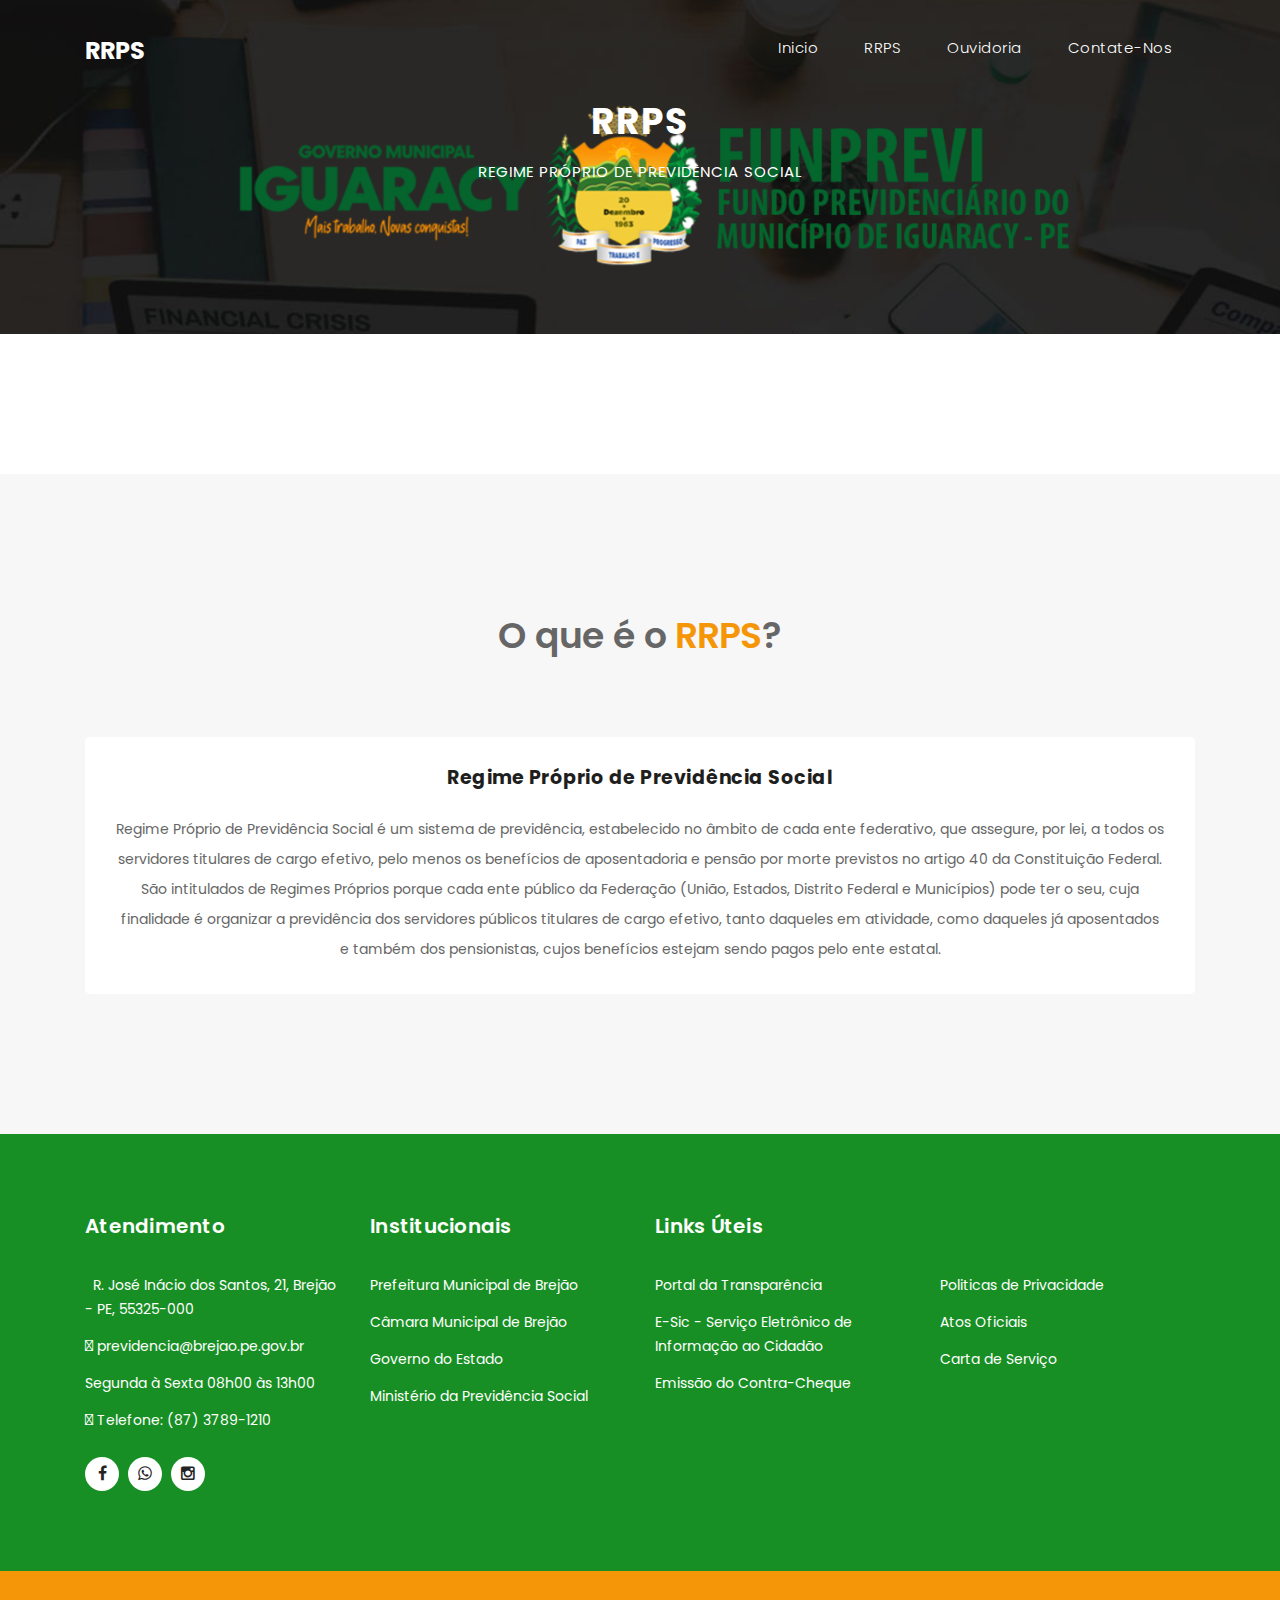
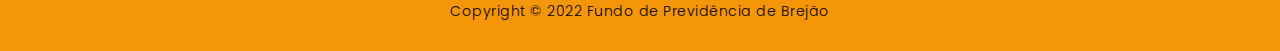
<file: rrps.html>
<!DOCTYPE html>
<html lang="en">

  <head>

    <meta charset="utf-8">
    <meta name="viewport" content="width=device-width, initial-scale=1, shrink-to-fit=no">
    <meta name="description" content="">
    <meta name="author" content="TemplateMo">
    <link href="https://fonts.googleapis.com/css?family=Poppins:100,200,300,400,500,600,700,800,900&display=swap" rel="stylesheet">
	<link rel="stylesheet" href="https://use.fontawesome.com/releases/v5.3.1/css/all.css" integrity="sha384-mzrmE5qonljUremFsqc01SB46JvROS7bZs3IO2EmfFsd15uHvIt+Y8vEf7N7fWAU" crossorigin="anonymous">


    <title>Fupreb - Fundo de Previdência de Brejão</title>

    <!-- Bootstrap core CSS -->
    <link href="vendor/bootstrap/css/bootstrap.min.css" rel="stylesheet">

    <!-- Additional CSS Files -->
    <link rel="stylesheet" href="assets/css/fontawesome.css">
    <link rel="stylesheet" href="assets/css/templatemo-finance-business.css">
    <link rel="stylesheet" href="assets/css/owl.css">
<!--

Finance Business TemplateMo

https://templatemo.com/tm-545-finance-business

-->
  </head>

  <body>

    <!-- ***** Preloader Start ***** -->
    <div id="preloader">
        <div class="jumper">
            <div></div>
            <div></div>
            <div></div>
        </div>
    </div>  
    <!-- ***** Preloader End ***** -->

    <!-- Header -->
    
        <header class="">
      <nav class="navbar navbar-expand-lg">
        <div class="container">
          <a class="navbar-brand" href="index.html"><h2>RRPS</h2></a>
          <button class="navbar-toggler" type="button" data-toggle="collapse" data-target="#navbarResponsive" aria-controls="navbarResponsive" aria-expanded="false" aria-label="Toggle navigation">
            <span class="navbar-toggler-icon"></span>
          </button>
           <div class="collapse navbar-collapse" id="navbarResponsive">
            <ul class="navbar-nav ml-auto">
              <li class="nav-item">
                <a class="nav-link" href="index.html">Inicio
                  <span class="sr-only">(current)</span>
                </a>
              </li>
              <li class="nav-item">
                <a class="nav-link" href="rrps.html">RRPS</a>
              </li>  
              <li class="nav-item">
                <a class="nav-link" href="https://falabr.cgu.gov.br/publico/Manifestacao/SelecionarTipoManifestacao.aspx?ReturnUrl=%2f" target="_blank">Ouvidoria</a>
              </li>                          
              <li class="nav-item">
                <a class="nav-link" href="contact.html">Contate-nos</a>
              </li>

            </ul>
          </div>
        </div>
      </nav>
    </header>

    <!-- Page Content -->
    <div class="page-heading header-text">
      <div class="container">
        <div class="row">
          <div class="col-md-12">
            <h1>RRPS</h1>
            <span>Regime Próprio de Previdência Social</span>
          </div>
        </div>
      </div>
    </div>
    <div class="testimonials">
      <div class="container">
        <div class="row">
          <div class="col-md-12">
            <div class="section-heading">
              <h2>O que é o <em>RRPS</em>?</h2>
            </div>
          </div>
          <div class="col-md-12">
            <div>
              <div class="testimonial-item">
                <div class="inner-content">
                  <h4>Regime Próprio de Previdência Social</h4><br>
				<p>Regime Próprio de Previdência Social é um sistema de previdência, estabelecido no âmbito de cada ente federativo, que assegure, por lei, a todos os servidores titulares de cargo efetivo, pelo menos os benefícios de aposentadoria e pensão por morte previstos no artigo 40 da Constituição Federal.</p>
				<p>São intitulados de Regimes Próprios porque cada ente público da Federação (União, Estados, Distrito Federal e Municípios) pode ter o seu, cuja finalidade é organizar a previdência dos servidores públicos titulares de cargo efetivo, tanto daqueles em atividade, como daqueles já aposentados e também dos pensionistas, cujos benefícios estejam sendo pagos pelo ente estatal.</p>                </div>
              </div>
              
            </div>
          </div>
        </div>
      </div>
    </div>

    <!-- Footer Starts Here -->
     <footer>
      <div class="container">
        <div class="row">
          <div class="col-md-3 footer-item">
            <h4>Atendimento</h4>
			<ul class="menu-list">
              <li><i class="fas fa-map-marked-alt mr-2"></i><a href="#"> R. José Inácio dos Santos, 21, Brejão - PE, 55325-000</a></li>
              <li><i class="fas fa-envelope"></i><a href="#"> previdencia@brejao.pe.gov.br</a></li>
              <li><i class="fas fa-calendar-alt"></i><a> Segunda à Sexta 08h00 às 13h00</a></li>
              <li><i class="fas fa-phone"></i><a> Telefone: (87) 3789-1210</a></li>
            </ul>            
			<ul class="social-icons">
              <li><a rel="nofollow" href="#" target="_blank"><i class="fa fa-facebook"></i></a></li>
              <li><a href="#"><i class="fa fa-whatsapp"></i></a></li>
              <li><a href="#"><i class="fa fa-instagram"></i></a></li>
            </ul>
          </div>
          <div class="col-md-3 footer-item">
            <h4>Institucionais</h4>
            <ul class="menu-list">
              <li><a href="https://brejao.pe.gov.br" target="_blank">Prefeitura Municipal de Brejão</a></li>
              <li><a href="http://www.camarabrejao.pe.gov.br/#conteudo" target="_blank">Câmara Municipal de Brejão</a></li>
              <li><a href="https://www.pe.gov.br/portal-governo-pe/"  target="_blank">Governo do Estado</a></li>
              <li><a href="#"target="_blank">Ministério da Previdência Social</a></li>
            </ul>
          </div>
          <div class="col-md-3 footer-item">
            <h4>Links Úteis</h4>
            <ul class="menu-list">
              <li><a href="http://app.brejao.pe.gov.br/transparenciaMunicipal/carregaPortalFM.aspx?ID=42&e=F" target="_blank">Portal da Transparência</a></li>
              <li><a href="http://app.brejao.pe.gov.br/transparenciaMunicipal/solicitaInformacao.aspx?ID=42&e=F" target="_blank">E-Sic - Serviço Eletrônico de Informação ao Cidadão</a></li>
              <li><a href="http://www.it-solucoes.com/contrachequeweb/autenticaservidor.aspx?id=42" target="_blank">Emissão do Contra-Cheque</a></li>

            </ul>
          </div>
         <div class="col-md-3 footer-item">
            <h4>&nbsp </h4>
            <ul class="menu-list">
              <li><a href="politicas-privacidade.html">Politicas de Privacidade</a></li>
              <li><a href="http://app.brejao.pe.gov.br/transparenciaMunicipal/consultaAtosOficiais.aspx?ID=42&e=F" target="_blank">Atos Oficiais</a></li>
			  <li><a href="http://app.brejao.pe.gov.br/transparenciaMunicipal/frmCartaServico.aspx?ID=42&e=F" target="_blank">Carta de Serviço</a></li>
            </ul>
          </div>
        </div>
      </div>
    </footer>
    
    <div class="sub-footer">
      <div class="container">
        <div class="row">
          <div class="col-md-12">
            <p>Copyright &copy; 2022 Fundo de Previdência de Brejão
          </p>
          </div>
        </div>
      </div>
    </div>

    <!-- Bootstrap core JavaScript -->
    <script src="vendor/jquery/jquery.min.js"></script>
    <script src="vendor/bootstrap/js/bootstrap.bundle.min.js"></script>

    <!-- Additional Scripts -->
    <script src="assets/js/custom.js"></script>
    <script src="assets/js/owl.js"></script>
    <script src="assets/js/slick.js"></script>
    <script src="assets/js/accordions.js"></script>

    <script language = "text/Javascript"> 
      cleared[0] = cleared[1] = cleared[2] = 0; //set a cleared flag for each field
      function clearField(t){                   //declaring the array outside of the
      if(! cleared[t.id]){                      // function makes it static and global
          cleared[t.id] = 1;  // you could use true and false, but that's more typing
          t.value='';         // with more chance of typos
          t.style.color='#fff';
          }
      }
    </script>

  </body>
</html>
</file>
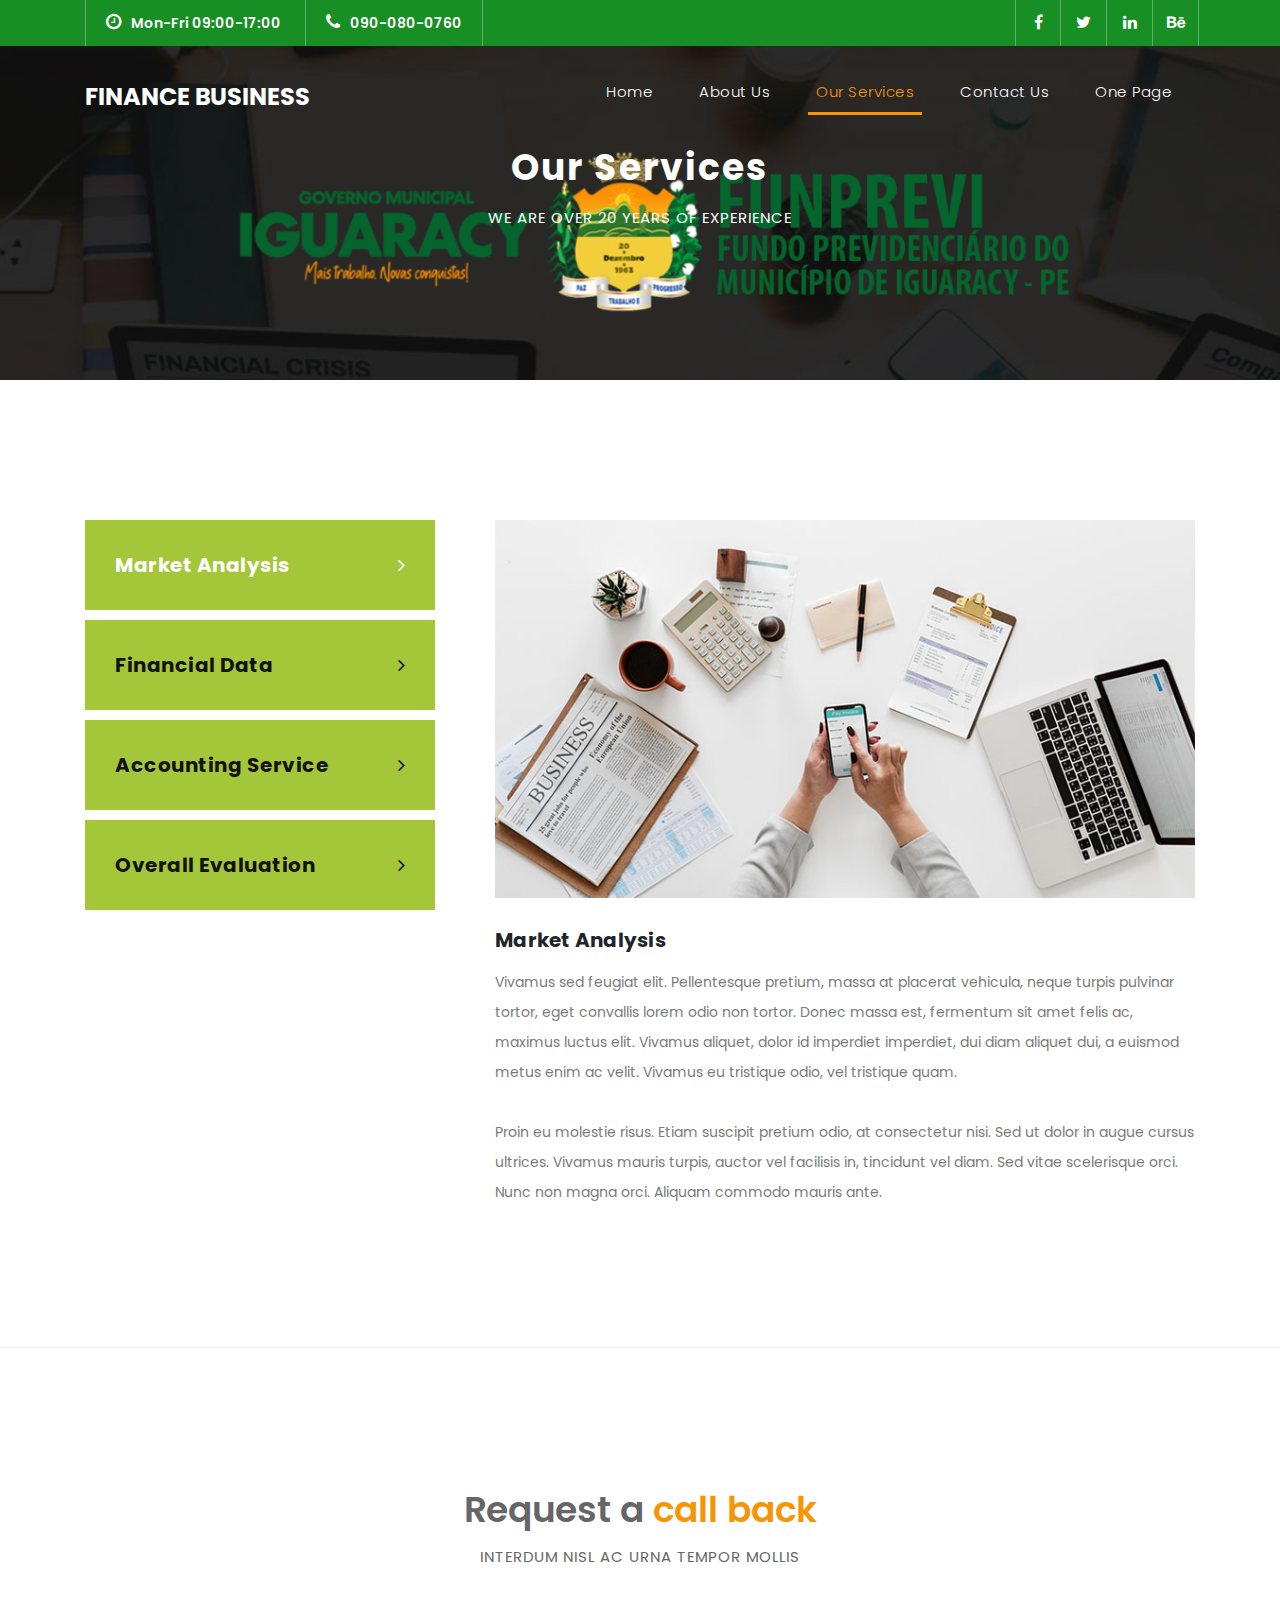
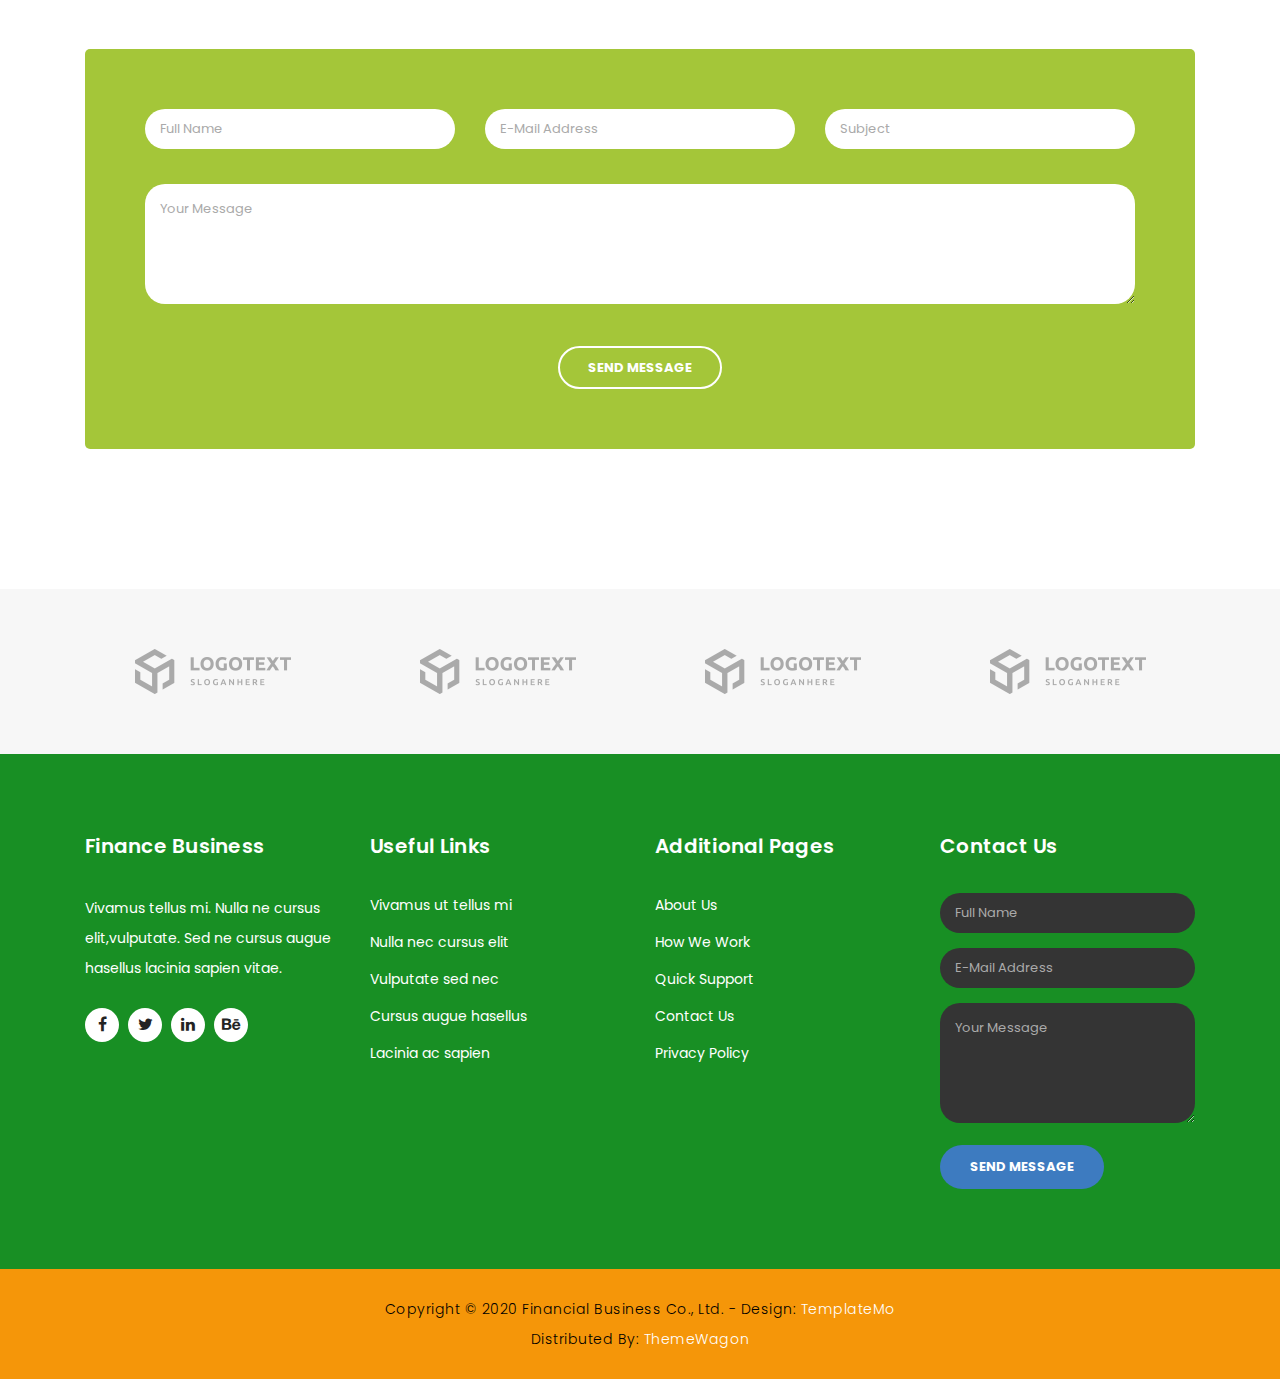
<file: services.html>
<!DOCTYPE html>
<html lang="en">

  <head>

    <meta charset="utf-8">
    <meta name="viewport" content="width=device-width, initial-scale=1, shrink-to-fit=no">
    <meta name="description" content="">
    <meta name="author" content="TemplateMo">
    <link href="https://fonts.googleapis.com/css?family=Poppins:100,200,300,400,500,600,700,800,900&display=swap" rel="stylesheet">

    <title>Finance Business - Services</title>

    <!-- Bootstrap core CSS -->
    <link href="vendor/bootstrap/css/bootstrap.min.css" rel="stylesheet">

    <!-- Additional CSS Files -->
    <link rel="stylesheet" href="assets/css/fontawesome.css">
    <link rel="stylesheet" href="assets/css/templatemo-finance-business.css">
    <link rel="stylesheet" href="assets/css/owl.css">
<!--

Finance Business TemplateMo

https://templatemo.com/tm-545-finance-business

-->
  </head>

  <body>

    <!-- ***** Preloader Start ***** -->
    <div id="preloader">
        <div class="jumper">
            <div></div>
            <div></div>
            <div></div>
        </div>
    </div>  
    <!-- ***** Preloader End ***** -->

    <!-- Header -->
    <div class="sub-header">
      <div class="container">
        <div class="row">
          <div class="col-md-8 col-xs-12">
            <ul class="left-info">
              <li><a href="#"><i class="fa fa-clock-o"></i>Mon-Fri 09:00-17:00</a></li>
              <li><a href="#"><i class="fa fa-phone"></i>090-080-0760</a></li>
            </ul>
          </div>
          <div class="col-md-4">
            <ul class="right-icons">
              <li><a href="#"><i class="fa fa-facebook"></i></a></li>
              <li><a href="#"><i class="fa fa-twitter"></i></a></li>
              <li><a href="#"><i class="fa fa-linkedin"></i></a></li>
              <li><a href="#"><i class="fa fa-behance"></i></a></li>
            </ul>
          </div>
        </div>
      </div>
    </div>
    
    <header class="">
      <nav class="navbar navbar-expand-lg">
        <div class="container">
          <a class="navbar-brand" href="index.html"><h2>Finance Business</h2></a>
          <button class="navbar-toggler" type="button" data-toggle="collapse" data-target="#navbarResponsive" aria-controls="navbarResponsive" aria-expanded="false" aria-label="Toggle navigation">
            <span class="navbar-toggler-icon"></span>
          </button>
          <div class="collapse navbar-collapse" id="navbarResponsive">
            <ul class="navbar-nav ml-auto">
              <li class="nav-item">
                <a class="nav-link" href="index.html">Home
                  <span class="sr-only">(current)</span>
                </a>
              </li>
              <li class="nav-item">
                <a class="nav-link" href="about.html">About Us</a>
              </li>
              <li class="nav-item active">
                <a class="nav-link" href="services.html">Our Services</a>
              </li>
              <li class="nav-item">
                <a class="nav-link" href="contact.html">Contact Us</a>
              </li>
              <li class="nav-item">
                <a class="nav-link" href="one-page.html">One Page</a>
              </li>
            </ul>
          </div>
        </div>
      </nav>
    </header>

    <!-- Page Content -->
    <div class="page-heading header-text">
      <div class="container">
        <div class="row">
          <div class="col-md-12">
            <h1>Our Services</h1>
            <span>We are over 20 years of experience</span>
          </div>
        </div>
      </div>
    </div>

    <div class="single-services">
      <div class="container">
        <div class="row" id="tabs">
          <div class="col-md-4">
            <ul>
              <li><a href='#tabs-1'>Market Analysis <i class="fa fa-angle-right"></i></a></li>
              <li><a href='#tabs-2'>Financial Data <i class="fa fa-angle-right"></i></a></li>
              <li><a href='#tabs-3'>Accounting Service <i class="fa fa-angle-right"></i></a></li>
              <li><a href='#tabs-4'>Overall Evaluation <i class="fa fa-angle-right"></i></a></li>
            </ul>
          </div>
          <div class="col-md-8">
            <section class='tabs-content'>
              <article id='tabs-1'>
                <img src="assets/images/single_service_01.jpg" alt="">
                <h4>Market Analysis</h4>
                <p>Vivamus sed feugiat elit. Pellentesque pretium, massa at placerat vehicula, neque turpis pulvinar tortor, eget convallis lorem odio non tortor. Donec massa est, fermentum sit amet felis ac, maximus luctus elit. Vivamus aliquet, dolor id imperdiet imperdiet, dui diam aliquet dui, a euismod metus enim ac velit. Vivamus eu tristique odio, vel tristique quam.
                <br><br>Proin eu molestie risus. Etiam suscipit pretium odio, at consectetur nisi. Sed ut dolor in augue cursus ultrices. Vivamus mauris turpis, auctor vel facilisis in, tincidunt vel diam. Sed vitae scelerisque orci. Nunc non magna orci. Aliquam commodo mauris ante.</p>
              </article>
              <article id='tabs-2'>
                <img src="assets/images/single_service_02.jpg" alt="">
                <h4>Financial Data</h4>
                <p>Sed ut dolor in augue cursus ultrices. Vivamus mauris turpis, auctor vel facilisis in, tincidunt vel diam. Sed vitae scelerisque orci. Nunc non magna orci. Aliquam commodo mauris ante, quis posuere nibh vestibulum sit amet
                <br><br>Pellentesque pretium, massa at placerat vehicula, neque turpis pulvinar tortor, eget convallis lorem odio non tortor. Donec massa est, fermentum sit amet felis ac, maximus luctus elit. Vivamus aliquet, dolor id imperdiet imperdiet, dui diam aliquet dui, a euismod metus enim ac velit. Vivamus eu tristique odio, vel tristique quam.</p>
              </article>
              <article id='tabs-3'>
                <img src="assets/images/single_service_03.jpg" alt="">
                <h4>Accounting Service</h4>
                <p>Mauris lobortis quam id dictum dignissim. Donec pellentesque erat dolor, cursus dapibus turpis hendrerit quis. Suspendisse at suscipit arcu. Nulla sed erat lectus. Nulla facilisi. In sit amet neque sapien. Donec scelerisque mi at gravida efficitur. Nunc lacinia a est eu malesuada. Curabitur eleifend elit sapien, sed pulvinar orci luctus eget. 
                <br><br>Class aptent taciti sociosqu ad litora torquent per conubia nostra, per inceptos himenaeos. Nunc vel ultrices nulla, ac tincidunt eros. Aenean quis tellus velit. Praesent pretium justo non auctor condimentum.</p>
              </article>
              <article id='tabs-4'>
                <img src="assets/images/single_service_04.jpg" alt="">
                <h4>Overall Evaluation</h4>
                <p>Integer vehicula sapien quis dolor efficitur, eget molestie eros tempus. Curabitur sollicitudin, tortor at suscipit volutpat, nisi arcu aliquet dui, vitae semper sem turpis quis libero. Quisque vulputate lacinia nisl ac lobortis. Ut ultricies maximus turpis, in sollicitudin ligula posuere vel. 
                <br><br>Donec finibus maximus neque, vitae egestas quam imperdiet nec. Proin nec mauris eu tortor consectetur tristique. Etiam suscipit ante a odio consequat, in ornare lacus suscipit. Cras ac libero massa. Quisque rhoncus velit feugiat vulputate mollis. Donec nisl eros, malesuada sed nisi id, condimentum condimentum quam.</p>
              </article>
            </section>
          </div>
        </div>
      </div>
    </div>

    <div class="callback-form callback-services">
      <div class="container">
        <div class="row">
          <div class="col-md-12">
            <div class="section-heading">
              <h2>Request a <em>call back</em></h2>
              <span>interdum nisl ac urna tempor mollis</span>
            </div>
          </div>
          <div class="col-md-12">
            <div class="contact-form">
              <form id="contact" action="" method="post">
                <div class="row">
                  <div class="col-lg-4 col-md-12 col-sm-12">
                    <fieldset>
                      <input name="name" type="text" class="form-control" id="name" placeholder="Full Name" required="">
                    </fieldset>
                  </div>
                  <div class="col-lg-4 col-md-12 col-sm-12">
                    <fieldset>
                      <input name="email" type="text" class="form-control" id="email" pattern="[^ @]*@[^ @]*" placeholder="E-Mail Address" required="">
                    </fieldset>
                  </div>
                  <div class="col-lg-4 col-md-12 col-sm-12">
                    <fieldset>
                      <input name="subject" type="text" class="form-control" id="subject" placeholder="Subject" required="">
                    </fieldset>
                  </div>
                  <div class="col-lg-12">
                    <fieldset>
                      <textarea name="message" rows="6" class="form-control" id="message" placeholder="Your Message" required=""></textarea>
                    </fieldset>
                  </div>
                  <div class="col-lg-12">
                    <fieldset>
                      <button type="submit" id="form-submit" class="border-button">Send Message</button>
                    </fieldset>
                  </div>
                </div>
              </form>
            </div>
          </div>
        </div>
      </div>
    </div>

    <div class="partners">
      <div class="container">
        <div class="row">
          <div class="col-md-12">
            <div class="owl-partners owl-carousel">
              <div class="partner-item">
                <img src="assets/images/client-01.png" alt="">
              </div>
            </div>
          </div>
        </div>
      </div>
    </div>


    <!-- Footer Starts Here -->
    <footer>
      <div class="container">
        <div class="row">
          <div class="col-md-3 footer-item">
            <h4>Finance Business</h4>
            <p>Vivamus tellus mi. Nulla ne cursus elit,vulputate. Sed ne cursus augue hasellus lacinia sapien vitae.</p>
            <ul class="social-icons">
              <li><a rel="nofollow" href="https://fb.com/templatemo" target="_blank"><i class="fa fa-facebook"></i></a></li>
              <li><a href="#"><i class="fa fa-twitter"></i></a></li>
              <li><a href="#"><i class="fa fa-linkedin"></i></a></li>
              <li><a href="#"><i class="fa fa-behance"></i></a></li>
            </ul>
          </div>
          <div class="col-md-3 footer-item">
            <h4>Useful Links</h4>
            <ul class="menu-list">
              <li><a href="#">Vivamus ut tellus mi</a></li>
              <li><a href="#">Nulla nec cursus elit</a></li>
              <li><a href="#">Vulputate sed nec</a></li>
              <li><a href="#">Cursus augue hasellus</a></li>
              <li><a href="#">Lacinia ac sapien</a></li>
            </ul>
          </div>
          <div class="col-md-3 footer-item">
            <h4>Additional Pages</h4>
            <ul class="menu-list">
              <li><a href="#">About Us</a></li>
              <li><a href="#">How We Work</a></li>
              <li><a href="#">Quick Support</a></li>
              <li><a href="#">Contact Us</a></li>
              <li><a href="#">Privacy Policy</a></li>
            </ul>
          </div>
          <div class="col-md-3 footer-item last-item">
            <h4>Contact Us</h4>
            <div class="contact-form">
              <form id="contact footer-contact" action="" method="post">
                <div class="row">
                  <div class="col-lg-12 col-md-12 col-sm-12">
                    <fieldset>
                      <input name="name" type="text" class="form-control" id="name" placeholder="Full Name" required="">
                    </fieldset>
                  </div>
                  <div class="col-lg-12 col-md-12 col-sm-12">
                    <fieldset>
                      <input name="email" type="text" class="form-control" id="email" pattern="[^ @]*@[^ @]*" placeholder="E-Mail Address" required="">
                    </fieldset>
                  </div>
                  <div class="col-lg-12">
                    <fieldset>
                      <textarea name="message" rows="6" class="form-control" id="message" placeholder="Your Message" required=""></textarea>
                    </fieldset>
                  </div>
                  <div class="col-lg-12">
                    <fieldset>
                      <button type="submit" id="form-submit" class="filled-button">Send Message</button>
                    </fieldset>
                  </div>
                </div>
              </form>
            </div>
          </div>
        </div>
      </div>
    </footer>
    
    <div class="sub-footer">
      <div class="container">
        <div class="row">
          <div class="col-md-12">
            <p>Copyright &copy; 2020 Financial Business Co., Ltd.
            
            - Design: <a rel="nofollow noopener" href="https://templatemo.com" target="_blank">TemplateMo</a><br>
            Distributed By: <a rel="nofollow noopener" href="https://themewagon.com" target="_blank">ThemeWagon</a>
          </p>
          </div>
        </div>
      </div>
    </div>

    <!-- Bootstrap core JavaScript -->
    <script src="vendor/jquery/jquery.min.js"></script>
    <script src="vendor/bootstrap/js/bootstrap.bundle.min.js"></script>

    <!-- Additional Scripts -->
    <script src="assets/js/custom.js"></script>
    <script src="assets/js/owl.js"></script>
    <script src="assets/js/slick.js"></script>
    <script src="assets/js/accordions.js"></script>

    <script language = "text/Javascript"> 
      cleared[0] = cleared[1] = cleared[2] = 0; //set a cleared flag for each field
      function clearField(t){                   //declaring the array outside of the
      if(! cleared[t.id]){                      // function makes it static and global
          cleared[t.id] = 1;  // you could use true and false, but that's more typing
          t.value='';         // with more chance of typos
          t.style.color='#fff';
          }
      }
    </script>

  </body>
</html>
</file>
<file: assets/css/templatemo-finance-business.css>
body {
  font-family: 'Poppins', sans-serif;
  overflow-x: hidden;
  text-rendering: optimizeLegibility;
  -webkit-font-smoothing: antialiased;
  -moz-osx-font-smoothing: grayscale;
}
p {
	margin-bottom: 0px;
	font-size: 14px;
	color: #666666;
	line-height: 30px;
}
a {
	text-decoration: none!important;
}
ul {
	padding: 0;
	margin: 0;
	list-style: none;
}

h1,h2,h3,h4,h5,h6 {
	margin: 0px;
}

a.filled-button {
	background-color:#188f24;
	color: #fff;
	font-size: 13px;
	text-transform: uppercase;
	font-weight: 700;
	padding: 12px 30px;
	border-radius: 30px;
	display: inline-block;
	transition: all 0.3s;
}

a.filled-button:hover {
	background-color: #fff;
	color:#0a0a0a;
}

a.border-button {
	background-color: transparent;
	color: #fff;
	border: 2px solid #fff;
	font-size: 13px;
	text-transform: uppercase;
	font-weight: 700;
	padding: 10px 28px;
	border-radius: 30px;
	display: inline-block;
	transition: all 0.3s;
}

a.border-button:hover {
	background-color: #fff;
	color: #f59609;
}

.section-heading {
	text-align: center;
	margin-bottom: 80px;
}

.section-heading h2 {
	font-size: 36px;
	font-weight: 600;
	color:#666;
}

.section-heading em {
	font-style: normal;
	color:#f59609 ;
}

.section-heading span {
	display: block;
	margin-top: 15px;
	text-transform: uppercase;
	font-size: 15px;
	color: #666;
	letter-spacing: 1px;
}

#preloader {
  overflow: hidden;
  background: #188f24;
  left: 0;
  right: 0;
  top: 0;
  bottom: 0;
  position: fixed;
  z-index: 9999999;
  color: #fff;
}

#preloader .jumper {
  left: 0;
  top: 0;
  right: 0;
  bottom: 0;
  display: block;
  position: absolute;
  margin: auto;
  width: 50px;
  height: 50px;
}

#preloader .jumper > div {
  background-color: #fff;
  width: 10px;
  height: 10px;
  border-radius: 100%;
  -webkit-animation-fill-mode: both;
  animation-fill-mode: both;
  position: absolute;
  opacity: 0;
  width: 50px;
  height: 50px;
  -webkit-animation: jumper 1s 0s linear infinite;
  animation: jumper 1s 0s linear infinite;
}

#preloader .jumper > div:nth-child(2) {
  -webkit-animation-delay: 0.33333s;
  animation-delay: 0.33333s;
}

#preloader .jumper > div:nth-child(3) {
  -webkit-animation-delay: 0.66666s;
  animation-delay: 0.66666s;
}

@-webkit-keyframes jumper {
  0% {
    opacity: 0;
    -webkit-transform: scale(0);
    transform: scale(0);
  }
  5% {
    opacity: 1;
  }
  100% {
    -webkit-transform: scale(1);
    transform: scale(1);
    opacity: 0;
  }
}

@keyframes jumper {
  0% {
    opacity: 0;
    -webkit-transform: scale(0);
    transform: scale(0);
  }
  5% {
    opacity: 1;
  }
  100% {
    opacity: 0;
  }
}

/* Sub Header Style */

.sub-header {
	background-color: #188f24;
	height: 46px;
	line-height: 46px;
}

.sub-header ul li {
	display: inline-block;
}

.sub-header ul.left-info li {
	border-left: 1px solid rgba(250,250,250,0.3);
	padding: 0px 20px;
}

.sub-header ul.left-info li:last-child {
	border-right: 1px solid rgba(250,250,250,0.3);
}

.sub-header ul.left-info li i {
	margin-right: 10px;
	font-size: 18px;
}

.sub-header ul.left-info li a {
	color: #fff;
	font-size: 14px;
	font-weight: 600;
}

.sub-header ul.right-icons {
	float: right;
}

.sub-header ul.right-icons li {
	margin-right: -4px;
	width: 46px;
	display: inline-block;
	text-align: center;
	border-right: 1px solid rgba(250,250,250,0.3);
}

.sub-header ul.right-icons li:first-child {
	border-left: 1px solid rgba(250,250,250,0.3);
}

.sub-header ul.right-icons li a {
	color: #fff;
	transition: all 0.3s;
}

.sub-header ul.right-icons li a:hover {
	opacity: 0.75;
}



/* Header Style */
header {
	position: absolute;
	z-index: 99999;
	width: 100%;
	background-color: transparent!important;
	height: 80px;
	-webkit-transition: all 0.3s ease-in-out 0s;
    -moz-transition: all 0.3s ease-in-out 0s;
    -o-transition: all 0.3s ease-in-out 0s;
    transition: all 0.3s ease-in-out 0s;
}
header .navbar {
	padding: 20px 0px;
}
.background-header .navbar {
	padding: 10px 0px;
}
.background-header {
	top: 0;
	position: fixed;
	background-color: #fff!important;
	box-shadow: 0px 1px 10px rgba(0,0,0,0.1);
}
.background-header .navbar-brand h2 {
	color: #188f24!important;
}
.background-header .navbar-nav a.nav-link {
	color: #1e1e1e!important;
}
.background-header .navbar-nav .nav-link:hover,
.background-header .navbar-nav .active>.nav-link,
.background-header .navbar-nav .nav-link.current,
.background-header .navbar-nav .nav-link.show,
.background-header .navbar-nav .show>.nav-link {
	color:#f59609!important;
}
.navbar .navbar-brand {
	float: 	left;
	margin-top: 12px;
	outline: none;
}
.navbar .navbar-brand h2 {
	color: #fff;
	text-transform: uppercase;
	font-size: 24px;
	font-weight: 700;
	-webkit-transition: all .3s ease 0s;
    -moz-transition: all .3s ease 0s;
    -o-transition: all .3s ease 0s;
    transition: all .3s ease 0s;
}
.navbar .navbar-brand h2 em {
	font-style: normal;
	font-size: 16px;
}
#navbarResponsive {
	z-index: 999;
}
.navbar-collapse {
	text-align: center;
}
.navbar .navbar-nav .nav-item {
	margin: 0px 15px;
}
.navbar .navbar-nav a.nav-link {
	text-transform: capitalize;
	font-size: 15px;
	font-weight: 300;
	letter-spacing: 0.5px;
	color: #fff;
	transition: all 0.5s;
	margin-top: 5px;
}
.navbar .navbar-nav .nav-link:hover,
.navbar .navbar-nav .active>.nav-link,
.navbar .navbar-nav .nav-link.current,
.navbar .navbar-nav .nav-link.show,
.navbar .navbar-nav .show>.nav-link {
	color: #f59609;
	border-bottom: 3px solid ;
}
.navbar .navbar-toggler-icon {
	background-image: none;
}
.navbar .navbar-toggler {
	border-color: #fff;
	background-color: #fff;	
	height: 36px;
	outline: none;
	border-radius: 0px;
	position: absolute;
	right: 30px;
	top: 20px;
}
.navbar .navbar-toggler-icon:after {
	content: '\f0c9';
	color:#711f23;
	font-size: 18px;
	line-height: 26px;
	font-family: 'FontAwesome';
}



/* Banner Style */

.img-fill{
  width: 100%;
  display: block;
  overflow: hidden;
  position: relative;
  text-align: center
}

.img-fill img {
  min-height: 100%;
  min-width: 100%;
  position: relative;
  display: inline-block;
  max-width: none;
}

*,
*:before,
*:after {
  -webkit-box-sizing: border-box;
  box-sizing: border-box;
  -webkit-font-smoothing: antialiased;
  -moz-osx-font-smoothing: grayscale;
}

.Grid1k {
  padding: 0 15px;
  max-width: 1200px;
  margin: auto;
}

.blocks-box,
.slick-slider {
  margin: 0;
  padding: 0!important;
}

.slick-slide {
  float: left;
  padding: 0;
}

.Modern-Slider .item .img-fill {
	background-size: cover;
	background-position: center center;
	background-repeat: no-repeat;
	height:95vh;
}

.Modern-Slider .item-1 .img-fill {
	background-image: url(../images/ig-1.png);
}

.Modern-Slider .item-2 .img-fill {
	background-image: url(../images/ig-2.png);
}

.Modern-Slider .item-3 .img-fill {
	background-image: url(../images/ig-3.png);
}

.Modern-Slider .NextArrow{
  position:absolute;
  top:50%;
  right:30px;
  border:0 none;
  background-color: transparent;
  text-align:center;
  font-size: 36px;
  font-family: 'FontAwesome';
  color:#FFF;
  z-index:5;
  outline: none;
  cursor: pointer;
}

.Modern-Slider .NextArrow:before{
  content:'\f105';
}

.Modern-Slider .PrevArrow {
  position:absolute;
  top:50%;
  left:30px;
  border:0 none;
  background-color: transparent;
  text-align:center;
  font-size: 36px;
  font-family: 'FontAwesome';
  color:#FFF;
  z-index:5;
  outline: none;
  cursor: pointer;
}

.Modern-Slider .PrevArrow:before{
  content:'\f104';
}

ul.slick-dots {
  display: none!important;
}

.Modern-Slider .text-content {
	text-align: left;
  	width: 75%;
  	position: absolute;
  	top: 50%;
  	left: 50%;
  	transform: translate(-50%, -50%);
}

.Modern-Slider .item h6 {
  margin-bottom: 15px;
  font-size: 22px;
  text-transform: uppercase;
  font-weight: 700;
  letter-spacing: 1px;
  color:#fff;
  animation:fadeOutRight 1s both;
}

.Modern-Slider .item h4 {
  margin-bottom: 30px;
  text-transform: uppercase;
  font-size: 44px;
  font-weight: 700;
  letter-spacing: 2.5px;
  color:#FFF;
  overflow:hidden;
  animation:fadeOutLeft 1s both;
}

.Modern-Slider .item p {
	max-width: 570px;
	color: #fff;
	font-size: 15px;
	font-weight: 400;
	line-height: 30px;
	margin-bottom: 40px;
}

.Modern-Slider .item a {
  margin: 0 5px;
}

.Modern-Slider .item.slick-active h6{
  animation:fadeInDown 1s both 1s;
}

.Modern-Slider .item.slick-active h4{
  animation:fadeInLeft 1s both 1.5s;
}

.Modern-Slider .item.slick-active{
  animation:Slick-FastSwipeIn 1s both;
}

.Modern-Slider .buttons {
  position: relative;
}

.Modern-Slider {background:#000;}


/* ==== Slick Slider Css Ruls === */
.slick-slider{position:relative;display:block;-webkit-user-select:none;-moz-user-select:none;-ms-user-select:none;user-select:none;-webkit-touch-callout:none;-khtml-user-select:none;-ms-touch-action:pan-y;touch-action:pan-y;-webkit-tap-highlight-color:transparent}
.slick-list{position:relative;display:block;overflow:hidden;margin:0;padding:0}
.slick-list:focus{outline:none}.slick-list.dragging{cursor:hand}
.slick-slider .slick-track,.slick-slider .slick-list{-webkit-transform:translate3d(0,0,0);-ms-transform:translate3d(0,0,0);transform:translate3d(0,0,0)}
.slick-track{position:relative;top:0;left:0;display:block}
.slick-track:before,.slick-track:after{display:table;content:''}.slick-track:after{clear:both}
.slick-loading .slick-track{visibility:hidden}
.slick-slide{display:none;float:left /* If RTL Make This Right */ ;height:100%;min-height:1px}
.slick-slide.dragging img{pointer-events:none}
.slick-initialized .slick-slide{display:block}
.slick-loading .slick-slide{visibility:hidden}
.slick-vertical .slick-slide{display:block;height:auto;border:1px solid transparent}




/* Request Form */

.request-form {
	background-color:#188f24;
	padding: 40px 0px;
	color: #fff;
}

.request-form h4 {
	font-size: 22px;
	font-weight: 600;
}

.request-form span {
	font-size: 15px;
	font-weight: 400;
	display: inline-block;
	margin-top: 10px;
}

.request-form a.border-button {
	margin-top: 12px;
	float: right;
}




/* Services */

.services {
	margin-top: 140px;
}

.service-item img {
	width: 100%;
	overflow: hidden;
}

.service-item .down-content {
	background-color: #f7f7f7;
	padding: 30px;
}

.service-item .down-content h4 {
	font-size: 20px;
	font-weight: 700;
	letter-spacing: 0.25px;
	margin-bottom: 15px;
}

.service-item .down-content p {
	margin-bottom: 20px;
}



/* Fun Facts */

.fun-facts {
	margin-top: 140px;
	background-image: url(../images/fun-facts-bg.jpg);
	background-position: center center;
	background-repeat: no-repeat;
	background-size: cover;
	background-attachment: fixed;
	padding: 140px 0px;
	color: #fff;
}

.fun-facts span {
	text-transform: uppercase;
	font-size: 15px;
	color: #fff;
	letter-spacing: 1px;
	margin-bottom: 10px;
	display: block;
}

.fun-facts h2 {
	font-size: 36px;
	font-weight: 600;
	margin-bottom: 35px;
}

.fun-facts em {
	font-style: normal;
	color: #711f23;
}

.fun-facts p {
	color: #fff;
	margin-bottom: 40px;
}

.fun-facts .left-content {
	margin-right: 45px;
}

.count-area-content {
	text-align: center;
	background-color: rgba(250,250,250,0.1);
	padding: 25px 30px 35px 30px;
	margin: 15px 0px;
}

.count-digit {
    margin: 5px 0px;
    color: #a4c639;
    font-weight: 700;
    font-size: 36px;
}
.count-title {
    font-size: 20px;
    font-weight: 600;
    color: #fff;
    letter-spacing: 0.5px;
}



/* More Info */

.more-info {
	margin-top: 140px;
}

.more-info .left-image img {
	width: 100%;
	overflow: hidden;
}

.more-info .more-info-content {
	background-color: #f7f7f7;
}

.about-info .more-info-content {
	background-color: transparent;
}

.about-info .right-content {
	padding: 0px!important;
	margin-right: 30px;
}

.more-info .right-content {
	padding: 45px 45px 45px 30px;
}

.more-info .right-content span {
	text-transform: uppercase;
	font-size: 15px;
	color: #666;
	letter-spacing: 1px;
	margin-bottom: 10px;
	display: block;
}

.more-info .right-content h2 {
	font-size: 36px;
	font-weight: 600;
	margin-bottom: 35px;
}

.more-info .right-content em {
	font-style: normal;
	color: #f59609;
}

.more-info .right-content p {
	margin-bottom: 30px;
}


/* Testimonials Style */

.about-testimonials {
	margin-top: 0px!important;
}

.testimonials {
	margin-top: 140px;
	background-color: #f7f7f7;
	padding: 140px 0px;
}
.testimonial-item .inner-content {
	text-align: center;
	background-color: #fff;	
	padding: 30px;
	border-radius: 5px;
}
.testimonial-item p {
	font-size: 14px;
	font-weight: 400;
}
.testimonial-item h4 {
	font-size: 19px;
	font-weight: 700;
	color: #1e1e1e;
	letter-spacing: 0.5px;
	margin-bottom: 0px;
}
.testimonial-item span {
	display: inline-block;
	margin-top: 8px;
	font-weight: 600;
	font-size: 14px;
	color:#711f23;
}
.testimonial-item img {
	max-width: 60px;
	border-radius: 50%;
	margin: 25px auto 0px auto;
}




/* Call Back Style */

.callback-services {
	border-top: 1px solid #eee;
	padding-top: 140px;
}

.contact-us {
	background-color: #f7f7f7;
	padding: 140px 0px;
}

.contact-us .contact-form {
	background-color: transparent!important;
	padding: 0!important;
}

.callback-form {
	margin-top: 140px;
}

.callback-form .contact-form {
	background-color: #a4c639;
	padding: 60px;
	border-radius: 5px;
	text-align: center;
}

.callback-form .contact-form input {
	border-radius: 20px;
	height: 40px;
	line-height: 40px;
	display: inline-block;
	padding: 0px 15px;
	color: #6a6a6a;
	font-size: 13px;
	text-transform: none;
	box-shadow: none;
	border: none;
	margin-bottom: 35px;
}

.callback-form .contact-form input:focus {
	outline: none;
	box-shadow: none;
	border: none;
}

.callback-form .contact-form textarea {
	border-radius: 20px;
	height: 120px;
	max-height: 200px;
	min-height: 120px;
	display: inline-block;
	padding: 15px;
	color: #6a6a6a;
	font-size: 13px;
	text-transform: none;
	box-shadow: none;
	border: none;
	margin-bottom: 35px;
}

.callback-form .contact-form textarea:focus {
	outline: none;
	box-shadow: none;
	border: none;
}

.callback-form .contact-form ::-webkit-input-placeholder { /* Edge */
  color: #aaa;
}
.callback-form .contact-form :-ms-input-placeholder { /* Internet Explorer 10-11 */
  color: #aaa;
}
.callback-form .contact-form ::placeholder {
  color: #aaa;
}

.callback-form .contact-form button.border-button {
	background-color: transparent;
	color: #fff;
	border: 2px solid #fff;
	font-size: 13px;
	text-transform: uppercase;
	font-weight: 700;
	padding: 10px 28px;
	border-radius: 30px;
	display: inline-block;
	transition: all 0.3s;
	outline: none;
	box-shadow: none;
	text-shadow: none;
	cursor: pointer;
}

.callback-form .contact-form button.border-button:hover {
	background-color: #fff;
	color: #a4c639;
}

.contact-us .contact-form button.filled-button {
	background-color: #a4c639;
	color: #fff;
	border: none;
	font-size: 13px;
	text-transform: uppercase;
	font-weight: 700;
	padding: 12px 30px;
	border-radius: 30px;
	display: inline-block;
	transition: all 0.3s;
	outline: none;
	box-shadow: none;
	text-shadow: none;
	cursor: pointer;
}

.contact-us .contact-form button.filled-button:hover {
	background-color: #fff;
	color: #a4c639;
}



/* Partners Style */

.contact-partners {
	margin-top: -8px!important;
}

.partners {
	margin-top: 140px;
	background-color: #f7f7f7;
	padding: 60px 0px;
}

.partners .owl-item {
	text-align: center;
	cursor: pointer;
}

.partners .partner-item img {
	max-width: 156px;
	margin: auto;
}



/* Footer Style */

footer {
	background-color: #188f24;
	padding: 80px 0px;
	color: #fff;
}

footer h4 {
	color: #fff;
	font-size: 20px;
	font-weight: 600;
	letter-spacing: 0.25px;
	margin-bottom: 35px;
}
footer p {
	color: #fff;
}

footer ul.social-icons {
	margin-top: 25px;
}

footer ul.social-icons li {
	display: inline-block;
	margin-right: 5px;
}

footer ul.social-icons li:last-child {
	margin-right: 0px;
}

footer ul.social-icons li a {
	width: 34px;
	height: 34px;
	display: inline-block;
	line-height: 34px;
	text-align: center;
	background-color: #fff;
	color: #232323;
	border-radius: 50%;
	transition: all 0.3s;
}

footer ul.social-icons li a:hover {
	background-color: #a9a9a9;
}

footer ul.menu-list li {
	margin-bottom: 13px;
}

footer ul.menu-list li:last-child {
	margin-bottom: 0px;
}

footer ul.menu-list li a {
	font-size: 14px;
	color: #fff;
	transition: all 0.3s;
}

footer ul.menu-list li a:hover {
	color: 010101;
}

footer .contact-form input {
	border-radius: 20px;
	height: 40px;
	line-height: 40px;
	display: inline-block;
	padding: 0px 15px;
	color: #aaa!important;
	background-color: #343434;
	font-size: 13px;
	text-transform: none;
	box-shadow: none;
	border: none;
	margin-bottom: 15px;
}

footer .contact-form input:focus {
	outline: none;
	box-shadow: none;
	border: none;
	background-color: #000000;
}

footer .contact-form textarea {
	border-radius: 20px;
	height: 120px;
	max-height: 200px;
	min-height: 120px;
	display: inline-block;
	padding: 15px;
	color: #aaa!important;
	background-color: #343434;
	font-size: 13px;
	text-transform: none;
	box-shadow: none;
	border: none;
	margin-bottom: 15px;
}

footer .contact-form textarea:focus {
	outline: none;
	box-shadow: none;
	border: none;
	background-color: #343434;
}

footer .contact-form ::-webkit-input-placeholder { /* Edge */
  color: #aaa;
}
footer .contact-form :-ms-input-placeholder { /* Internet Explorer 10-11 */
  color: #aaa;
}
footer .contact-form ::placeholder {
  color: #aaa;
}

footer .contact-form button.filled-button {
	background-color: transparent;
	color: #fff;
	background-color: #3d7bc0;
	border: none;
	font-size: 13px;
	text-transform: uppercase;
	font-weight: 700;
	padding: 12px 30px;
	border-radius: 30px;
	display: inline-block;
	transition: all 0.3s;
	outline: none;
	box-shadow: none;
	text-shadow: none;
	cursor: pointer;
}

footer .contact-form button.filled-button:hover {
	background-color: #fff;
	color: #3d7bc0;
}



/* Sub-footer Style */

.sub-footer {
	background-color: #f59609;
	text-align: center;
	padding: 25px 0px;
}

.sub-footer p {
	color: #000;
	font-weight: 300;
	letter-spacing: 0.5px;
}

.sub-footer a {
	color: #fff;
}


.page-heading {
	text-align: center;
	background-image: url(../images/fun-facts-bg.png);
	background-position: center center;
	background-repeat: no-repeat;
	background-size: cover;
	padding: 100px 0px 150px 0px;
	color: #fff;
}

.page-heading h1 {
	text-transform: capitalize;
	font-size: 36px;
	font-weight: 700;
	letter-spacing: 2px;
	margin-bottom: 18px;
}

.page-heading span {
	font-size: 15px;
	text-transform: uppercase;
	letter-spacing: 1px;
	color: #fff;
	display: block;
}


/* team */

.team {
	background-color: #f7f7f7;
	margin-top: 140px;
	margin-bottom: -140px;
	padding: 120px 0px;
}

.team-item img {
	width: 100%;
	overflow: hidden;
}

.team-item .down-content {
	background-color: #fff;
	padding: 30px;
}

.team-item .down-content h4 {
	font-size: 20px;
	font-weight: 700;
	letter-spacing: 0.25px;
	margin-bottom: 10px;
}

.team-item .down-content span {
	color: #4682b4;
	font-weight: 600;
	font-size: 14px;
	display: block;
	margin-bottom: 15px;
}

.team-item .down-content p {
	margin-bottom: 20px;
}


/* Single Service */

.single-services {
	margin-top: 140px;
}

#tabs ul {
  margin: 0;
  padding: 0;
}
#tabs ul li {
  margin-bottom: 10px;
  display: inline-block;
  width: 100%;
}
#tabs ul li:last-child {
  margin-bottom: 0px;
}
#tabs ul li a {
	text-transform: capitalize;
	width: 100%;
	padding: 30px 30px;
	display: inline-block;
	background-color: #a4c639;
  	font-size: 20px;
  	color: #121212;
  	letter-spacing: 0.5px;
  	font-weight: 700;
  	transition: all 0.3s;
}
#tabs ul li a i {
	float: right;
	margin-top: 5px;
}
#tabs ul .ui-tabs-active span {
  background: #faf5b2;
  border: #faf5b2;
  line-height: 90px;
  border-bottom: none;
}
#tabs ul .ui-tabs-active a {
  color: #fff;
}
#tabs ul .ui-tabs-active span {
  color: #1e1e1e;
}
.tabs-content {
	margin-left: 30px;
  text-align: left;
  display: inline-block;
  transition: all 0.3s;
}
.tabs-content img {
	max-width: 100%;
	overflow: hidden;
}
.tabs-content h4 {
	font-size: 20px;
	font-weight: 700;
	letter-spacing: 0.25px;
	margin-bottom: 15px;
	margin-top: 30px;
}
.tabs-content p {
  font-size: 14px;
  color: #7a7a7a;
  margin-bottom: 0px;
}



/* Contact Information */

.contact-information {
	margin-top: 140px;
}

.contact-information .contact-item {
	padding: 60px 30px;
	background-color: #f7f7f7;
	text-align: center;
}

.contact-information .contact-item i {
	color: #f59609;
	font-size: 48px;
	margin-bottom: 40px;
}

.contact-information .contact-item h4 {
	font-size: 20px;
	font-weight: 700;
	letter-spacing: 0.25px;
	margin-bottom: 15px;
}

.contact-information .contact-item p {
	margin-bottom: 20px;
}

.contact-information .contact-item a {
	font-weight: 600;
	color: #7a7a7a;
	font-size: 15px;
}




/* Responsive Style */
@media (max-width: 768px) {
	.sub-header {
		display: none;
	}
	.Modern-Slider .item h6 {
	  margin-bottom: 15px;
	  font-size: 18px;
	}
	.Modern-Slider .item h4 {
	  margin-bottom: 25px;
	  font-size: 28px;
	  line-height: 36px;
	  letter-spacing: 1px;
	}
	.Modern-Slider .item p {
		max-width: 570px;
		line-height: 25px;
		margin-bottom: 30px;
	}
	.Modern-Slider .NextArrow{
	  right:5px;
	}
	.Modern-Slider .PrevArrow {
	  left:5px;
	}
	.request-form {
		text-align: center;
	}
	.request-form a.border-button {
		float: none;
		margin-top: 30px;
	}
	.services .service-item {
		margin-bottom: 30px;
	}
	.fun-facts .left-content {
		margin-right: 0px;
		margin-bottom: 30px;
	}
	.more-info .right-content  {
		padding: 30px;
	}
	footer {
		padding: 80px 0px 20px 0px;
	}
	footer .footer-item {
		border-bottom: 1px solid #ffffff;
		margin-bottom: 30px;
		padding-bottom: 30px;
	}
	footer .last-item {
		border-bottom: none;
	}
	.about-info .right-content {
		margin-right: 0px;
		margin-bottom: 30px;
	}
	.team .team-item {
		margin-bottom: 30px;
	}
	.tabs-content {
		margin-left: 0px;
		margin-top: 30px;
	}
	.contact-item {
		margin-bottom: 30px;
	}
}

@media (max-width: 992px) {
	.navbar .navbar-brand {
		position: absolute;
		left: 30px;
		top: 10px;
	}
	.navbar .navbar-brand {
		width: auto;
	}
	.navbar:after {
		display: none;
	}
	#navbarResponsive {
	    z-index: 99999;
	    position: absolute;
	    top: 80px;
	    left: 0;
	    width: 100%;
	    text-align: center;
	    background-color: #fff;
	    box-shadow: 0px 10px 10px rgba(0,0,0,0.1);
	}
	.navbar .navbar-nav .nav-item {
		border-bottom: 1px solid #eee;
	}
	.navbar .navbar-nav .nav-item:last-child {
		border-bottom: none;
	}
	.navbar .navbar-nav a.nav-link {
		padding: 15px 0px;
		color: #1e1e1e!important;
	}
	.navbar .navbar-nav .nav-link:hover,
	.navbar .navbar-nav .active>.nav-link,
	.navbar .navbar-nav .nav-link.current,
	.navbar .navbar-nav .nav-link.show,
	.navbar .navbar-nav .show>.nav-link {
		color: #f59609!important;
		border-bottom: none!important;
	}
}
</file>
